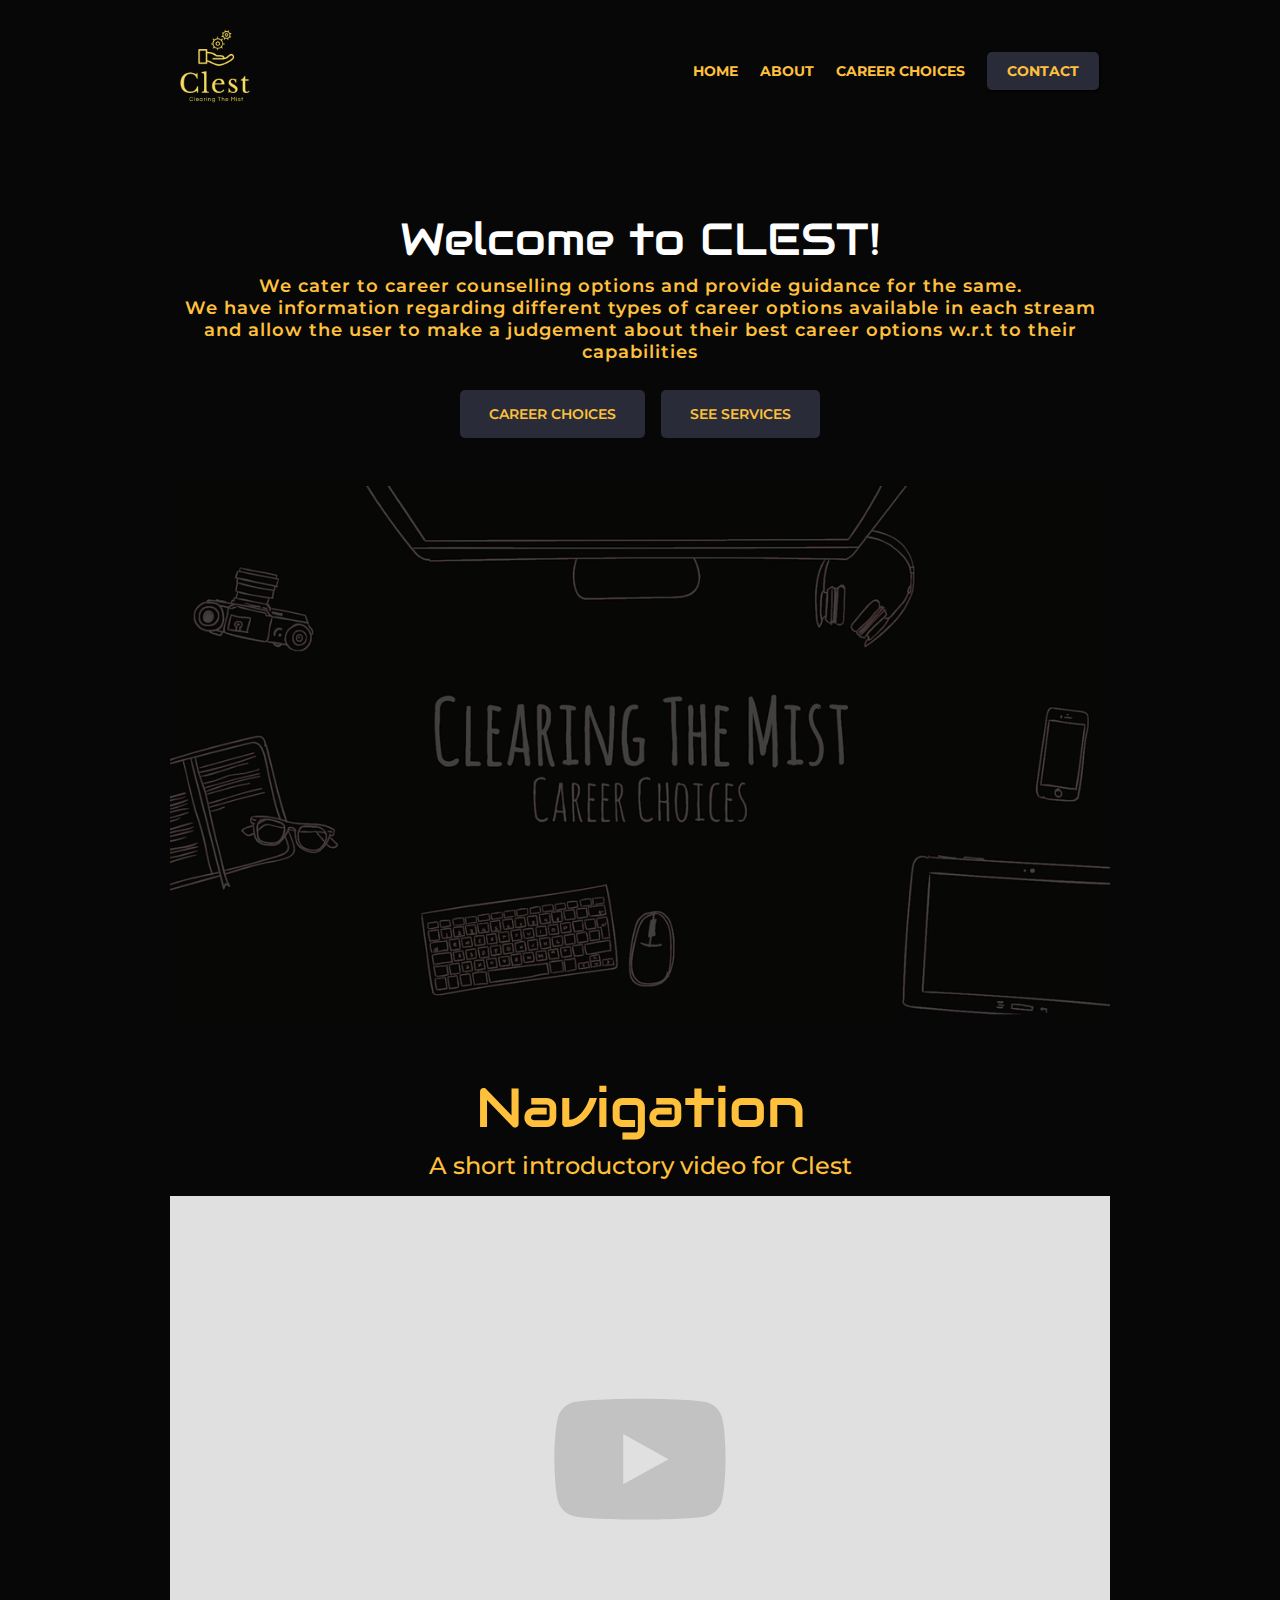
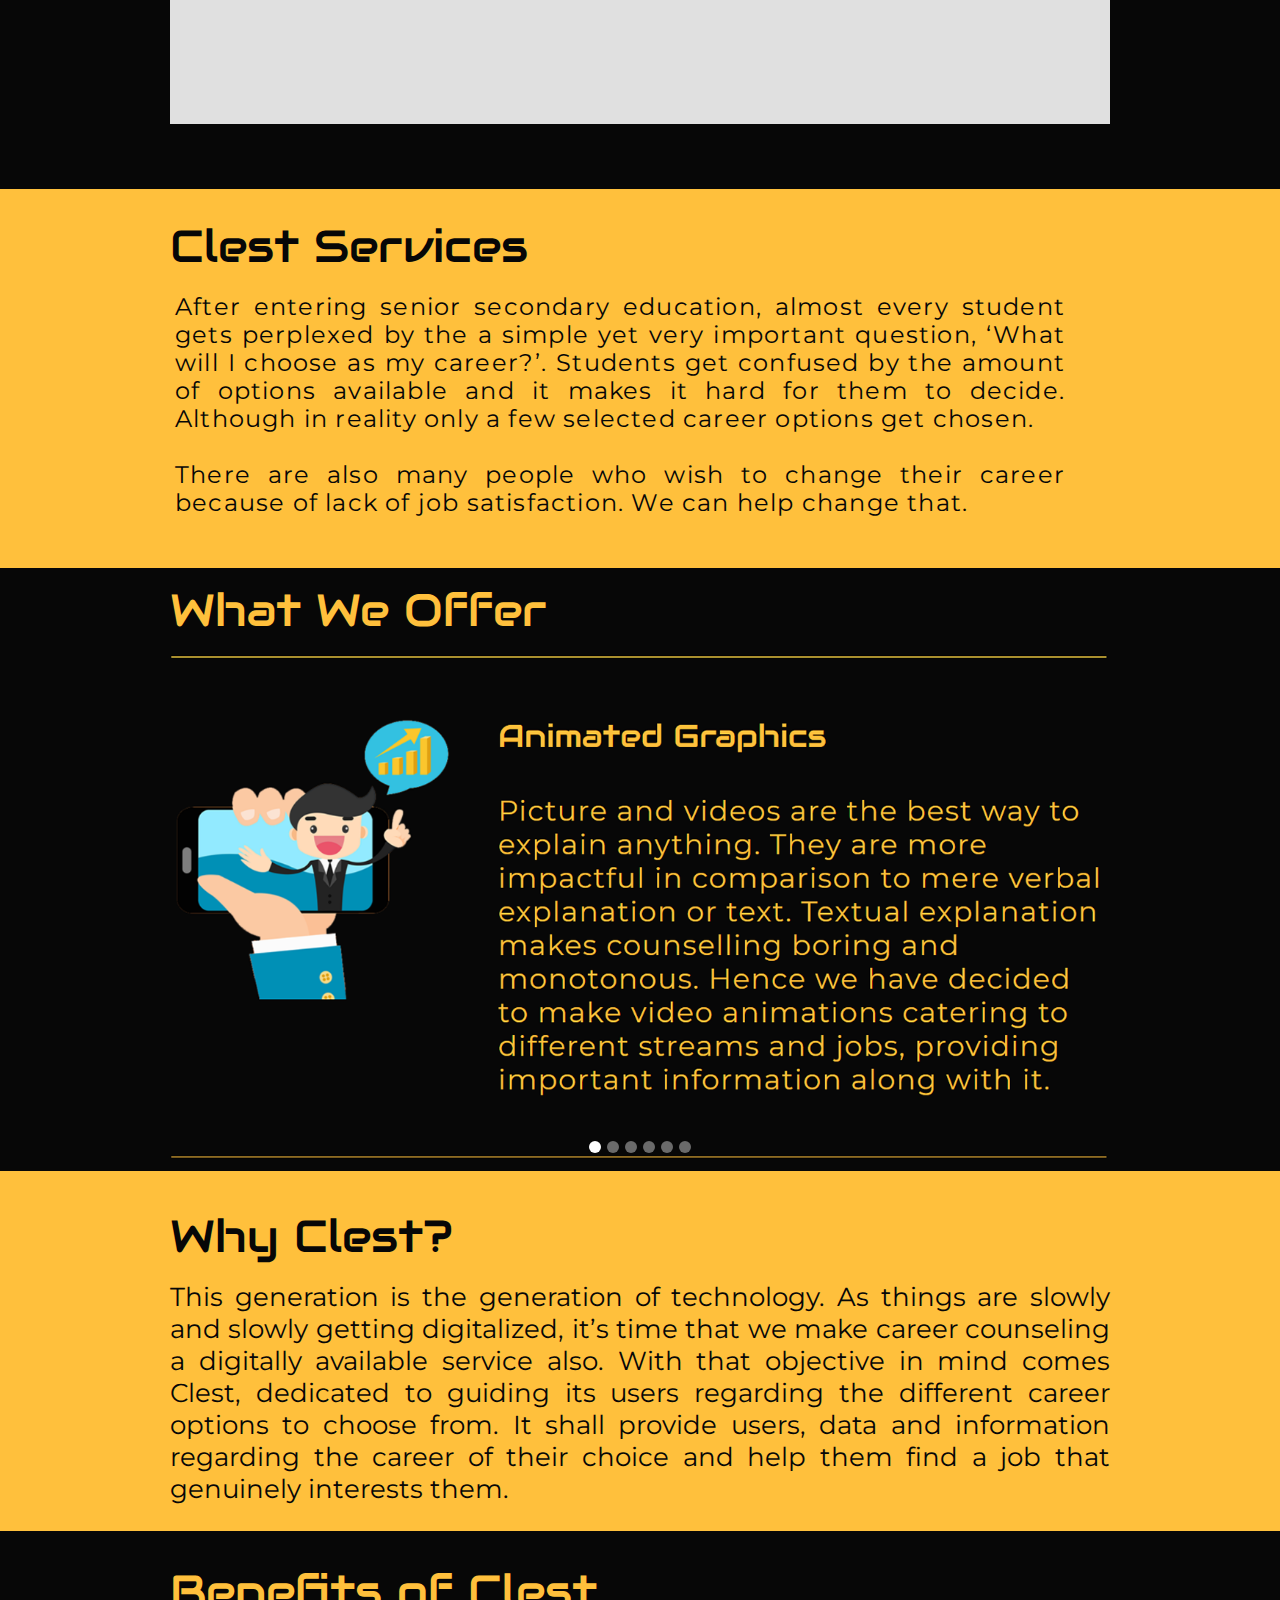
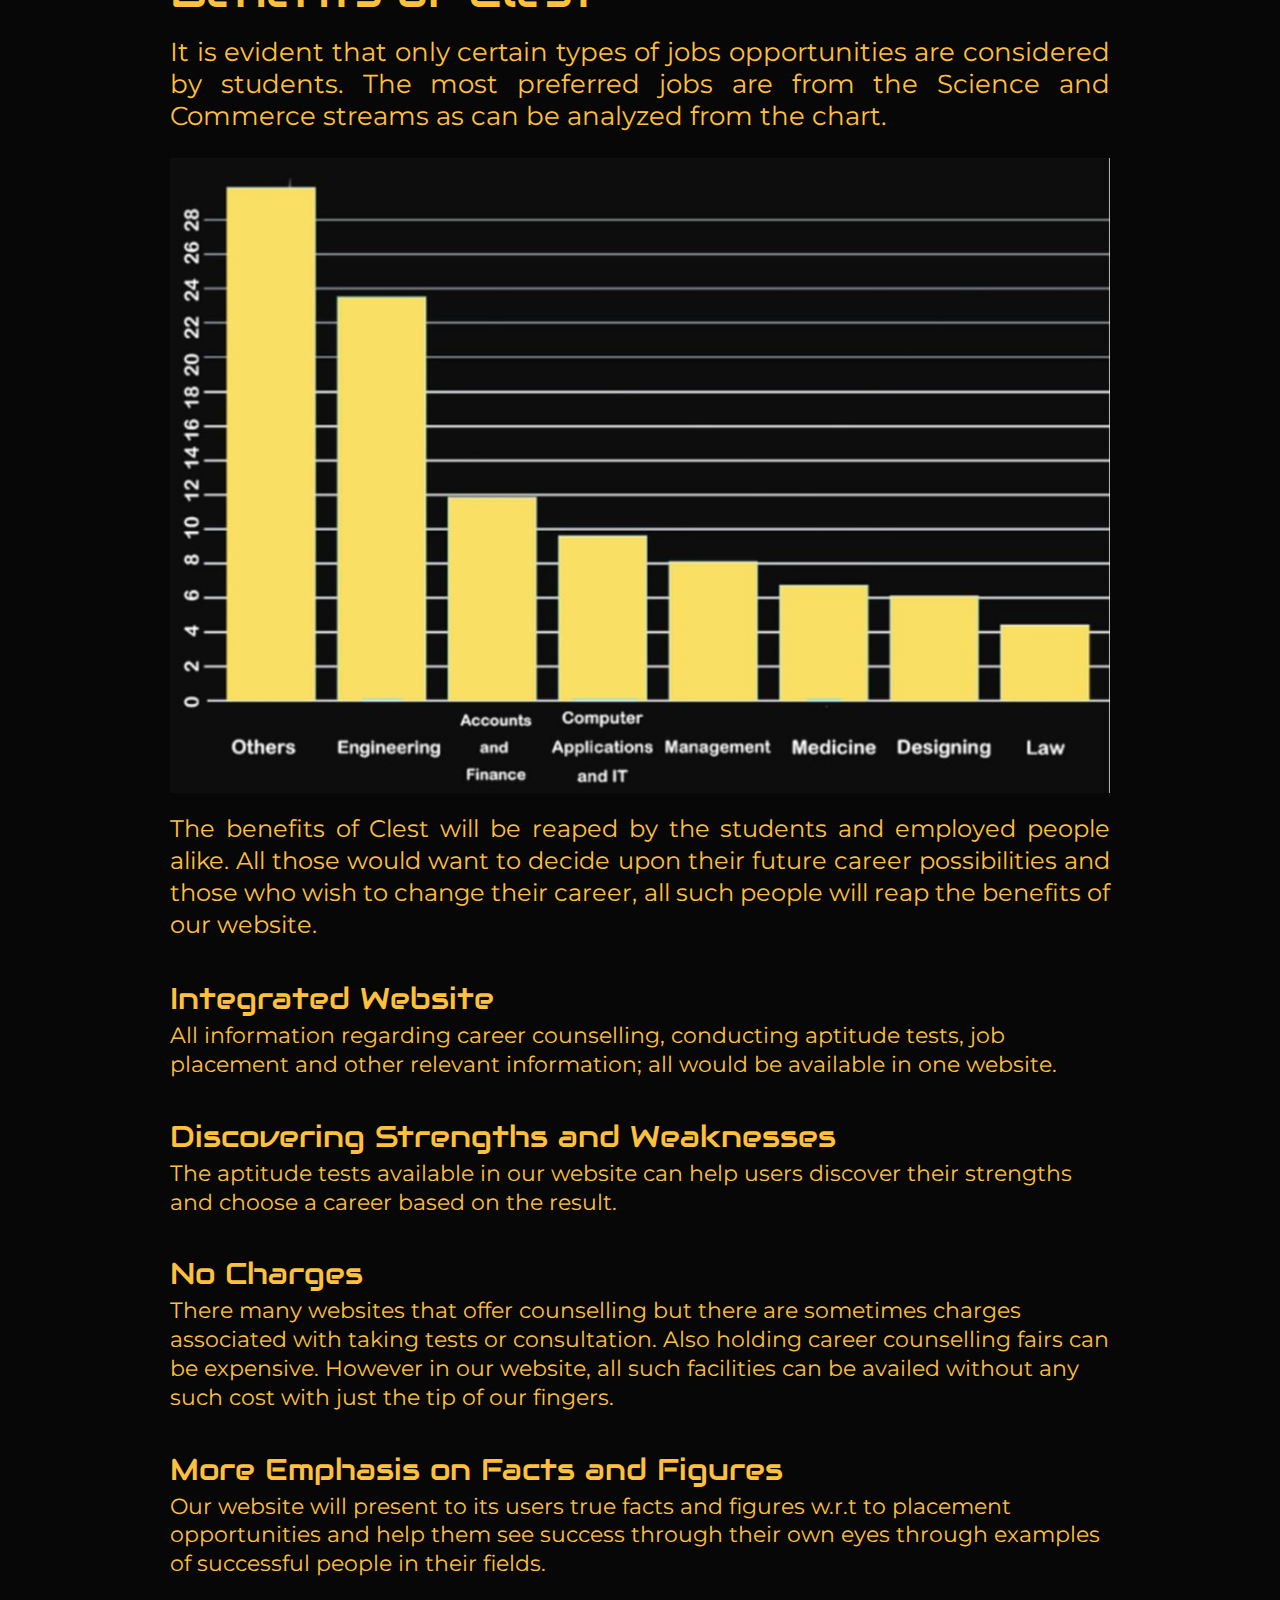
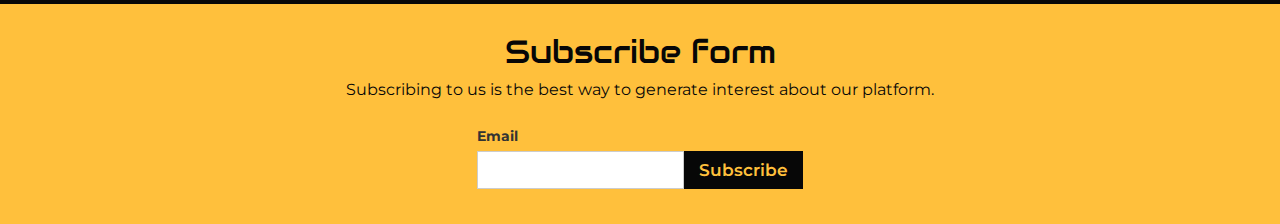
<file: index.html>
<!DOCTYPE html><!-- This site was created in Webflow. http://www.webflow.com --><!-- Last Published: Sun Jun 27 2021 14:19:44 GMT+0000 (Coordinated Universal Time) --><html data-wf-domain="clest.webflow.io" data-wf-page="60d77b2e18b647c6e3709d41" data-wf-site="60d77b2e18b647602a709d3c" data-wf-status="1"><head><meta charset="utf-8"/><title>clest</title><meta content="width=device-width, initial-scale=1" name="viewport"/><meta content="Webflow" name="generator"/><link href="60d77b2e18b647602a709d3c/css/clest.webflow.60a022ef6.css" rel="stylesheet" type="text/css"/><script src="ajax/libs/webfont/1.6.26/webfont.js" type="text/javascript"></script><script type="text/javascript">WebFont.load({  google: {    families: ["Montserrat:100,100italic,200,200italic,300,300italic,400,400italic,500,500italic,600,600italic,700,700italic,800,800italic,900,900italic","Varela Round:400","Varela:400","Audiowide:regular:latin,latin-ext"]  }});</script><!--[if lt IE 9]><script src="https://cdnjs.cloudflare.com/ajax/libs/html5shiv/3.7.3/html5shiv.min.js" type="text/javascript"></script><![endif]--><script type="text/javascript">!function(o,c){var n=c.documentElement,t=" w-mod-";n.className+=t+"js",("ontouchstart"in o||o.DocumentTouch&&c instanceof DocumentTouch)&&(n.className+=t+"touch")}(window,document);</script><link href="60d77b2e18b647602a709d3c/60d77b2e18b647b188709d4a_webclip-gallio.png" rel="shortcut icon" type="image/x-icon"/><link href="60d77b2e18b647602a709d3c/60d77b2e18b647b188709d4a_webclip-gallio.png" rel="apple-touch-icon"/></head><body class="body"><header class="nav-bar"><div class="w-container"><div class="w-row"><div class="brand-column w-clearfix w-col w-col-4"><img src="60d77b2e18b647602a709d3c/60d77c74f23901119fa32f39_clest_logo_v1.png" width="90" sizes="90px" srcset="60d77b2e18b647602a709d3c/60d77c74f23901119fa32f39_clest_logo_v1-p-500.png 500w, 60d77b2e18b647602a709d3c/60d77c74f23901119fa32f39_clest_logo_v1.png 674w" alt="" class="logo"/></div><nav class="nav-column w-col w-col-8"><a href="#mobile" class="nav-link">Home</a><a href="about.html" class="nav-link">About</a><a href="Career\career.html" class="nav-link">Career Choices</a><a href="cum\contact.html" class="nav-link sign-up">Contact</a></nav></div></div></header><div class="section hero"><div class="w-container"><h1 class="hero-heading"><strong class="bold-text">Welcome to CLEST!</strong></h1><p class="hero-subhead"><strong class="bold-text-2">We cater to career counselling options and provide guidance for the same. <br/>We have information regarding different types of career options available in each stream and allow the user to make a judgement about their best career options w.r.t to their capabilities</strong></p><div class="button-group"><a href="Career\career.html" class="button sign-up">Career Choices</a><a href="#services" class="button">see Services</a></div><img src="60d77b2e18b647602a709d3c/60d77c746002267471619750_1.1.png" width="940" sizes="(max-width: 479px) 94vw, (max-width: 767px) 96vw, (max-width: 991px) 95vw, 940px" srcset="60d77b2e18b647602a709d3c/60d77c746002267471619750_1.1-p-500.png 500w, 60d77b2e18b647602a709d3c/60d77c746002267471619750_1.1-p-800.png 800w, 60d77b2e18b647602a709d3c/60d77c746002267471619750_1.1-p-1080.png 1080w, 60d77b2e18b647602a709d3c/60d77c746002267471619750_1.1-p-1600.png 1600w, 60d77b2e18b647602a709d3c/60d77c746002267471619750_1.1.png 1920w" alt=""/></div></div><div id="mobile" class="section"><div class="w-container"><h2 class="section-title">Navigation</h2><p class="section-subtitle">A short introductory video for Clest</p><div style="padding-top:56.17021276595745%" class="w-embed-youtubevideo"><iframe src="https://www.youtube.com/embed/UXQLF0rxeIM?rel=0&amp;controls=1&amp;autoplay=0&amp;mute=0&amp;start=0" frameBorder="0" style="position:absolute;left:0;top:0;width:100%;height:100%;pointer-events:auto" allow="autoplay; encrypted-media" allowfullscreen=""></iframe></div></div></div><div id="services" class="section-2"><div class="w-container"><div><h1 class="heading">Clest Services</h1><p class="paragraph-2">After entering senior secondary education, almost every student gets perplexed by the a simple yet very important question, ‘What will I choose as my career?’. Students get confused by the amount of options available and it makes it hard for them to decide. Although in reality only a few selected career options get chosen.<br/>‍<br/>There are also many people who wish to change their career because of lack of job satisfaction. We can help change that.</p></div></div></div><div><div id="offer"><div class="w-container"><h1 class="heading-3">What We Offer</h1></div><div class="div-block"><div class="w-container"><div data-animation="slide" data-duration="500" data-infinite="1" class="slider w-slider"><div class="w-slider-mask"><div class="slide w-slide"><img src="60d77b2e18b647602a709d3c/60d827d033840bd65280f206_animated_graphics.png" loading="lazy" sizes="(max-width: 479px) 189.1999969482422px, (max-width: 767px) 62vw, (max-width: 991px) 71vw, 73vw" srcset="60d77b2e18b647602a709d3c/60d827d033840bd65280f206_animated_graphics-p-500.png 500w, 60d77b2e18b647602a709d3c/60d827d033840bd65280f206_animated_graphics-p-800.png 800w, 60d77b2e18b647602a709d3c/60d827d033840bd65280f206_animated_graphics.png 1280w" alt="" class="image"/></div><div class="w-slide"><img src="60d77b2e18b647602a709d3c/60d827d023d85ba27d630e91_aptitude_tests.png" loading="lazy" sizes="(max-width: 479px) 189.1999969482422px, (max-width: 767px) 62vw, (max-width: 991px) 71vw, 73vw" srcset="60d77b2e18b647602a709d3c/60d827d023d85ba27d630e91_aptitude_tests-p-500.png 500w, 60d77b2e18b647602a709d3c/60d827d023d85ba27d630e91_aptitude_tests-p-800.png 800w, 60d77b2e18b647602a709d3c/60d827d023d85ba27d630e91_aptitude_tests.png 1280w" alt=""/></div><div class="w-slide"><img src="60d77b2e18b647602a709d3c/60d827d0b4377bd5426033d3_website_refferencing.png" loading="lazy" sizes="(max-width: 479px) 189.1999969482422px, (max-width: 767px) 62vw, (max-width: 991px) 71vw, 73vw" srcset="60d77b2e18b647602a709d3c/60d827d0b4377bd5426033d3_website_refferencing-p-500.png 500w, 60d77b2e18b647602a709d3c/60d827d0b4377bd5426033d3_website_refferencing-p-800.png 800w, 60d77b2e18b647602a709d3c/60d827d0b4377bd5426033d3_website_refferencing-p-1080.png 1080w, 60d77b2e18b647602a709d3c/60d827d0b4377bd5426033d3_website_refferencing.png 1280w" alt=""/></div><div class="w-slide"><img src="60d77b2e18b647602a709d3c/60d827d123d85b69a1630e92_caop.png" loading="lazy" sizes="(max-width: 479px) 189.1999969482422px, (max-width: 767px) 62vw, (max-width: 991px) 71vw, 73vw" srcset="60d77b2e18b647602a709d3c/60d827d123d85b69a1630e92_caop-p-500.png 500w, 60d77b2e18b647602a709d3c/60d827d123d85b69a1630e92_caop-p-800.png 800w, 60d77b2e18b647602a709d3c/60d827d123d85b69a1630e92_caop-p-1080.png 1080w, 60d77b2e18b647602a709d3c/60d827d123d85b69a1630e92_caop.png 1280w" alt=""/></div><div class="w-slide"><img src="60d77b2e18b647602a709d3c/60d827d0566f8324bc3bd164_confidence.png" loading="lazy" sizes="(max-width: 479px) 189.1999969482422px, (max-width: 767px) 62vw, (max-width: 991px) 71vw, 73vw" srcset="60d77b2e18b647602a709d3c/60d827d0566f8324bc3bd164_confidence-p-500.png 500w, 60d77b2e18b647602a709d3c/60d827d0566f8324bc3bd164_confidence-p-800.png 800w, 60d77b2e18b647602a709d3c/60d827d0566f8324bc3bd164_confidence.png 1280w" alt=""/></div><div class="w-slide"><img src="60d77b2e18b647602a709d3c/60d827d11f92e553467a6a58_planning.png" loading="lazy" sizes="(max-width: 479px) 189.1999969482422px, (max-width: 767px) 62vw, (max-width: 991px) 71vw, 73vw" srcset="60d77b2e18b647602a709d3c/60d827d11f92e553467a6a58_planning-p-500.png 500w, 60d77b2e18b647602a709d3c/60d827d11f92e553467a6a58_planning-p-800.png 800w, 60d77b2e18b647602a709d3c/60d827d11f92e553467a6a58_planning.png 1280w" alt=""/></div></div><div class="w-slider-arrow-left"></div><div class="right-arrow w-slider-arrow-right"></div><div class="w-slider-nav w-round"></div></div></div></div></div></div><div class="section-3"><div class="container w-container"><h1 class="heading-4">Why Clest?</h1><p class="paragraph-3">This generation is the generation of technology. As things are slowly and slowly getting digitalized, it’s time that we make career counseling a digitally available service also. With that objective in mind comes Clest, dedicated to guiding its users regarding the different career options to choose from. It shall provide users, data and information regarding the career of their choice and help them find a job that genuinely interests them.</p></div></div><div><div class="container-2 w-container"><h1 class="heading-5">Benefits of Clest</h1><p class="paragraph-4">It is evident that only certain types of jobs opportunities are considered by students. The most preferred jobs are from the Science and Commerce streams as can be analyzed from the chart.</p><div data-duration-in="300" data-duration-out="100" class="w-tabs"><div class="w-tab-content"><div data-w-tab="Tab 2" class="w-tab-pane"></div><div data-w-tab="Tab 3" class="w-tab-pane"></div></div></div><img src="60d77b2e18b647602a709d3c/60d82f73f09a512c7ab7172f_screenshot 2021-06-27 132040.jpg" loading="lazy" sizes="(max-width: 767px) 100vw, (max-width: 991px) 95vw, 940px" srcset="60d77b2e18b647602a709d3c/60d82f73f09a512c7ab7172f_screenshot 2021-06-27 132040-p-800.jpg 800w, 60d77b2e18b647602a709d3c/60d82f73f09a512c7ab7172f_screenshot 2021-06-27 132040.jpg 950w" alt=""/><p class="paragraph-5">The benefits of Clest will be reaped by the students and employed people alike. All those would want to decide upon their future career possibilities and those who wish to change their career, all such people will reap the benefits of our website.<br/></p><h1 class="heading-6">Integrated Website</h1><p class="paragraph-6">All information regarding career counselling, conducting aptitude tests, job placement and other relevant information; all would be available in one website.</p><h1 class="heading-6">Discovering Strengths and Weaknesses</h1><p class="paragraph-7">The aptitude tests available in our website can help users discover their strengths and choose a career based on the result.</p><h1 class="heading-6">No Charges</h1><p class="paragraph-8">There many websites that offer counselling but there are sometimes charges associated with taking tests or consultation. Also holding career counselling fairs can be expensive. However in our website, all such facilities can be availed without any such cost with just the tip of our fingers.<br/></p><h1 class="heading-6">More Emphasis on Facts and Figures</h1><p class="paragraph-9">Our website will present to its users true facts and figures w.r.t to placement opportunities and help them see success through their own eyes through examples of successful people in their fields.<br/></p></div></div><section id="subscribe-form" class="subscribe-form"><div class="centered-container w-container"><h2 class="heading-7">Subscribe form</h2><p class="paragraph-10">Subscribing to us is the best way to generate interest about our platform.</p><div class="w-form"><form id="email-form" name="email-form" data-name="Email Form" class="subscribe-form-flex"><div class="subscribe-form-input-wrapper"><label for="Subscriber-Email" id="subscribe-email" class="field-label">Email</label><input type="email" class="subscribe-form-input w-input" maxlength="256" name="Subscriber-Email" data-name="Subscriber Email" id="Subscriber-Email" required=""/></div><input type="submit" value="Subscribe" data-wait="Please wait..." class="submit-button w-button"/></form><div class="w-form-done"><div>Thank you! Your submission has been received!</div></div><div class="w-form-fail"><div>Oops! Something went wrong while submitting the form.</div></div></div></div></section><script src="js/jquery-3.5.1.min.dc5e7f18c8.js" type="text/javascript" ></script><script src="60d77b2e18b647602a709d3c/js/webflow.070129279.js" type="text/javascript"></script><!--[if lte IE 9]><script src="//cdnjs.cloudflare.com/ajax/libs/placeholders/3.0.2/placeholders.min.js"></script></body></html>
</file>
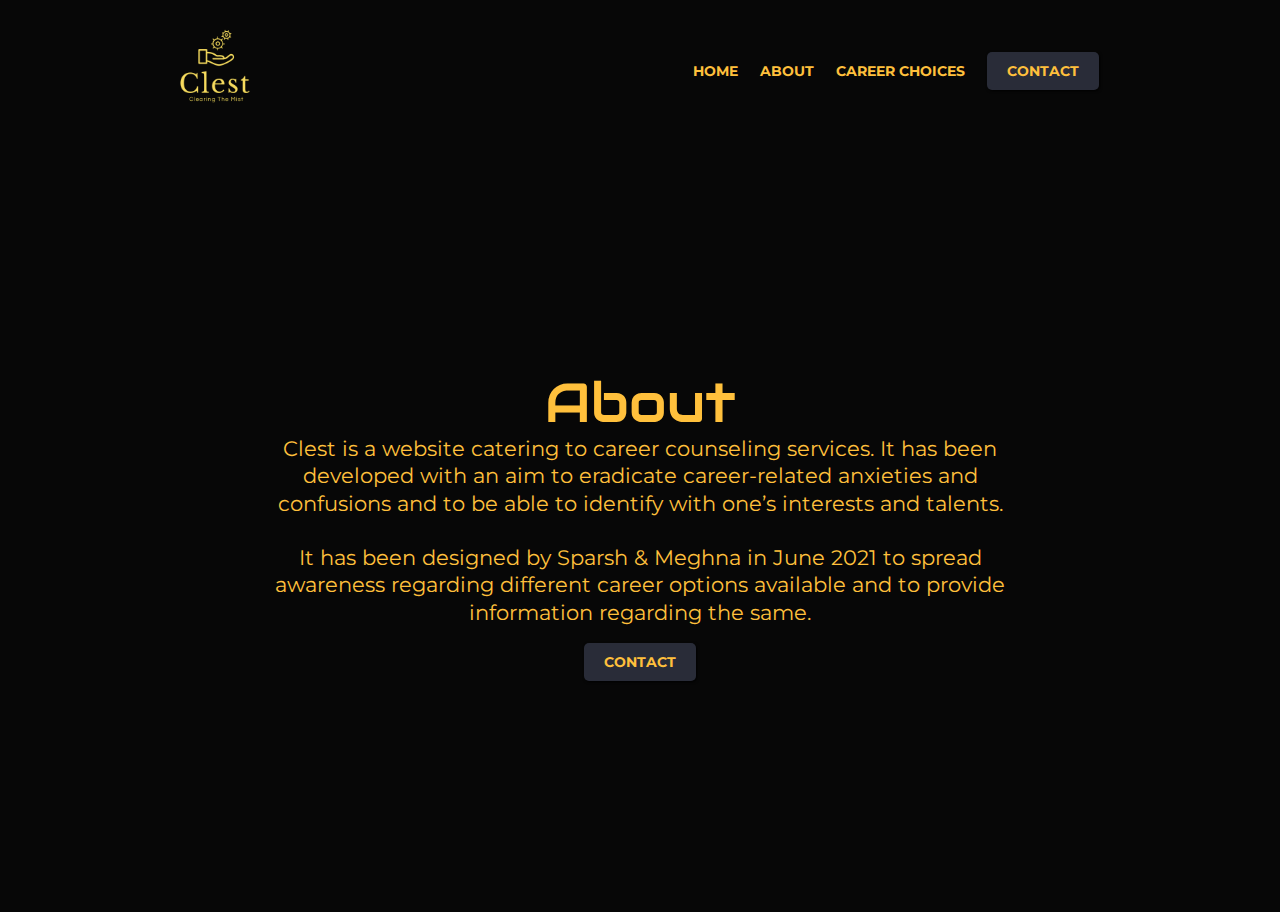
<file: about.html>
<!DOCTYPE html><!-- This site was created in Webflow. http://www.webflow.com --><!-- Last Published: Sun Jun 27 2021 14:19:44 GMT+0000 (Coordinated Universal Time) --><html data-wf-domain="clest.webflow.io" data-wf-page="60d84866c7f94f2897481999" data-wf-site="60d77b2e18b647602a709d3c" data-wf-status="1"><head><meta charset="utf-8"/><title>About</title><meta content="About" property="og:title"/><meta content="About" property="twitter:title"/><meta content="width=device-width, initial-scale=1" name="viewport"/><meta content="Webflow" name="generator"/><link href="60d77b2e18b647602a709d3c/css/clest.webflow.60a022ef6.css" rel="stylesheet" type="text/css"/><script src="ajax/libs/webfont/1.6.26/webfont.js" type="text/javascript"></script><script type="text/javascript">WebFont.load({  google: {    families: ["Montserrat:100,100italic,200,200italic,300,300italic,400,400italic,500,500italic,600,600italic,700,700italic,800,800italic,900,900italic","Varela Round:400","Varela:400","Audiowide:regular:latin,latin-ext"]  }});</script><!--[if lt IE 9]><script src="https://cdnjs.cloudflare.com/ajax/libs/html5shiv/3.7.3/html5shiv.min.js" type="text/javascript"></script><![endif]--><script type="text/javascript">!function(o,c){var n=c.documentElement,t=" w-mod-";n.className+=t+"js",("ontouchstart"in o||o.DocumentTouch&&c instanceof DocumentTouch)&&(n.className+=t+"touch")}(window,document);</script><link href="60d77b2e18b647602a709d3c/60d77b2e18b647b188709d4a_webclip-gallio.png" rel="shortcut icon" type="image/x-icon"/><link href="60d77b2e18b647602a709d3c/60d77b2e18b647b188709d4a_webclip-gallio.png" rel="apple-touch-icon"/></head><body><header class="nav-bar"><div class="w-container"><div class="w-row"><div class="brand-column w-clearfix w-col w-col-4"><img src="60d77b2e18b647602a709d3c/60d77c74f23901119fa32f39_clest_logo_v1.png" width="90" sizes="90px" srcset="60d77b2e18b647602a709d3c/60d77c74f23901119fa32f39_clest_logo_v1-p-500.png 500w, 60d77b2e18b647602a709d3c/60d77c74f23901119fa32f39_clest_logo_v1.png 674w" alt="" class="logo"/></div><nav class="nav-column w-col w-col-8"><a href="index.html" class="nav-link">Home</a><a href="about.html" class="nav-link">About</a><a href="Career\career.html" class="nav-link">Career Choices</a><a href="cum\contact.html" class="nav-link sign-up">Contact</a></nav></div></div></header><header id="hero-overlay" class="hero-overlay"><div class="centered-container w-container"><h1 class="heading-8">About</h1><p class="paragraph-11">Clest is a website catering to career counseling services. It has been developed with an aim to eradicate career-related anxieties and confusions and to be able to identify with one’s interests and talents. <br/><br/>It has been designed by Sparsh & Meghna in June 2021 to spread awareness regarding different career options available and to provide information regarding the same.</p><div><a href="cum\contact.html" class="nav-link sign-up">Contact</a></div></div></header><script src="js/jquery-3.5.1.min.dc5e7f18c8.js" type="text/javascript" ></script></body></html>
</file>
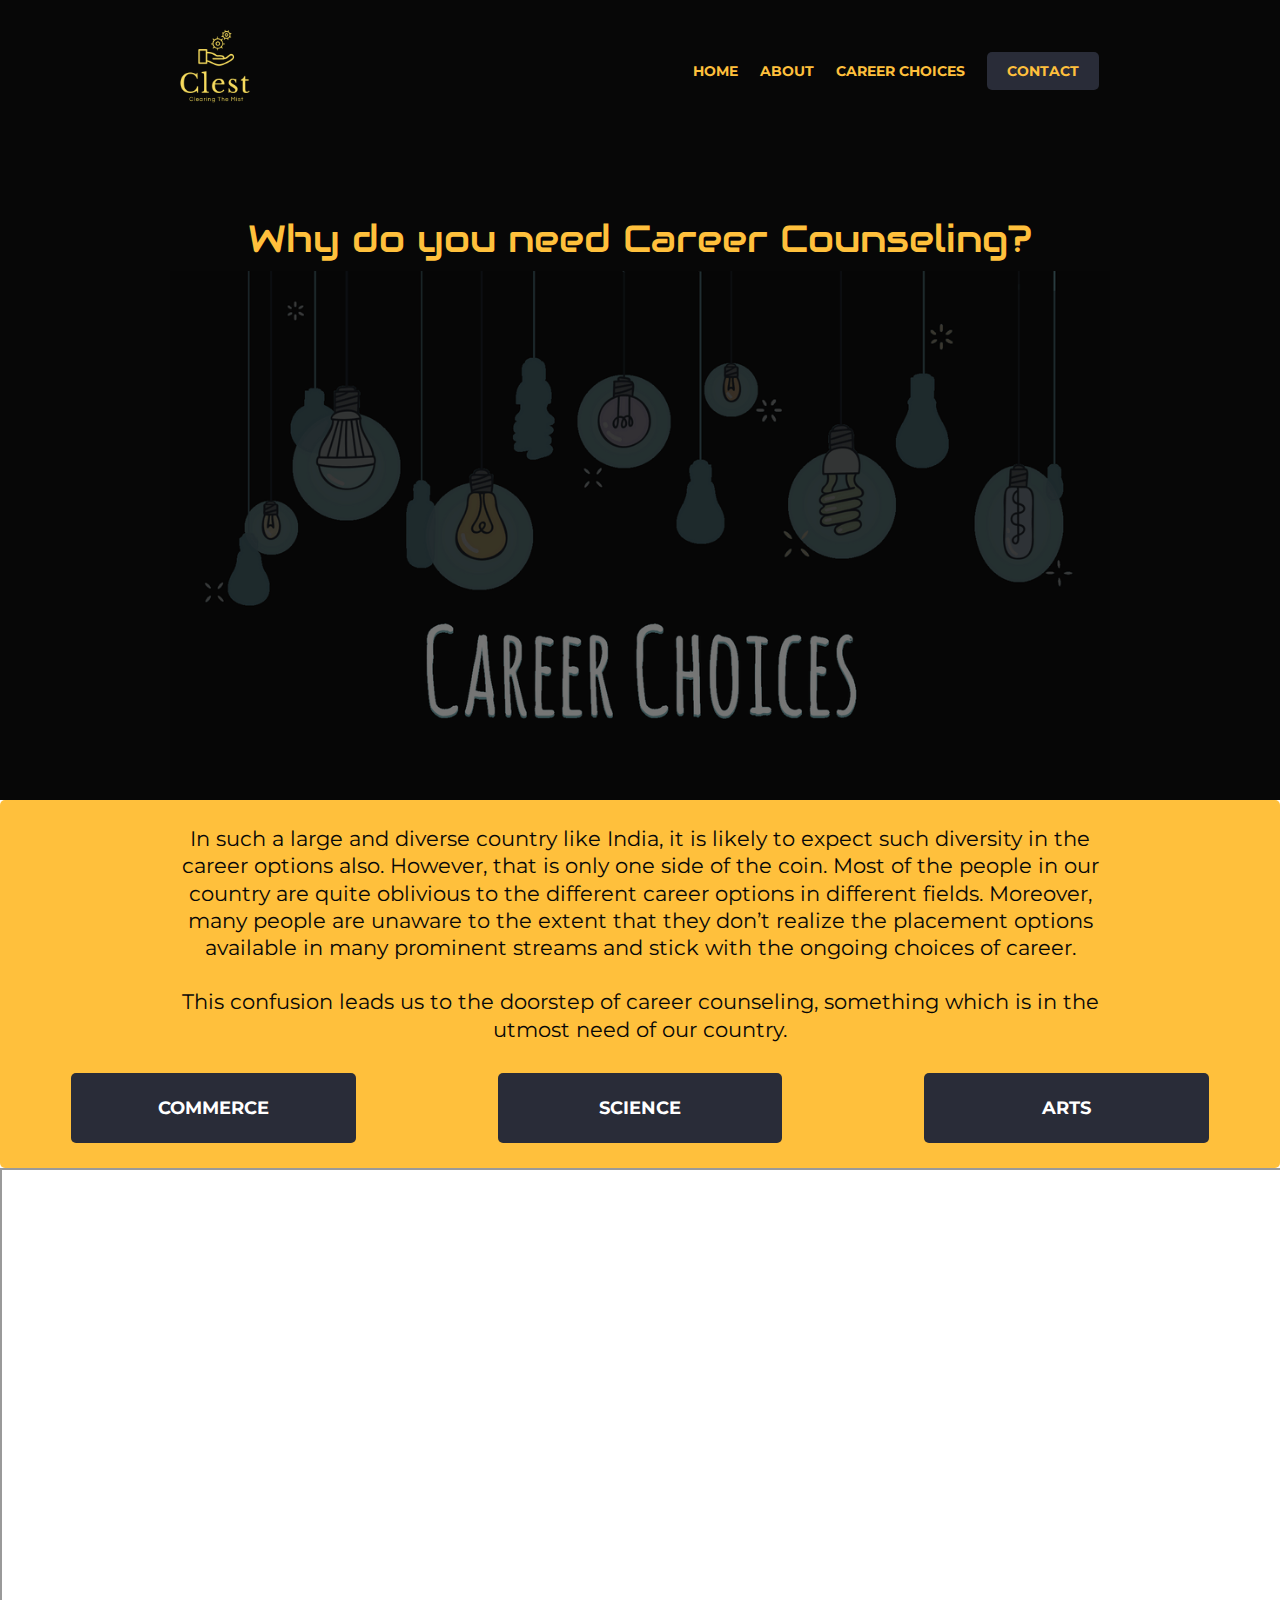
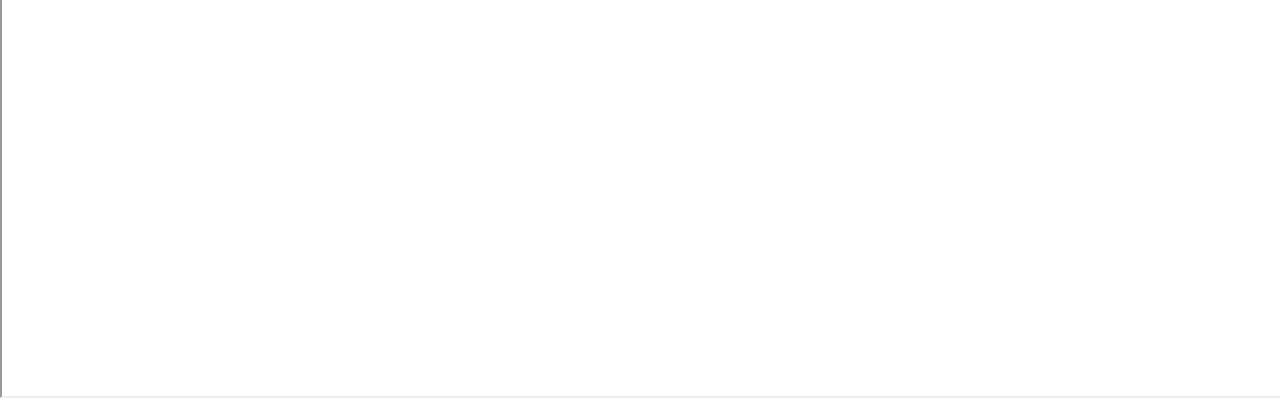
<file: Career/career.html>
<!DOCTYPE html><!-- This site was created in Webflow. http://www.webflow.com --><!-- Last Published: Sun Jun 27 2021 14:21:18 GMT+0000 (Coordinated Universal Time) --><html data-wf-domain="clest-2.webflow.io" data-wf-page="60d84ba4f09a513a1db76ca9" data-wf-site="60d84ba4f09a51f42fb76ca4" data-wf-status="1"><head><meta charset="utf-8"/><title>Clest_2</title><meta content="width=device-width, initial-scale=1" name="viewport"/><meta content="Webflow" name="generator"/><link href="60d84ba4f09a51f42fb76ca4/css/clest-2.webflow.35a6f36a0.css" rel="stylesheet" type="text/css"/><script src="ajax/libs/webfont/1.6.26/webfont.js" type="text/javascript"></script><script type="text/javascript">WebFont.load({  google: {    families: ["Montserrat:100,100italic,200,200italic,300,300italic,400,400italic,500,500italic,600,600italic,700,700italic,800,800italic,900,900italic","Varela Round:400","Varela:400","Audiowide:regular:latin,latin-ext"]  }});</script><!--[if lt IE 9]><script src="https://cdnjs.cloudflare.com/ajax/libs/html5shiv/3.7.3/html5shiv.min.js" type="text/javascript"></script><![endif]--><script type="text/javascript">!function(o,c){var n=c.documentElement,t=" w-mod-";n.className+=t+"js",("ontouchstart"in o||o.DocumentTouch&&c instanceof DocumentTouch)&&(n.className+=t+"touch")}(window,document);</script><link href="60d84ba4f09a51f42fb76ca4/60d84ba4f09a51e43db76cb2_webclip-gallio.png" rel="shortcut icon" type="image/x-icon"/><link href="60d84ba4f09a51f42fb76ca4/60d84bcf6002266575645be7_clest_logo_v1.png" rel="apple-touch-icon"/></head><body><header class="nav-bar"><div class="w-container"><div class="w-row"><div class="brand-column w-clearfix w-col w-col-4"><img src="60d84ba4f09a51f42fb76ca4/60d84bcf6002266575645be7_clest_logo_v1.png" width="90" sizes="90px" srcset="60d84ba4f09a51f42fb76ca4/60d84bcf6002266575645be7_clest_2blogo_2bv1-p-500.png 500w, 60d84ba4f09a51f42fb76ca4/60d84bcf6002266575645be7_clest_logo_v1.png 674w" alt="" class="logo"/></div><nav class="nav-column w-col w-col-8"><a href="../index.html" class="nav-link">Home</a><a href="../about.html" class="nav-link">About</a><a href="../Career/career.html" class="nav-link">Career Choices</a><a href="../cum/contact.html" class="nav-link sign-up">Contact</a></nav></div></div></header><div class="section hero"><div class="w-container"><h1 class="hero-heading">Why do you need Career Counseling?</h1><img src="60d84ba4f09a51f42fb76ca4/60d84c285cf05baba50fed0e_cc.png" width="940" sizes="(max-width: 479px) 94vw, (max-width: 767px) 96vw, (max-width: 991px) 95vw, 940px" srcset="60d84ba4f09a51f42fb76ca4/60d84c285cf05baba50fed0e_cc-p-500.png 500w, 60d84ba4f09a51f42fb76ca4/60d84c285cf05baba50fed0e_cc-p-800.png 800w, 60d84ba4f09a51f42fb76ca4/60d84c285cf05baba50fed0e_cc-p-1080.png 1080w, 60d84ba4f09a51f42fb76ca4/60d84c285cf05baba50fed0e_cc-p-1600.png 1600w, 60d84ba4f09a51f42fb76ca4/60d84c285cf05baba50fed0e_cc.png 1920w" alt=""/></div></div><div class="section-2"><div class="w-container"><p class="paragraph">In such a large and diverse country like India, it is likely to expect such diversity in the career options also. However, that is only one side of the coin. Most of the people in our country are quite oblivious to the different career options in different fields. Moreover, many people are unaware to the extent that they don’t realize the placement options available in many prominent streams and stick with the ongoing choices of career.<br/>‍<br/>This confusion leads us to the doorstep of career counseling, something which is in the utmost need of our country.</p></div><div class="columns w-row"><div class="column w-col w-col-4"><a href="../cum/cum.html" class="button-2 w-button">Commerce</a></div><div class="column-2 w-col w-col-4"><a href="scistr.html" class="button-3 w-button">SCIENCE</a></div><div class="column-3 w-col w-col-4"><a href="../cum/cum.html" class="button-4 w-button">ARTS</a></div></div></div><div><div class="div-block"></div></div><script src="js/jquery-3.5.1.min.dc5e7f18c8.js" type="text/javascript" ></script>
<section data-test="page-section" data-section-theme="" class="page-section
    
      layout-engine-section
    
    background-width--full-bleed
    
      section-height--small
    
    
      content-width--wide
    
    horizontal-alignment--center
    vertical-alignment--middle
    
    
    " data-section-id="60ccc198a850a767f7ab342e" data-controller="SectionWrapperController, MagicPaddingController" data-current-styles="{
&quot;imageOverlayOpacity&quot;: 0.15,
&quot;backgroundWidth&quot;: &quot;background-width--full-bleed&quot;,
&quot;sectionHeight&quot;: &quot;section-height--small&quot;,
&quot;customSectionHeight&quot;: 10,
&quot;horizontalAlignment&quot;: &quot;horizontal-alignment--center&quot;,
&quot;verticalAlignment&quot;: &quot;vertical-alignment--middle&quot;,
&quot;contentWidth&quot;: &quot;content-width--wide&quot;,
&quot;customContentWidth&quot;: 50,
&quot;sectionTheme&quot;: &quot;&quot;,
&quot;sectionAnimation&quot;: &quot;none&quot;,
&quot;backgroundMode&quot;: &quot;image&quot;
}" data-animation="none" data-controllers-bound="SectionWrapperController, MagicPaddingController" data-active="true">
  <div class="section-background">
  
    
  
  </div>
  <div class="content-wrapper" style="
      
        
      
    ">
    <div class="content">
      
      
      
      
      <div class="sqs-layout sqs-grid-12 columns-12" data-type="page-section" id="page-section-60ccc198a850a767f7ab342e"><div class="row sqs-row"><div class="col sqs-col-12 span-12"><div class="sqs-block code-block sqs-block-code" data-block-type="23" id="block-yui_3_17_2_1_1624031299761_23067"><div class="sqs-block-content"><iframe src="https://www.mynextmove.org/explore/ip" height="830" width="1400" title="Iframe Example"></iframe></div></div></div></div></div>
    </div>
  </div>
</section></body></html>
</file>
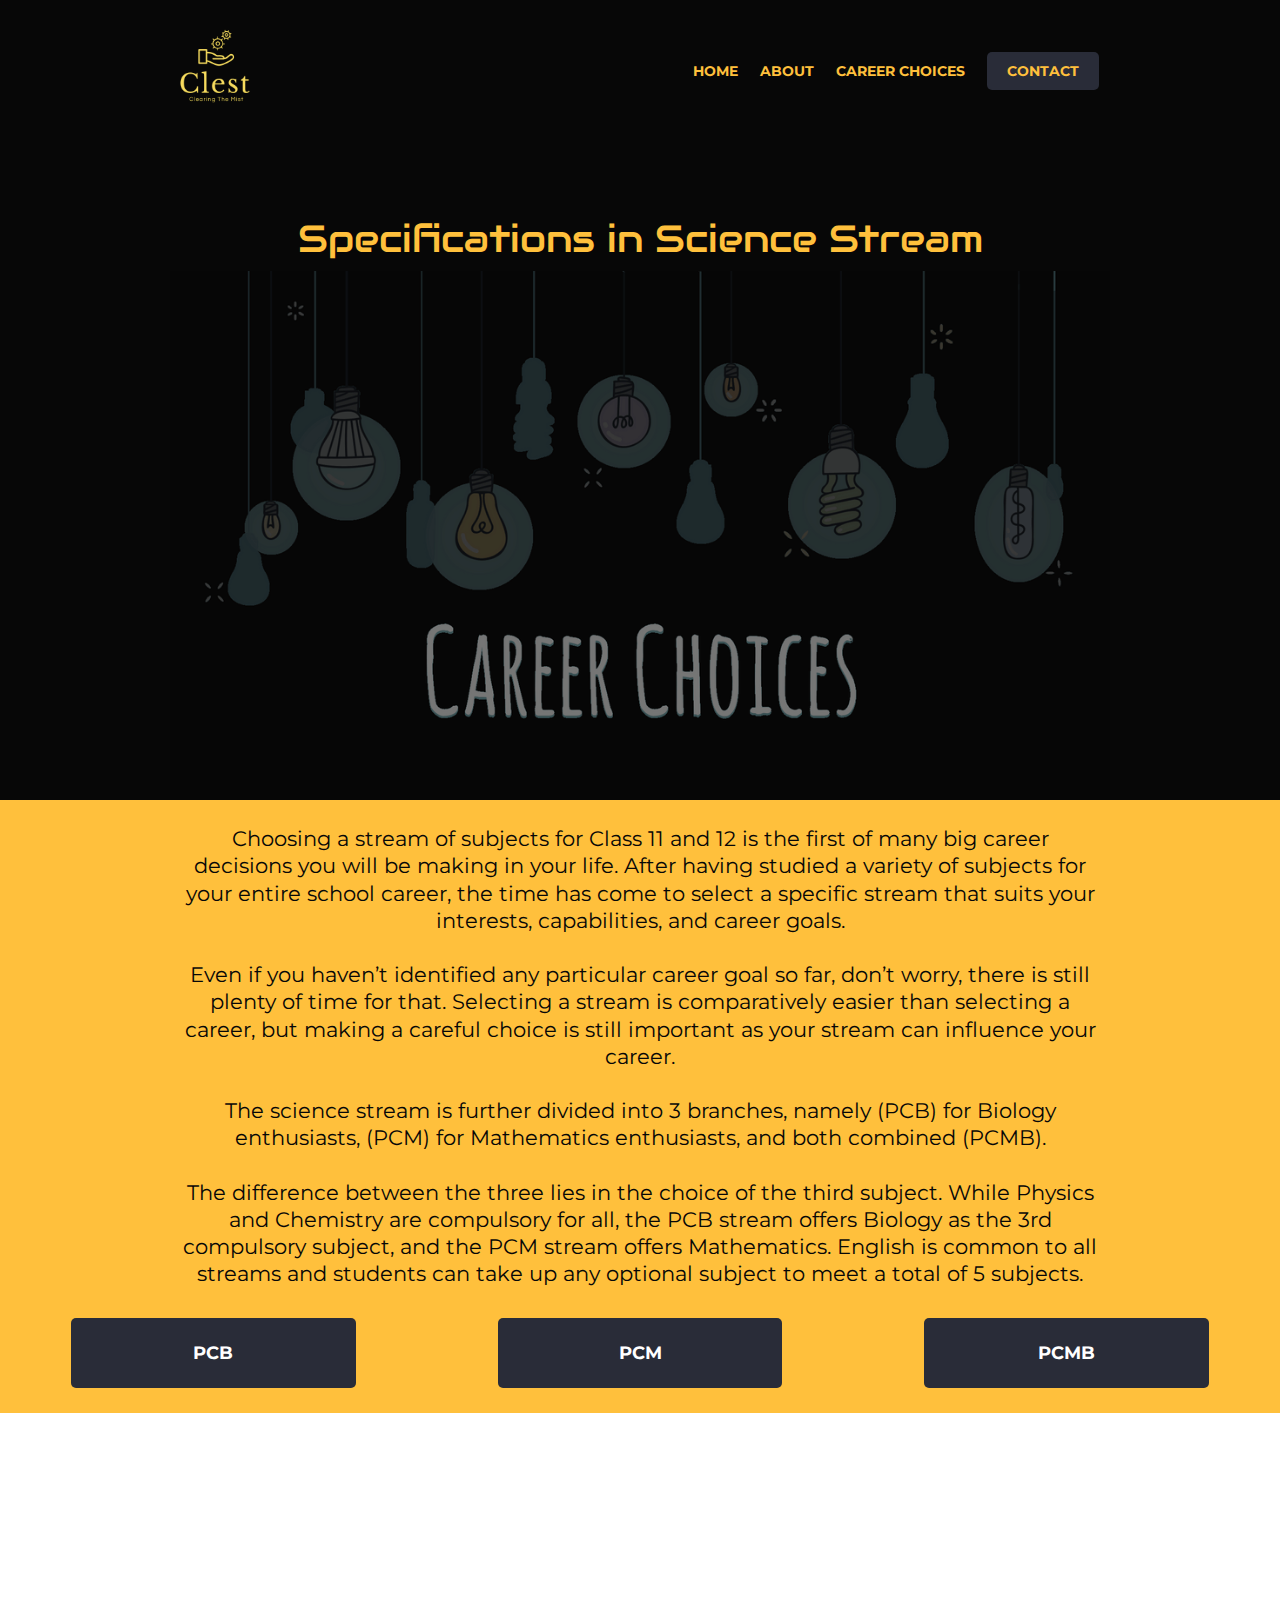
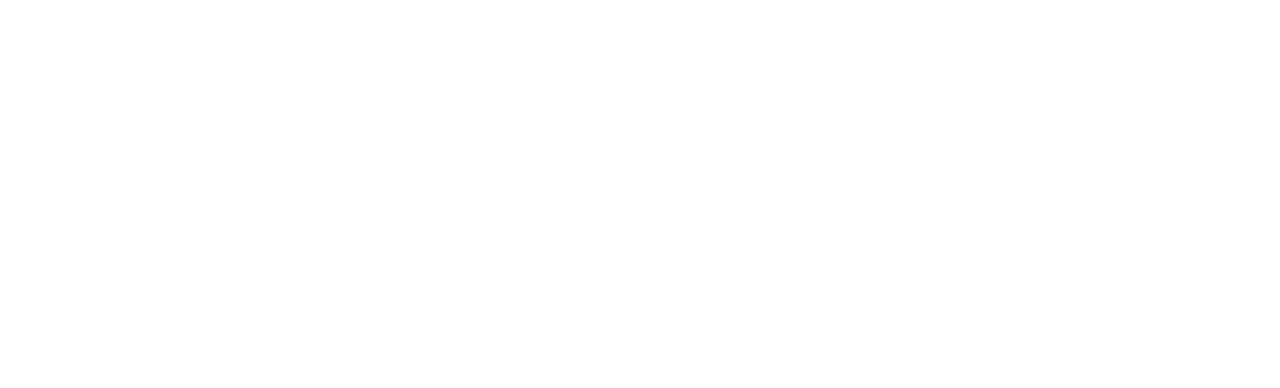
<file: Career/scistr.html>
<!DOCTYPE html><!-- This site was created in Webflow. http://www.webflow.com --><!-- Last Published: Sun Jun 27 2021 14:21:18 GMT+0000 (Coordinated Universal Time) --><html data-wf-domain="clest-2.webflow.io" data-wf-page="60d8560f6b838031b13c37e1" data-wf-site="60d84ba4f09a51f42fb76ca4" data-wf-status="1"><head><meta charset="utf-8"/><title>SciStr</title><meta content="SciStr" property="og:title"/><meta content="SciStr" property="twitter:title"/><meta content="width=device-width, initial-scale=1" name="viewport"/><meta content="Webflow" name="generator"/><link href="60d84ba4f09a51f42fb76ca4/css/clest-2.webflow.35a6f36a0.css" rel="stylesheet" type="text/css"/><script src="ajax/libs/webfont/1.6.26/webfont.js" type="text/javascript"></script><script type="text/javascript">WebFont.load({  google: {    families: ["Montserrat:100,100italic,200,200italic,300,300italic,400,400italic,500,500italic,600,600italic,700,700italic,800,800italic,900,900italic","Varela Round:400","Varela:400","Audiowide:regular:latin,latin-ext"]  }});</script><!--[if lt IE 9]><script src="https://cdnjs.cloudflare.com/ajax/libs/html5shiv/3.7.3/html5shiv.min.js" type="text/javascript"></script><![endif]--><script type="text/javascript">!function(o,c){var n=c.documentElement,t=" w-mod-";n.className+=t+"js",("ontouchstart"in o||o.DocumentTouch&&c instanceof DocumentTouch)&&(n.className+=t+"touch")}(window,document);</script><link href="60d84ba4f09a51f42fb76ca4/60d84ba4f09a51e43db76cb2_webclip-gallio.png" rel="shortcut icon" type="image/x-icon"/><link href="60d84ba4f09a51f42fb76ca4/60d84ba4f09a51e43db76cb2_webclip-gallio.png" rel="apple-touch-icon"/></head><body><header class="nav-bar"><div class="w-container"><div class="w-row"><div class="brand-column w-clearfix w-col w-col-4"><img src="60d84ba4f09a51f42fb76ca4/60d84bcf6002266575645be7_clest_logo_v1.png" width="90" sizes="90px" srcset="60d84ba4f09a51f42fb76ca4/60d84bcf6002266575645be7_clest_2blogo_2bv1-p-500.png 500w, 60d84ba4f09a51f42fb76ca4/60d84bcf6002266575645be7_clest_logo_v1.png 674w" alt="" class="logo"/></div><nav class="nav-column w-col w-col-8"><a href="../index.html" class="nav-link">Home</a><a href="../about.html" class="nav-link">About</a><a href="../Career/career.html" class="nav-link">Career Choices</a><a href="../cum/contact.html" class="nav-link sign-up">Contact</a></nav></div></div></header><div class="section hero"><div class="w-container"><h1 class="hero-heading">Specifications in Science Stream</h1><img src="60d84ba4f09a51f42fb76ca4/60d84c285cf05baba50fed0e_cc.png" width="940" sizes="(max-width: 479px) 94vw, (max-width: 767px) 96vw, (max-width: 991px) 95vw, 940px" srcset="60d84ba4f09a51f42fb76ca4/60d84c285cf05baba50fed0e_cc-p-500.png 500w, 60d84ba4f09a51f42fb76ca4/60d84c285cf05baba50fed0e_cc-p-800.png 800w, 60d84ba4f09a51f42fb76ca4/60d84c285cf05baba50fed0e_cc-p-1080.png 1080w, 60d84ba4f09a51f42fb76ca4/60d84c285cf05baba50fed0e_cc-p-1600.png 1600w, 60d84ba4f09a51f42fb76ca4/60d84c285cf05baba50fed0e_cc.png 1920w" alt=""/></div></div><div class="section-3"><div class="w-container"><p class="paragraph">Choosing a stream of subjects for Class 11 and 12 is the first of many big career decisions you will be making in your life. After having studied a variety of subjects for your entire school career, the time has come to select a specific stream that suits your interests, capabilities, and career goals.<br/><br/>Even if you haven’t identified any particular career goal so far, don’t worry, there is still plenty of time for that. Selecting a stream is comparatively easier than selecting a career, but making a careful choice is still important as your stream can influence your career.<br/><br/>The science stream is further divided into 3 branches, namely (PCB) for Biology enthusiasts, (PCM) for Mathematics enthusiasts, and both combined (PCMB).<br/><br/>The difference between the three lies in the choice of the third subject. While Physics and Chemistry are compulsory for all, the PCB stream offers Biology as the 3rd compulsory subject, and the PCM stream offers Mathematics. English is common to all streams and students can take up any optional subject to meet a total of 5 subjects.</p></div><div class="columns-2 w-row"><div class="column-5 w-col w-col-4"><a href="../careerop/bio.html" class="button-7 w-button">PCB</a></div><div class="column-4 w-col w-col-4"><a href="../careerop/careerop.html" class="button-6 w-button">PCM</a></div><div class="column-6 w-col w-col-4"><a href="../cum/cum.html" class="button-8 w-button">PCMB</a></div></div></div><div class="section-4"><div></div></div><section data-test="page-section" data-section-theme="" class="page-section
    
      layout-engine-section
    
    background-width--full-bleed
    
      section-height--small
    
    
      content-width--narrow
    
    horizontal-alignment--center
    vertical-alignment--middle
    
    
    " data-section-id="60ccbfcb0e03a71bd5575172" data-controller="SectionWrapperController, MagicPaddingController" data-current-styles="{
&quot;imageOverlayOpacity&quot;: 0.15,
&quot;backgroundWidth&quot;: &quot;background-width--full-bleed&quot;,
&quot;sectionHeight&quot;: &quot;section-height--small&quot;,
&quot;customSectionHeight&quot;: 10,
&quot;horizontalAlignment&quot;: &quot;horizontal-alignment--center&quot;,
&quot;verticalAlignment&quot;: &quot;vertical-alignment--middle&quot;,
&quot;contentWidth&quot;: &quot;content-width--narrow&quot;,
&quot;customContentWidth&quot;: 50,
&quot;sectionTheme&quot;: &quot;&quot;,
&quot;sectionAnimation&quot;: &quot;none&quot;,
&quot;backgroundMode&quot;: &quot;image&quot;
}" data-animation="none" data-controllers-bound="SectionWrapperController, MagicPaddingController" data-active="true">
  <div class="section-background">
  
    
  
  </div>
  <div class="content-wrapper" style="
      
        
      
    ">
    <div class="content">
      
      
      
      
      <div class="sqs-layout sqs-grid-12 columns-12" data-type="page-section" id="page-section-60ccbfcb0e03a71bd5575172"><div class="row sqs-row"><div class="col sqs-col-12 span-12"><div class="sqs-block code-block sqs-block-code" data-block-type="23" id="block-yui_3_17_2_1_1624031114685_7274"><div class="sqs-block-content"><iframe height="0" frameborder="0" scrolling="no" style="opacity: 1; border: none; margin: auto; height: 569px; width: 1px; min-width: 100%; max-width: 640px; max-height: 569px !important;" src="https://www.opinionstage.com/refraction/which-area-of-science-should-i-study?wid=%2Frefraction%2Fwhich-area-of-science-should-i-study-0&amp;em=1&amp;comments=0&amp;referring_widget=%2Frefraction%2Fwhich-area-of-science-should-i-study&amp;autoswitch=1&amp;of=&amp;os_utm_source=" name="opinionstage-widget" data-opinionstage-iframe="5a65d3d1-3bdc-4e55-b862-47e3f69d1d36" webkitallowfullscreen="" mozallowfullscreen="" allowfullscreen="" referrerpolicy="no-referrer-when-downgrade"></iframe></div></div></div></div></div>
    </div>
  </div>
</section><script src="js/jquery-3.5.1.min.dc5e7f18c8.js" type="text/javascript" ></script></body></html>
</file>
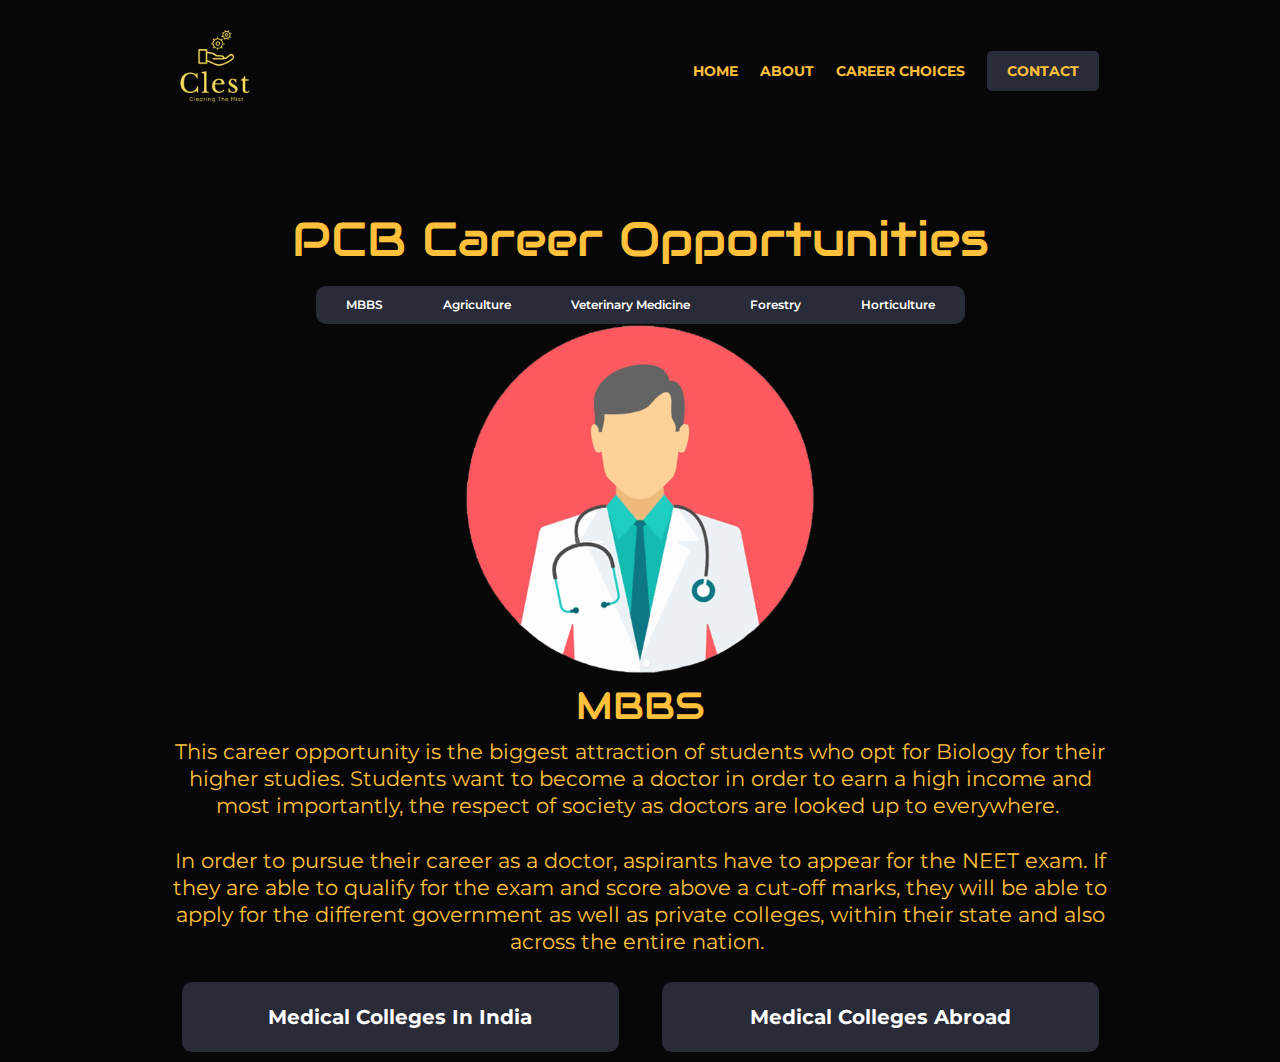
<file: careerop/bio.html>
<!DOCTYPE html><!-- This site was created in Webflow. http://www.webflow.com --><!-- Last Published: Wed Jun 30 2021 09:30:46 GMT+0000 (Coordinated Universal Time) --><html data-wf-domain="clest-5.webflow.io" data-wf-page="60dc25293d5471179cde8786" data-wf-site="60d864204f98f4b1265afe1e" data-wf-status="1"><head><meta charset="utf-8"/><title>bio</title><meta content="bio" property="og:title"/><meta content="bio" property="twitter:title"/><meta content="width=device-width, initial-scale=1" name="viewport"/><meta content="Webflow" name="generator"/><link href="60d864204f98f4b1265afe1e/css/clest-5.webflow.0059266a6.css" rel="stylesheet" type="text/css"/><script src="ajax/libs/webfont/1.6.26/webfont.js" type="text/javascript"></script><script type="text/javascript">WebFont.load({  google: {    families: ["Montserrat:100,100italic,200,200italic,300,300italic,400,400italic,500,500italic,600,600italic,700,700italic,800,800italic,900,900italic","Varela Round:400","Varela:400","Audiowide:regular:latin,latin-ext"]  }});</script><!--[if lt IE 9]><script src="https://cdnjs.cloudflare.com/ajax/libs/html5shiv/3.7.3/html5shiv.min.js" type="text/javascript"></script><![endif]--><script type="text/javascript">!function(o,c){var n=c.documentElement,t=" w-mod-";n.className+=t+"js",("ontouchstart"in o||o.DocumentTouch&&c instanceof DocumentTouch)&&(n.className+=t+"touch")}(window,document);</script><link href="60d864204f98f4b1265afe1e/60d864204f98f412145afe2c_webclip-gallio.png" rel="shortcut icon" type="image/x-icon"/><link href="60d864204f98f4b1265afe1e/60d864204f98f412145afe2c_webclip-gallio.png" rel="apple-touch-icon"/></head><body><header class="nav-bar"><div class="w-container"><div class="columns w-row"><div class="brand-column w-clearfix w-col w-col-4"><img src="60d864204f98f4b1265afe1e/60d8645f97abf33cb3ec6ffd_clest_logo_v1.png" width="90" sizes="(max-width: 479px) 13vw, (max-width: 767px) 18vw, 90px" srcset="60d864204f98f4b1265afe1e/60d8645f97abf33cb3ec6ffd_clest_logo_v1-p-500.png 500w, 60d864204f98f4b1265afe1e/60d8645f97abf33cb3ec6ffd_clest_logo_v1.png 674w" alt="" class="logo"/></div><nav class="nav-column w-col w-col-8"><a href="../index.html" class="nav-link">Home</a><a href="../about.html" class="nav-link">About</a><a href="../Career/career.html" class="nav-link">Career Choices</a><a href="../cum/contact.html" class="nav-link sign-up">Contact</a></nav></div></div></header><div class="section hero"><div class="w-container"><h1 class="hero-heading">PCB Career Opportunities</h1></div><div class="w-container"><div data-duration-in="300" data-duration-out="100" class="w-tabs"><div class="w-tab-menu"><a data-w-tab="Tab 1" class="tab-link-tab-1 w-inline-block w-tab-link w--current"><div>MBBS</div></a><a data-w-tab="Tab 2" class="tab-link-tab-2 w-inline-block w-tab-link"><div class="text-block">Agriculture</div></a><a data-w-tab="Tab 3" class="tab-link-tab-3 w-inline-block w-tab-link"><div class="text-block-2">Veterinary Medicine</div></a><a data-w-tab="Tab 6" class="tab-link-tab-6 w-inline-block w-tab-link"><div class="text-block-5">Forestry</div></a><a data-w-tab="Tab 7" class="tab-link-tab-7 w-inline-block w-tab-link"><div class="text-block-6">Horticulture</div></a></div><div class="w-tab-content"><div data-w-tab="Tab 1" class="w-tab-pane w--tab-active"><img src="60d864204f98f4b1265afe1e/60dc1ece77d91868cc9c5150_mbbs.png" loading="lazy" width="350" sizes="(max-width: 479px) 88vw, 350px" srcset="60d864204f98f4b1265afe1e/60dc1ece77d91868cc9c5150_mbbs-p-500.png 500w, 60d864204f98f4b1265afe1e/60dc1ece77d91868cc9c5150_mbbs.png 512w" alt=""/><h1 class="heading">MBBS</h1><p class="paragraph">This career opportunity is the biggest attraction of students who opt for Biology for their higher studies. Students want to become a doctor in order to earn a high income and most importantly, the respect of society as doctors are looked up to everywhere. <br/>‍<br/>In order to pursue their career as a doctor, aspirants have to appear for the NEET exam. If they are able to qualify for the exam and score above a cut-off marks, they will be able to apply for the different government as well as private colleges, within their state and also across the entire nation. </p><div class="columns-2 w-row"><div class="column w-col w-col-6"><a href="https://medicine.careers360.com/colleges/list-of-medical-colleges-in-india" target="_blank" class="button-2 w-button">Medical Colleges in India</a></div><div class="column-2 w-col w-col-6"><a href="https://www.stoodnt.com/blog/mbbs-abroad-for-indian-students-top-countries-cost-eligibility/" target="_blank" class="button-3 w-button">Medical Colleges Abroad</a></div></div></div><div data-w-tab="Tab 2" class="w-tab-pane"><img src="60d864204f98f4b1265afe1e/60dc1ecd483d754c0f1b4447_agricultural science.png" loading="lazy" width="350" sizes="(max-width: 479px) 88vw, 350px" srcset="60d864204f98f4b1265afe1e/60dc1ecd483d754c0f1b4447_agricultural science-p-500.png 500w, 60d864204f98f4b1265afe1e/60dc1ecd483d754c0f1b4447_agricultural science.png 512w" alt="" class="image"/><h1 class="heading-2">Agriculture</h1><p class="paragraph-2">Students often overlook career opportunities other than MBBS. However, there are many other career opportunities in biology such as agriculture.  <br/>It has many fields of study like horticulture, agronomy, agricultural biotechnology, dairy management, fisheries and a lot more. </p><div class="columns-4 w-row"><div class="column-3 w-col w-col-6"><a href="https://www.mindler.com/blog/agriculture-careers-in-india/" target="_blank" class="button-4 w-button">Job Opportunities In The Agriculture Sector</a></div><div class="column-4 w-col w-col-6"><a href="https://collegedunia.com/bsc-agriculture-colleges" target="_blank" class="button-5 w-button">Colleges To Pursue Agriculture</a></div></div></div><div data-w-tab="Tab 3" class="w-tab-pane"><img src="60d864204f98f4b1265afe1e/60dc1ecd799ccf73d2d29ea5_vetenary.png" loading="lazy" width="350" sizes="(max-width: 479px) 88vw, 350px" srcset="60d864204f98f4b1265afe1e/60dc1ecd799ccf73d2d29ea5_vetenary-p-500.png 500w, 60d864204f98f4b1265afe1e/60dc1ecd799ccf73d2d29ea5_vetenary.png 512w" alt="" class="image-2"/><h1 class="heading-3">Veterinary medicine</h1><p class="paragraph-3">Veterinarians are basically animal doctors. These people are responsible for treating sickness of animals just like doctors treat humans.  <br/>There are many career opportunities in veterinary medicine like animal physiotherapist, animal nutritionists, veterinary surgeons and many more.  </p><div class="w-row"><div class="w-col w-col-6"><a href="https://www.sarvgyan.com/courses/medical/veterinary" target="_blank" class="button-6 w-button">Courses To Study For Veterinary Sciences</a></div><div class="w-col w-col-6"><a href="https://www.shiksha.com/science/articles/top-veterinary-science-universities-institutes-in-india-blogId-14744" target="_blank" class="button-7 w-button">Colleges To Pursue For Veterinary Sciences</a></div></div></div><div data-w-tab="Tab 6" class="w-tab-pane"><img src="60d864204f98f4b1265afe1e/60dc1eced72dd4990b77e907_botany.png" loading="lazy" width="350" sizes="(max-width: 479px) 88vw, 350px" srcset="60d864204f98f4b1265afe1e/60dc1eced72dd4990b77e907_botany-p-500.png 500w, 60d864204f98f4b1265afe1e/60dc1eced72dd4990b77e907_botany.png 512w" alt=""/><h1 class="heading-6">Forestry</h1><p class="paragraph-6">Forestry can be pursued by students who aspire a career in botany. It offers you a job in wildlife sanctuaries, national parks, forest department and a lot more. <br/>The career opportunities in this sector includes Forester, Forest Range Officer, Field Investigator etc.</p><div class="w-row"><div class="w-col w-col-6"><a href="https://www.publicservicedegrees.org/what-can-you-do/forestry-degree/" target="_blank" class="button-12 w-button">Career Opportunities In Forestry</a></div><div class="w-col w-col-6"><a href="https://www.shiksha.com/science/forestry-chp" target="_blank" class="button-13 w-button">Courses To Pursue Forestry</a></div></div></div><div data-w-tab="Tab 7" class="w-tab-pane"><img src="60d864204f98f4b1265afe1e/60dc1ece84abdb285738ce4a_horticulture.png" loading="lazy" width="350" alt=""/><h1 class="heading-7">Horticulture</h1><p class="paragraph-7">A horticulturalist works for plant growth, quality, nutrition and much more. <br/>There are various career opportunities in this sector like floriculturist, pomologist, scientist, professor etc. <br/>This is a part of agriculture aiming specifically towards intensively cultivated food and ornamental plants.  </p><div class="columns-3 w-row"><div class="w-col w-col-6"><a href="https://www.sarvgyan.com/courses/science/hotriculture" target="_blank" class="button-14 w-button">Career Opportunities In Horticulture</a></div><div class="column-5 w-col w-col-6"><a href="https://collegedunia.com/agriculture/horticulture-colleges" target="_blank" class="button-15 w-button">Courses To Pursue For Horticulture</a></div></div></div></div></div></div></div><div class="section-2"><div><div class="w-container"><div class="w-row"><div class="w-col w-col-6"><h1> </h1></div><div class="w-col w-col-6"><h1> </h1></div></div></div></div></div><script src="js/jquery-3.5.1.min.dc5e7f18c8.js" type="text/javascript" ></script><script src="60d864204f98f4b1265afe1e/js/webflow.b659152e1.js" type="text/javascript"></script><!--[if lte IE 9]><script src="//cdnjs.cloudflare.com/ajax/libs/placeholders/3.0.2/placeholders.min.js"></script><![endif]--></body></html>
</file>
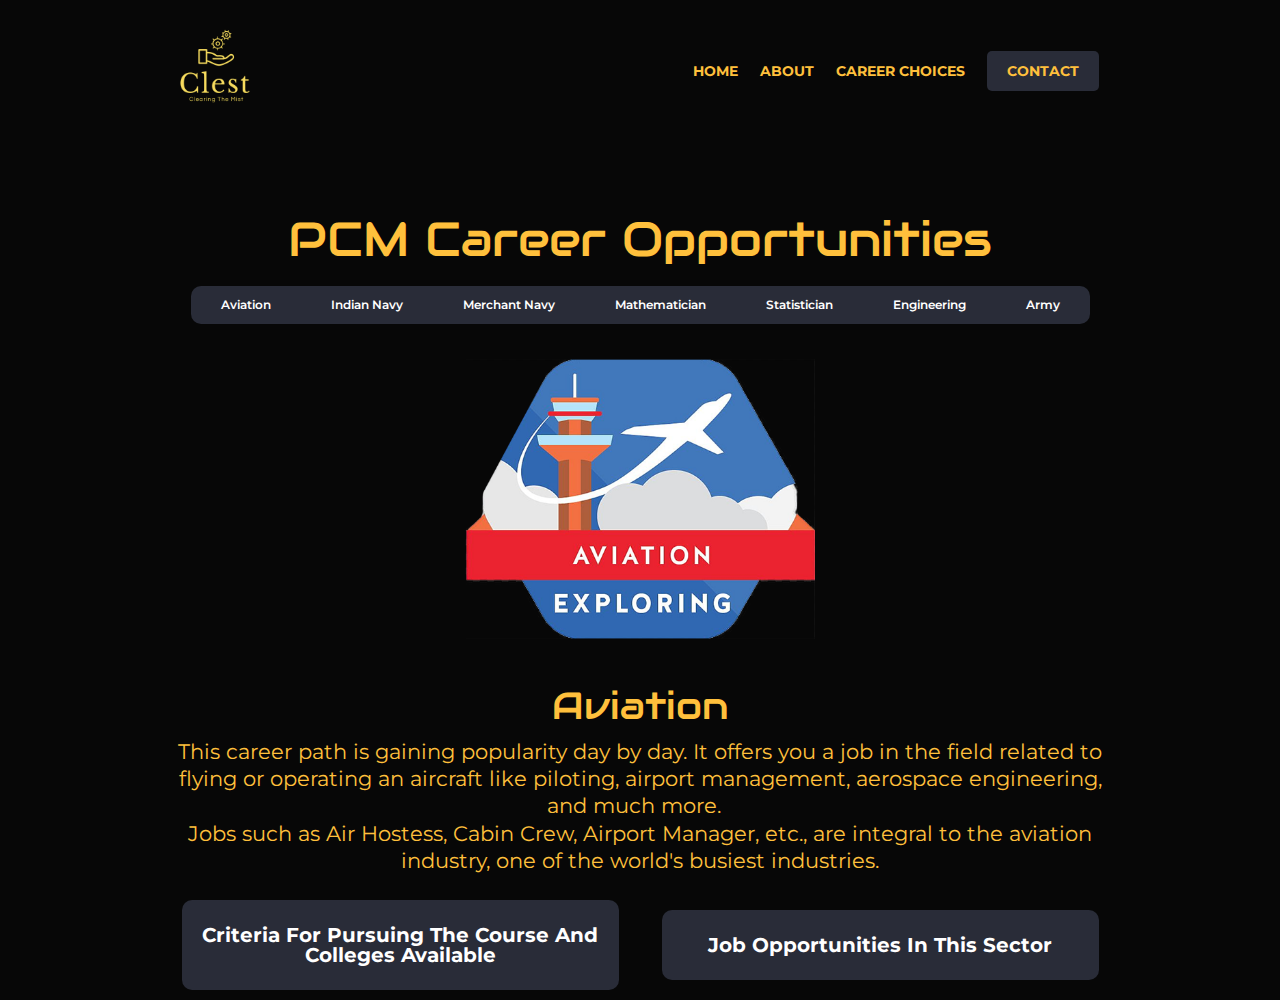
<file: careerop/careerop.html>
<!DOCTYPE html><!-- This site was created in Webflow. http://www.webflow.com --><!-- Last Published: Wed Jun 30 2021 09:30:46 GMT+0000 (Coordinated Universal Time) --><html data-wf-domain="clest-5.webflow.io" data-wf-page="60d864204f98f4cff15afe23" data-wf-site="60d864204f98f4b1265afe1e" data-wf-status="1"><head><meta charset="utf-8"/><title>clest_3</title><meta content="width=device-width, initial-scale=1" name="viewport"/><meta content="Webflow" name="generator"/><link href="60d864204f98f4b1265afe1e/css/clest-5.webflow.0059266a6.css" rel="stylesheet" type="text/css"/><script src="ajax/libs/webfont/1.6.26/webfont.js" type="text/javascript"></script><script type="text/javascript">WebFont.load({  google: {    families: ["Montserrat:100,100italic,200,200italic,300,300italic,400,400italic,500,500italic,600,600italic,700,700italic,800,800italic,900,900italic","Varela Round:400","Varela:400","Audiowide:regular:latin,latin-ext"]  }});</script><!--[if lt IE 9]><script src="https://cdnjs.cloudflare.com/ajax/libs/html5shiv/3.7.3/html5shiv.min.js" type="text/javascript"></script><![endif]--><script type="text/javascript">!function(o,c){var n=c.documentElement,t=" w-mod-";n.className+=t+"js",("ontouchstart"in o||o.DocumentTouch&&c instanceof DocumentTouch)&&(n.className+=t+"touch")}(window,document);</script><link href="60d864204f98f4b1265afe1e/60d864204f98f412145afe2c_webclip-gallio.png" rel="shortcut icon" type="image/x-icon"/><link href="60d864204f98f4b1265afe1e/60d864204f98f412145afe2c_webclip-gallio.png" rel="apple-touch-icon"/></head><body><header class="nav-bar"><div class="w-container"><div class="columns w-row"><div class="brand-column w-clearfix w-col w-col-4"><img src="60d864204f98f4b1265afe1e/60d8645f97abf33cb3ec6ffd_clest_logo_v1.png" width="90" sizes="(max-width: 479px) 13vw, (max-width: 767px) 18vw, 90px" srcset="60d864204f98f4b1265afe1e/60d8645f97abf33cb3ec6ffd_clest_logo_v1-p-500.png 500w, 60d864204f98f4b1265afe1e/60d8645f97abf33cb3ec6ffd_clest_logo_v1.png 674w" alt="" class="logo"/></div><nav class="nav-column w-col w-col-8"><a href="../index.html" class="nav-link">Home</a><a href="../about.html" class="nav-link">About</a><a href="../Career/career.html" class="nav-link">Career Choices</a><a href="../cum/contact.html" class="nav-link sign-up">Contact</a></nav></div></div></header><div class="section hero"><div class="w-container"><h1 class="hero-heading">PCM Career Opportunities</h1></div><div class="w-container"><div data-duration-in="300" data-duration-out="100" class="w-tabs"><div class="w-tab-menu"><a data-w-tab="Tab 1" class="tab-link-tab-1 w-inline-block w-tab-link w--current"><div>Aviation</div></a><a data-w-tab="Tab 2" class="tab-link-tab-2 w-inline-block w-tab-link"><div class="text-block">Indian Navy</div></a><a data-w-tab="Tab 3" class="tab-link-tab-3 w-inline-block w-tab-link"><div class="text-block-2">Merchant Navy</div></a><a data-w-tab="Tab 4" class="tab-link-tab-4 w-inline-block w-tab-link"><div class="text-block-3">Mathematician</div></a><a data-w-tab="Tab 5" class="tab-link-tab-5 w-inline-block w-tab-link"><div class="text-block-4">Statistician</div></a><a data-w-tab="Tab 6" class="tab-link-tab-6 w-inline-block w-tab-link"><div class="text-block-5">Engineering</div></a><a data-w-tab="Tab 7" class="tab-link-tab-7 w-inline-block w-tab-link"><div class="text-block-6">Army</div></a></div><div class="w-tab-content"><div data-w-tab="Tab 1" class="w-tab-pane w--tab-active"><img src="60d864204f98f4b1265afe1e/60d86efdc2f1e4f29015a2c4_avaitaion.png" loading="lazy" width="350" alt=""/><h1 class="heading">Aviation</h1><p class="paragraph">This career path is gaining popularity day by day. It offers you a job in the field related to flying or operating an aircraft like piloting, airport management, aerospace engineering, and much more.  <br/>Jobs such as Air Hostess, Cabin Crew, Airport Manager, etc., are integral to the aviation industry, one of the world&#x27;s busiest industries. </p><div class="columns-2 w-row"><div class="column w-col w-col-6"><a href="https://www.collegedekho.com/filter/bba-certificate-diploma-airline_management-fares_and_ticketing-ground_staff_services-colleges-in-india/" target="_blank" class="button-2 w-button">Criteria For Pursuing The Course And Colleges Available</a></div><div class="column-2 w-col w-col-6"><a href="https://thebestschools.org/careers/aviation-careers/" target="_blank" class="button-3 w-button">Job Opportunities In This Sector</a></div></div></div><div data-w-tab="Tab 2" class="w-tab-pane"><img src="60d864204f98f4b1265afe1e/60d86efd01771375b70e9ea5_indian navy.png" loading="lazy" width="350" sizes="(max-width: 479px) 88vw, 350px" srcset="60d864204f98f4b1265afe1e/60d86efd01771375b70e9ea5_indian navy-p-500.png 500w, 60d864204f98f4b1265afe1e/60d86efd01771375b70e9ea5_indian navy.png 512w" alt="" class="image"/><h1 class="heading-2">Indian Navy</h1><p class="paragraph-2">This career path is one of the most prestigious careers in our country. A job in the Indian Navy will provide a good source of income and make you a role model in society as people will look up to you with respect. <br/>It offers many job opportunities like an Officer, Logistics Officers, Hydrographics Officer, and much more. </p><div class="w-row"><div class="column-3 w-col w-col-6"><a href="https://www.rediff.com/getahead/2008/may/05navy.htm" target="_blank" class="button-4 w-button">Job Opportunities In The Indian Navy</a></div><div class="column-4 w-col w-col-6"><a href="https://www.joinindiannavy.gov.in/" target="_blank" class="button-5 w-button">Website Of The Indian Navy</a></div></div></div><div data-w-tab="Tab 3" class="w-tab-pane"><img src="60d864204f98f4b1265afe1e/60d86efdb4377b2586617a8d_merchant navy.png" loading="lazy" width="350" alt="" class="image-2"/><h1 class="heading-3">Merchant Navy</h1><p class="paragraph-3">This career opportunity offers high pay but is often missed by students because of its similarity to the Indian Navy. However, they are not the same. Indian Navy is involved with defense-related work for the country. Whereas the Merchant Navy is related to commercial and international trades. <br/>There are many job opportunities in the Merchant Navy like Captain, Chief Officer, Deck Cadet, and many more. </p><div class="w-row"><div class="w-col w-col-6"><a href="https://www.examsplanner.in/articles/joining-merchant-navy-in-india-after-class-12th/" target="_blank" class="button-6 w-button">Courses For Merchant Navy Aspirants</a></div><div class="w-col w-col-6"><a href="http://www.indianmerchantnavy.com/" target="_blank" class="button-7 w-button">Website For Merchant Navy</a></div></div></div><div data-w-tab="Tab 4" class="w-tab-pane"><img src="60d864204f98f4b1265afe1e/60d86efd87b38efde6274343_mathematician.png" loading="lazy" width="350" alt=""/><h1 class="heading-4">Mathematician</h1><p class="paragraph-4">This career opportunity favors maths lovers as mathematics is used in each field, i.e., universal.</p><div class="w-row"><div class="w-col w-col-6"><a href="https://www.owlguru.com/career/mathematicians/requirements/" target="_blank" class="button-8 w-button">Pursue Mathematics After Grade 12th</a></div><div class="w-col w-col-6"><a href="https://www.theindianwire.com/education/top-colleges-mathematics-india-95650/" target="_blank" class="button-9 w-button">Colleges For Pursuing Mathematics</a></div></div></div><div data-w-tab="Tab 5" class="w-tab-pane"><img src="60d864204f98f4b1265afe1e/60d86efd0743e23d6d715de8_staticsicanauyiuys.png" loading="lazy" width="350" alt=""/><h1 class="heading-5">Statistician</h1><p class="paragraph-5">This is another mathematics-oriented career where an aspirant needs a compulsory education in Mathematics or Statistics in grade 12th.  <br/>Here aspirants study logical and statistical reasoning and how to evaluate and analyze data. </p><div class="w-row"><div class="w-col w-col-6"><a href="https://www.sarvgyan.com/courses/statistics" target="_blank" class="button-10 w-button">Pursue Statistics After Grade 12th</a></div><div class="w-col w-col-6"><a href="https://www.shiksha.com/science/colleges/m-sc-statistics-colleges-india" target="_blank" class="button-11 w-button">Colleges For Pursuing Statistics</a></div></div></div><div data-w-tab="Tab 6" class="w-tab-pane"><img src="60d864204f98f4b1265afe1e/60d87cda79713a6a6a5c17f3_engineering11.1.png" loading="lazy" width="350" sizes="(max-width: 479px) 88vw, 350px" srcset="60d864204f98f4b1265afe1e/60d87cda79713a6a6a5c17f3_engineering11.1-p-500.png 500w, 60d864204f98f4b1265afe1e/60d87cda79713a6a6a5c17f3_engineering11.1.png 512w" alt=""/><h1 class="heading-6">Engineering</h1><p class="paragraph-6">This career opportunity is a choice of many who choose to pursue the PCM stream.<br/>The student has to appear for the JEE Mains exam carried out by the National testing agency. If they achieve a satisfactory score in the Mains exam, they will qualify for the JEE Advanced. There are also many exams conducted by private colleges for which aspirants can appear. <br/>Exams for which an applicant may appear: <br/>JEE Mains and JEE Advanced<br/>BITSAT<br/>UPSEE<br/>MH CET<br/>VITEEE<br/>SRMJEEE </p><div class="w-row"><div class="w-col w-col-6"><a href="https://engineering.careers360.com/colleges/list-of-engineering-colleges-in-india?fee=Less%20than%20100000&amp;ownership=Public%2FGovernment" target="_blank" class="button-12 w-button">List Of Engineering Colleges In India</a></div><div class="w-col w-col-6"><a href="https://engineering.careers360.com/colleges/list-of-engineering-colleges-in-india?fee=Less%20than%20100000&amp;ownership=Public%2FGovernment" target="_blank" class="button-13 w-button">List Of Streams That Can Be Opted For</a></div></div></div><div data-w-tab="Tab 7" class="w-tab-pane"><img src="60d864204f98f4b1265afe1e/60dbf3128cd2ca8e78781416_soldiers-311384__340.png" loading="lazy" width="350" sizes="(max-width: 479px) 88vw, 350px" srcset="60d864204f98f4b1265afe1e/60dbf3128cd2ca8e78781416_soldiers-311384__340-p-500.png 500w, 60d864204f98f4b1265afe1e/60dbf3128cd2ca8e78781416_soldiers-311384__340.png 510w" alt=""/><h1 class="heading-7">The Indian Army</h1><p class="paragraph-7">The Indian Army – A career in the Indian Army is offers you along a high pay, a job that is respected and looked up to by everybody. Students who have taken up PCM in class 12th can apply for the Technical Entry Scheme. <br/>Candidates who have cleared the written exam along with the physical and mental tests have to undergo three years of training at NDA, Khadakwasla, Pune and one year at Indian Military Academy, Dehradun. </p><div class="columns-5 w-row"><div class="w-col w-col-6"><a href="https://www.collegedekho.com/careers/army-officer" target="_blank" class="button-14 w-button">Career Opportunities In The Indian Army</a></div><div class="w-col w-col-6"><a href="https://joinindianarmy.nic.in/default.aspx" target="_blank" class="button-15 w-button">Website For The Indian Army</a></div></div></div></div></div></div></div><div class="section-2"><div><div class="w-container"><div class="w-row"><div class="w-col w-col-6"><h1> </h1></div><div class="w-col w-col-6"><h1> </h1></div></div></div></div></div><script src="js/jquery-3.5.1.min.dc5e7f18c8.js" type="text/javascript" ></script><script src="60d864204f98f4b1265afe1e/js/webflow.b659152e1.js" type="text/javascript"></script><!--[if lte IE 9]><script src="//cdnjs.cloudflare.com/ajax/libs/placeholders/3.0.2/placeholders.min.js"></script></body></html>
</file>
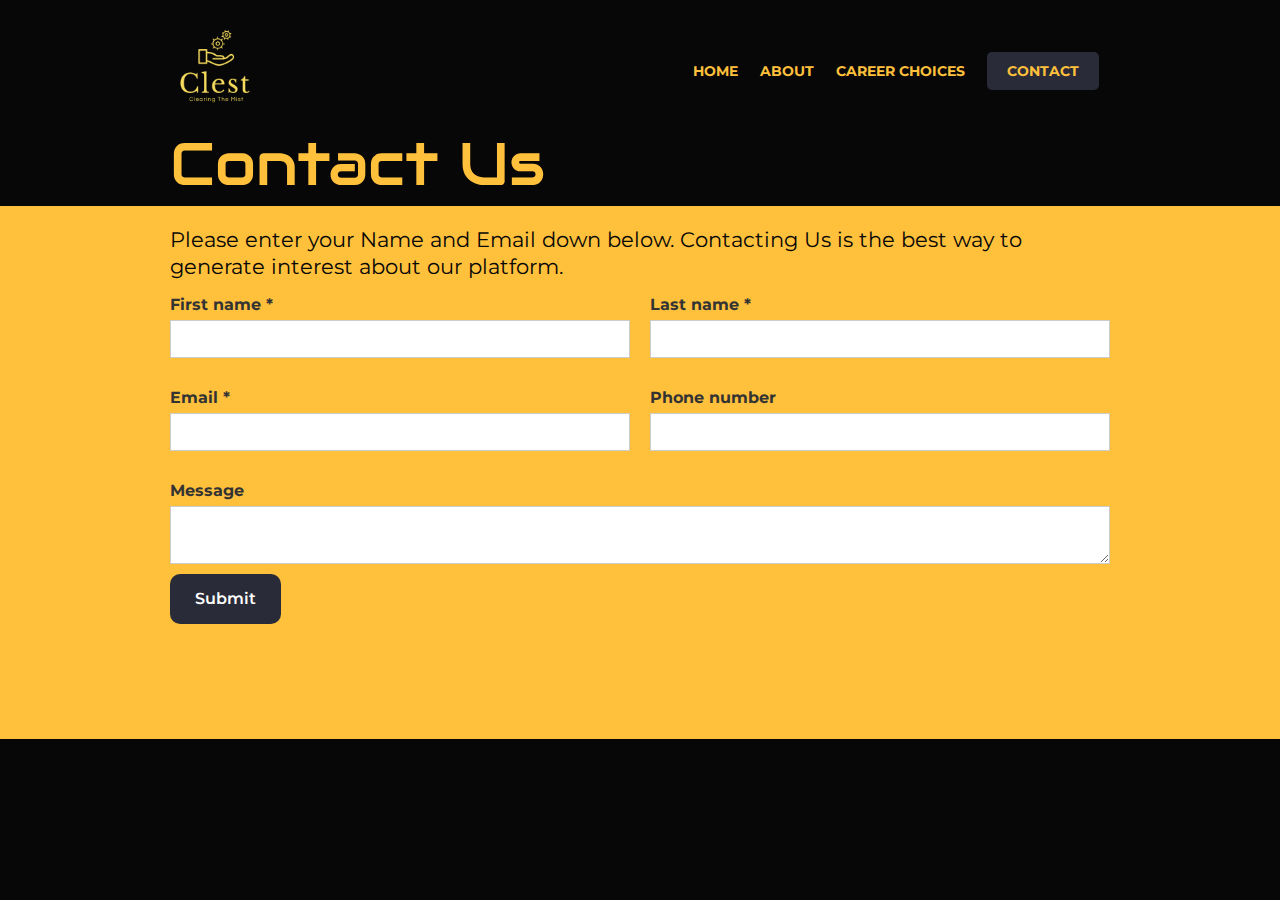
<file: cum/contact.html>
<!DOCTYPE html><!-- This site was created in Webflow. http://www.webflow.com --><!-- Last Published: Sun Jun 27 2021 14:24:25 GMT+0000 (Coordinated Universal Time) --><html data-wf-domain="clest-4.webflow.io" data-wf-page="60d8823f6fdf27397ee3735a" data-wf-site="60d8823e6fdf27824be37355" data-wf-status="1"><head><meta charset="utf-8"/><title>clest_4</title><meta content="width=device-width, initial-scale=1" name="viewport"/><meta content="Webflow" name="generator"/><link href="60d8823e6fdf27824be37355/css/clest-4.webflow.2430af1ce.css" rel="stylesheet" type="text/css"/><script src="ajax/libs/webfont/1.6.26/webfont.js" type="text/javascript"></script><script type="text/javascript">WebFont.load({  google: {    families: ["Montserrat:100,100italic,200,200italic,300,300italic,400,400italic,500,500italic,600,600italic,700,700italic,800,800italic,900,900italic","Varela Round:400","Varela:400","Audiowide:regular:latin,latin-ext"]  }});</script><!--[if lt IE 9]><script src="https://cdnjs.cloudflare.com/ajax/libs/html5shiv/3.7.3/html5shiv.min.js" type="text/javascript"></script><![endif]--><script type="text/javascript">!function(o,c){var n=c.documentElement,t=" w-mod-";n.className+=t+"js",("ontouchstart"in o||o.DocumentTouch&&c instanceof DocumentTouch)&&(n.className+=t+"touch")}(window,document);</script><link href="60d8823e6fdf27824be37355/60d8823f6fdf274a5ce37363_webclip-gallio.png" rel="shortcut icon" type="image/x-icon"/><link href="60d8823e6fdf27824be37355/60d8823f6fdf274a5ce37363_webclip-gallio.png" rel="apple-touch-icon"/></head><body class="body"><header class="nav-bar"><div class="w-container"><div class="columns w-row"><div class="brand-column w-clearfix w-col w-col-4"><img src="60d8823e6fdf27824be37355/60d8827600adb9dbfebf7006_clest_logo_v1.png" width="90" sizes="(max-width: 479px) 27vw, (max-width: 767px) 14vw, 90px" srcset="60d8823e6fdf27824be37355/60d8827600adb9dbfebf7006_clest_logo_v1-p-500.png 500w, 60d8823e6fdf27824be37355/60d8827600adb9dbfebf7006_clest_logo_v1.png 674w" alt="" class="logo"/></div><nav class="nav-column w-col w-col-8"><a href="../index.html" class="nav-link">Home</a><a href="../about.html" class="nav-link">About</a><a href="../Career/career.html" class="nav-link">Career Choices</a><a href="../cum/contact.html" class="nav-link sign-up">Contact</a></nav></div></div></header><div class="section-2"><div class="w-container"><h1 class="heading">Contact Us</h1></div></div><section id="contact-form" class="contact-form"><div class="w-container"><p class="paragraph">Please enter your Name and Email down below. Contacting Us is the best way to generate interest about our platform.</p><div class="w-form"><form id="wf-form-Contact-Form" name="wf-form-Contact-Form" data-name="Contact Form"><div class="contact-form-grid"><div id="w-node-_08c39c44-dc81-1dfd-8d14-e2d39088186f-7ee3735a"><label for="First-Name" id="contact-first-name" class="field-label">First name *</label><input type="text" class="w-input" maxlength="256" name="First-Name" data-name="First Name" id="First-Name" required=""/></div><div id="w-node-_08c39c44-dc81-1dfd-8d14-e2d390881873-7ee3735a"><label for="Last-Name" id="contact-last-name" class="field-label-2">Last name *</label><input type="text" class="w-input" maxlength="256" name="Last-Name" data-name="Last Name" id="Last-Name" required=""/></div><div id="w-node-_08c39c44-dc81-1dfd-8d14-e2d390881877-7ee3735a"><label for="Email" id="contact-email" class="field-label-3">Email *</label><input type="email" class="w-input" maxlength="256" name="Email" data-name="Email" id="Email" required=""/></div><div id="w-node-_08c39c44-dc81-1dfd-8d14-e2d39088187b-7ee3735a"><label for="Contact-Phone-Number" id="contact-phone" class="field-label-4">Phone number</label><input type="tel" class="w-input" maxlength="256" name="Contact-Phone-Number" data-name="Contact Phone Number" id="Contact-Phone-Number"/></div><div id="w-node-_08c39c44-dc81-1dfd-8d14-e2d39088187f-7ee3735a"><label for="Message" id="contact-message" class="field-label-5">Message</label><textarea data-name="Message" maxlength="5000" id="Message" name="Message" class="w-input"></textarea></div></div><input type="submit" value="Submit" data-wait="Please wait..." class="submit-button w-button"/></form><div class="w-form-done"><div>Thank you! Your submission has been received!</div></div><div class="w-form-fail"><div>Oops! Something went wrong while submitting the form.</div></div></div></div></section><script src="js/jquery-3.5.1.min.dc5e7f18c8.js" type="text/javascript" ></script></body></html>
</file>
<file: 60d77b2e18b647602a709d3c/css/clest.webflow.60a022ef6.css>
/* Generated on: Sun Jun 27 2021 14:19:43 GMT+0000 (Coordinated Universal Time) */
/* ==========================================================================
   normalize.css v3.0.3 | MIT License | github.com/necolas/normalize.css 
   ========================================================================== */
/*! normalize.css v3.0.3 | MIT License | github.com/necolas/normalize.css */html{font-family:sans-serif;-ms-text-size-adjust:100%;-webkit-text-size-adjust:100%}body{margin:0}article,aside,details,figcaption,figure,footer,header,hgroup,main,menu,nav,section,summary{display:block}audio,canvas,progress,video{display:inline-block;vertical-align:baseline}audio:not([controls]){display:none;height:0}[hidden],template{display:none}a{background-color:transparent}a:active,a:hover{outline:0}abbr[title]{border-bottom:1px dotted}b,strong{font-weight:bold}dfn{font-style:italic}h1{font-size:2em;margin:.67em 0}mark{background:#ff0;color:#000}small{font-size:80%}sub,sup{font-size:75%;line-height:0;position:relative;vertical-align:baseline}sup{top:-0.5em}sub{bottom:-0.25em}img{border:0}svg:not(:root){overflow:hidden}figure{margin:1em 40px}hr{box-sizing:content-box;height:0}pre{overflow:auto}code,kbd,pre,samp{font-family:monospace,monospace;font-size:1em}button,input,optgroup,select,textarea{color:inherit;font:inherit;margin:0}button{overflow:visible}button,select{text-transform:none}button,html input[type="button"],input[type="reset"]{-webkit-appearance:button;cursor:pointer}button[disabled],html input[disabled]{cursor:default}button::-moz-focus-inner,input::-moz-focus-inner{border:0;padding:0}input{line-height:normal}input[type="checkbox"],input[type="radio"]{box-sizing:border-box;padding:0}input[type="number"]::-webkit-inner-spin-button,input[type="number"]::-webkit-outer-spin-button{height:auto}input[type="search"]{-webkit-appearance:none}input[type="search"]::-webkit-search-cancel-button,input[type="search"]::-webkit-search-decoration{-webkit-appearance:none}fieldset{border:1px solid #c0c0c0;margin:0 2px;padding:.35em .625em .75em}legend{border:0;padding:0}textarea{overflow:auto}optgroup{font-weight:bold}table{border-collapse:collapse;border-spacing:0}td,th{padding:0}

/* ==========================================================================
   Start of base Webflow CSS - If you're looking for some ultra-clean CSS, skip the boilerplate and see the unminified code below.
   ========================================================================== */
@font-face{font-family:'webflow-icons';src:url("[data-uri]") format('truetype');font-weight:normal;font-style:normal}[class^="w-icon-"],[class*=" w-icon-"]{font-family:'webflow-icons' !important;speak:none;font-style:normal;font-weight:normal;font-variant:normal;text-transform:none;line-height:1;-webkit-font-smoothing:antialiased;-moz-osx-font-smoothing:grayscale}.w-icon-slider-right:before{content:"\e600"}.w-icon-slider-left:before{content:"\e601"}.w-icon-nav-menu:before{content:"\e602"}.w-icon-arrow-down:before,.w-icon-dropdown-toggle:before{content:"\e603"}.w-icon-file-upload-remove:before{content:"\e900"}.w-icon-file-upload-icon:before{content:"\e903"}*{-webkit-box-sizing:border-box;-moz-box-sizing:border-box;box-sizing:border-box}html{height:100%}body{margin:0;min-height:100%;background-color:#fff;font-family:Arial,sans-serif;font-size:14px;line-height:20px;color:#333}img{max-width:100%;vertical-align:middle;display:inline-block}html.w-mod-touch *{background-attachment:scroll !important}.w-block{display:block}.w-inline-block{max-width:100%;display:inline-block}.w-clearfix:before,.w-clearfix:after{content:" ";display:table;grid-column-start:1;grid-row-start:1;grid-column-end:2;grid-row-end:2}.w-clearfix:after{clear:both}.w-hidden{display:none}.w-button{display:inline-block;padding:9px 15px;background-color:#3898EC;color:white;border:0;line-height:inherit;text-decoration:none;cursor:pointer;border-radius:0}input.w-button{-webkit-appearance:button}html[data-w-dynpage] [data-w-cloak]{color:transparent !important}.w-webflow-badge,.w-webflow-badge *{position:static;left:auto;top:auto;right:auto;bottom:auto;z-index:auto;display:block;visibility:visible;overflow:visible;overflow-x:visible;overflow-y:visible;box-sizing:border-box;width:auto;height:auto;max-height:none;max-width:none;min-height:0;min-width:0;margin:0;padding:0;float:none;clear:none;border:0 none transparent;border-radius:0;background:none;background-image:none;background-position:0 0;background-size:auto auto;background-repeat:repeat;background-origin:padding-box;background-clip:border-box;background-attachment:scroll;background-color:transparent;box-shadow:none;opacity:1;transform:none;transition:none;direction:ltr;font-family:inherit;font-weight:inherit;color:inherit;font-size:inherit;line-height:inherit;font-style:inherit;font-variant:inherit;text-align:inherit;letter-spacing:inherit;text-decoration:inherit;text-indent:0;text-transform:inherit;list-style-type:disc;text-shadow:none;font-smoothing:auto;vertical-align:baseline;cursor:inherit;white-space:inherit;word-break:normal;word-spacing:normal;word-wrap:normal}.w-webflow-badge{position:fixed !important;display:inline-block !important;visibility:visible !important;z-index:2147483647 !important;top:auto !important;right:12px !important;bottom:12px !important;left:auto !important;color:#AAADB0 !important;background-color:#fff !important;border-radius:3px !important;padding:6px 8px 6px 6px !important;font-size:12px !important;opacity:1 !important;line-height:14px !important;text-decoration:none !important;transform:none !important;margin:0 !important;width:auto !important;height:auto !important;overflow:visible !important;white-space:nowrap;box-shadow:0 0 0 1px rgba(0,0,0,0.1),0 1px 3px rgba(0,0,0,0.1);cursor:pointer}.w-webflow-badge>img{display:inline-block !important;visibility:visible !important;opacity:1 !important;vertical-align:middle !important}h1,h2,h3,h4,h5,h6{font-weight:bold;margin-bottom:10px}h1{font-size:38px;line-height:44px;margin-top:20px}h2{font-size:32px;line-height:36px;margin-top:20px}h3{font-size:24px;line-height:30px;margin-top:20px}h4{font-size:18px;line-height:24px;margin-top:10px}h5{font-size:14px;line-height:20px;margin-top:10px}h6{font-size:12px;line-height:18px;margin-top:10px}p{margin-top:0;margin-bottom:10px}blockquote{margin:0 0 10px 0;padding:10px 20px;border-left:5px solid #E2E2E2;font-size:18px;line-height:22px}figure{margin:0;margin-bottom:10px}figcaption{margin-top:5px;text-align:center}ul,ol{margin-top:0;margin-bottom:10px;padding-left:40px}.w-list-unstyled{padding-left:0;list-style:none}.w-embed:before,.w-embed:after{content:" ";display:table;grid-column-start:1;grid-row-start:1;grid-column-end:2;grid-row-end:2}.w-embed:after{clear:both}.w-video{width:100%;position:relative;padding:0}.w-video iframe,.w-video object,.w-video embed{position:absolute;top:0;left:0;width:100%;height:100%}fieldset{padding:0;margin:0;border:0}button,html input[type="button"],input[type="reset"]{border:0;cursor:pointer;-webkit-appearance:button}.w-form{margin:0 0 15px}.w-form-done{display:none;padding:20px;text-align:center;background-color:#dddddd}.w-form-fail{display:none;margin-top:10px;padding:10px;background-color:#ffdede}label{display:block;margin-bottom:5px;font-weight:bold}.w-input,.w-select{display:block;width:100%;height:38px;padding:8px 12px;margin-bottom:10px;font-size:14px;line-height:1.42857143;color:#333333;vertical-align:middle;background-color:#ffffff;border:1px solid #cccccc}.w-input:-moz-placeholder,.w-select:-moz-placeholder{color:#999}.w-input::-moz-placeholder,.w-select::-moz-placeholder{color:#999;opacity:1}.w-input:-ms-input-placeholder,.w-select:-ms-input-placeholder{color:#999}.w-input::-webkit-input-placeholder,.w-select::-webkit-input-placeholder{color:#999}.w-input:focus,.w-select:focus{border-color:#3898EC;outline:0}.w-input[disabled],.w-select[disabled],.w-input[readonly],.w-select[readonly],fieldset[disabled] .w-input,fieldset[disabled] .w-select{cursor:not-allowed;background-color:#eeeeee}textarea.w-input,textarea.w-select{height:auto}.w-select{background-color:#f3f3f3}.w-select[multiple]{height:auto}.w-form-label{display:inline-block;cursor:pointer;font-weight:normal;margin-bottom:0}.w-radio{display:block;margin-bottom:5px;padding-left:20px}.w-radio:before,.w-radio:after{content:" ";display:table;grid-column-start:1;grid-row-start:1;grid-column-end:2;grid-row-end:2}.w-radio:after{clear:both}.w-radio-input{margin:4px 0 0;margin-top:1px \9;line-height:normal;float:left;margin-left:-20px}.w-radio-input{margin-top:3px}.w-file-upload{display:block;margin-bottom:10px}.w-file-upload-input{width:.1px;height:.1px;opacity:0;overflow:hidden;position:absolute;z-index:-100}.w-file-upload-default,.w-file-upload-uploading,.w-file-upload-success{display:inline-block;color:#333333}.w-file-upload-error{display:block;margin-top:10px}.w-file-upload-default.w-hidden,.w-file-upload-uploading.w-hidden,.w-file-upload-error.w-hidden,.w-file-upload-success.w-hidden{display:none}.w-file-upload-uploading-btn{display:flex;font-size:14px;font-weight:normal;cursor:pointer;margin:0;padding:8px 12px;border:1px solid #cccccc;background-color:#fafafa}.w-file-upload-file{display:flex;flex-grow:1;justify-content:space-between;margin:0;padding:8px 9px 8px 11px;border:1px solid #cccccc;background-color:#fafafa}.w-file-upload-file-name{font-size:14px;font-weight:normal;display:block}.w-file-remove-link{margin-top:3px;margin-left:10px;width:auto;height:auto;padding:3px;display:block;cursor:pointer}.w-icon-file-upload-remove{margin:auto;font-size:10px}.w-file-upload-error-msg{display:inline-block;color:#ea384c;padding:2px 0}.w-file-upload-info{display:inline-block;line-height:38px;padding:0 12px}.w-file-upload-label{display:inline-block;font-size:14px;font-weight:normal;cursor:pointer;margin:0;padding:8px 12px;border:1px solid #cccccc;background-color:#fafafa}.w-icon-file-upload-icon,.w-icon-file-upload-uploading{display:inline-block;margin-right:8px;width:20px}.w-icon-file-upload-uploading{height:20px}.w-container{margin-left:auto;margin-right:auto;max-width:940px}.w-container:before,.w-container:after{content:" ";display:table;grid-column-start:1;grid-row-start:1;grid-column-end:2;grid-row-end:2}.w-container:after{clear:both}.w-container .w-row{margin-left:-10px;margin-right:-10px}.w-row:before,.w-row:after{content:" ";display:table;grid-column-start:1;grid-row-start:1;grid-column-end:2;grid-row-end:2}.w-row:after{clear:both}.w-row .w-row{margin-left:0;margin-right:0}.w-col{position:relative;float:left;width:100%;min-height:1px;padding-left:10px;padding-right:10px}.w-col .w-col{padding-left:0;padding-right:0}.w-col-1{width:8.33333333%}.w-col-2{width:16.66666667%}.w-col-3{width:25%}.w-col-4{width:33.33333333%}.w-col-5{width:41.66666667%}.w-col-6{width:50%}.w-col-7{width:58.33333333%}.w-col-8{width:66.66666667%}.w-col-9{width:75%}.w-col-10{width:83.33333333%}.w-col-11{width:91.66666667%}.w-col-12{width:100%}.w-hidden-main{display:none !important}@media screen and (max-width:991px){.w-container{max-width:728px}.w-hidden-main{display:inherit !important}.w-hidden-medium{display:none !important}.w-col-medium-1{width:8.33333333%}.w-col-medium-2{width:16.66666667%}.w-col-medium-3{width:25%}.w-col-medium-4{width:33.33333333%}.w-col-medium-5{width:41.66666667%}.w-col-medium-6{width:50%}.w-col-medium-7{width:58.33333333%}.w-col-medium-8{width:66.66666667%}.w-col-medium-9{width:75%}.w-col-medium-10{width:83.33333333%}.w-col-medium-11{width:91.66666667%}.w-col-medium-12{width:100%}.w-col-stack{width:100%;left:auto;right:auto}}@media screen and (max-width:767px){.w-hidden-main{display:inherit !important}.w-hidden-medium{display:inherit !important}.w-hidden-small{display:none !important}.w-row,.w-container .w-row{margin-left:0;margin-right:0}.w-col{width:100%;left:auto;right:auto}.w-col-small-1{width:8.33333333%}.w-col-small-2{width:16.66666667%}.w-col-small-3{width:25%}.w-col-small-4{width:33.33333333%}.w-col-small-5{width:41.66666667%}.w-col-small-6{width:50%}.w-col-small-7{width:58.33333333%}.w-col-small-8{width:66.66666667%}.w-col-small-9{width:75%}.w-col-small-10{width:83.33333333%}.w-col-small-11{width:91.66666667%}.w-col-small-12{width:100%}}@media screen and (max-width:479px){.w-container{max-width:none}.w-hidden-main{display:inherit !important}.w-hidden-medium{display:inherit !important}.w-hidden-small{display:inherit !important}.w-hidden-tiny{display:none !important}.w-col{width:100%}.w-col-tiny-1{width:8.33333333%}.w-col-tiny-2{width:16.66666667%}.w-col-tiny-3{width:25%}.w-col-tiny-4{width:33.33333333%}.w-col-tiny-5{width:41.66666667%}.w-col-tiny-6{width:50%}.w-col-tiny-7{width:58.33333333%}.w-col-tiny-8{width:66.66666667%}.w-col-tiny-9{width:75%}.w-col-tiny-10{width:83.33333333%}.w-col-tiny-11{width:91.66666667%}.w-col-tiny-12{width:100%}}.w-widget{position:relative}.w-widget-map{width:100%;height:400px}.w-widget-map label{width:auto;display:inline}.w-widget-map img{max-width:inherit}.w-widget-map .gm-style-iw{text-align:center}.w-widget-map .gm-style-iw>button{display:none !important}.w-widget-twitter{overflow:hidden}.w-widget-twitter-count-shim{display:inline-block;vertical-align:top;position:relative;width:28px;height:20px;text-align:center;background:white;border:#758696 solid 1px;border-radius:3px}.w-widget-twitter-count-shim *{pointer-events:none;-webkit-user-select:none;-moz-user-select:none;-ms-user-select:none;user-select:none}.w-widget-twitter-count-shim .w-widget-twitter-count-inner{position:relative;font-size:15px;line-height:12px;text-align:center;color:#999;font-family:serif}.w-widget-twitter-count-shim .w-widget-twitter-count-clear{position:relative;display:block}.w-widget-twitter-count-shim.w--large{width:36px;height:28px}.w-widget-twitter-count-shim.w--large .w-widget-twitter-count-inner{font-size:18px;line-height:18px}.w-widget-twitter-count-shim:not(.w--vertical){margin-left:5px;margin-right:8px}.w-widget-twitter-count-shim:not(.w--vertical).w--large{margin-left:6px}.w-widget-twitter-count-shim:not(.w--vertical):before,.w-widget-twitter-count-shim:not(.w--vertical):after{top:50%;left:0;border:solid transparent;content:" ";height:0;width:0;position:absolute;pointer-events:none}.w-widget-twitter-count-shim:not(.w--vertical):before{border-color:rgba(117,134,150,0);border-right-color:#5d6c7b;border-width:4px;margin-left:-9px;margin-top:-4px}.w-widget-twitter-count-shim:not(.w--vertical).w--large:before{border-width:5px;margin-left:-10px;margin-top:-5px}.w-widget-twitter-count-shim:not(.w--vertical):after{border-color:rgba(255,255,255,0);border-right-color:white;border-width:4px;margin-left:-8px;margin-top:-4px}.w-widget-twitter-count-shim:not(.w--vertical).w--large:after{border-width:5px;margin-left:-9px;margin-top:-5px}.w-widget-twitter-count-shim.w--vertical{width:61px;height:33px;margin-bottom:8px}.w-widget-twitter-count-shim.w--vertical:before,.w-widget-twitter-count-shim.w--vertical:after{top:100%;left:50%;border:solid transparent;content:" ";height:0;width:0;position:absolute;pointer-events:none}.w-widget-twitter-count-shim.w--vertical:before{border-color:rgba(117,134,150,0);border-top-color:#5d6c7b;border-width:5px;margin-left:-5px}.w-widget-twitter-count-shim.w--vertical:after{border-color:rgba(255,255,255,0);border-top-color:white;border-width:4px;margin-left:-4px}.w-widget-twitter-count-shim.w--vertical .w-widget-twitter-count-inner{font-size:18px;line-height:22px}.w-widget-twitter-count-shim.w--vertical.w--large{width:76px}.w-widget-gplus{overflow:hidden}.w-background-video{position:relative;overflow:hidden;height:500px;color:white}.w-background-video>video{background-size:cover;background-position:50% 50%;position:absolute;margin:auto;width:100%;height:100%;right:-100%;bottom:-100%;top:-100%;left:-100%;object-fit:cover;z-index:-100}.w-background-video>video::-webkit-media-controls-start-playback-button{display:none !important;-webkit-appearance:none}.w-slider{position:relative;height:300px;text-align:center;background:#dddddd;clear:both;-webkit-tap-highlight-color:rgba(0,0,0,0);tap-highlight-color:rgba(0,0,0,0)}.w-slider-mask{position:relative;display:block;overflow:hidden;z-index:1;left:0;right:0;height:100%;white-space:nowrap}.w-slide{position:relative;display:inline-block;vertical-align:top;width:100%;height:100%;white-space:normal;text-align:left}.w-slider-nav{position:absolute;z-index:2;top:auto;right:0;bottom:0;left:0;margin:auto;padding-top:10px;height:40px;text-align:center;-webkit-tap-highlight-color:rgba(0,0,0,0);tap-highlight-color:rgba(0,0,0,0)}.w-slider-nav.w-round>div{border-radius:100%}.w-slider-nav.w-num>div{width:auto;height:auto;padding:.2em .5em;font-size:inherit;line-height:inherit}.w-slider-nav.w-shadow>div{box-shadow:0 0 3px rgba(51,51,51,0.4)}.w-slider-nav-invert{color:#fff}.w-slider-nav-invert>div{background-color:rgba(34,34,34,0.4)}.w-slider-nav-invert>div.w-active{background-color:#222}.w-slider-dot{position:relative;display:inline-block;width:1em;height:1em;background-color:rgba(255,255,255,0.4);cursor:pointer;margin:0 3px .5em;transition:background-color 100ms,color 100ms}.w-slider-dot.w-active{background-color:#fff}.w-slider-dot:focus{outline:none;box-shadow:0 0 0 2px #fff}.w-slider-dot:focus.w-active{box-shadow:none}.w-slider-arrow-left,.w-slider-arrow-right{position:absolute;width:80px;top:0;right:0;bottom:0;left:0;margin:auto;cursor:pointer;overflow:hidden;color:white;font-size:40px;-webkit-tap-highlight-color:rgba(0,0,0,0);tap-highlight-color:rgba(0,0,0,0);-webkit-user-select:none;-moz-user-select:none;-ms-user-select:none;user-select:none}.w-slider-arrow-left [class^='w-icon-'],.w-slider-arrow-right [class^='w-icon-'],.w-slider-arrow-left [class*=' w-icon-'],.w-slider-arrow-right [class*=' w-icon-']{position:absolute}.w-slider-arrow-left:focus,.w-slider-arrow-right:focus{outline:0}.w-slider-arrow-left{z-index:3;right:auto}.w-slider-arrow-right{z-index:4;left:auto}.w-icon-slider-left,.w-icon-slider-right{top:0;right:0;bottom:0;left:0;margin:auto;width:1em;height:1em}.w-slider-aria-label{border:0;clip:rect(0 0 0 0);height:1px;margin:-1px;overflow:hidden;padding:0;position:absolute;width:1px}.w-slider-force-show{display:block !important}.w-dropdown{display:inline-block;position:relative;text-align:left;margin-left:auto;margin-right:auto;z-index:900}.w-dropdown-btn,.w-dropdown-toggle,.w-dropdown-link{position:relative;vertical-align:top;text-decoration:none;color:#222222;padding:20px;text-align:left;margin-left:auto;margin-right:auto;white-space:nowrap}.w-dropdown-toggle{-webkit-user-select:none;-moz-user-select:none;-ms-user-select:none;user-select:none;display:inline-block;cursor:pointer;padding-right:40px}.w-dropdown-toggle:focus{outline:0}.w-icon-dropdown-toggle{position:absolute;top:0;right:0;bottom:0;margin:auto;margin-right:20px;width:1em;height:1em}.w-dropdown-list{position:absolute;background:#dddddd;display:none;min-width:100%}.w-dropdown-list.w--open{display:block}.w-dropdown-link{padding:10px 20px;display:block;color:#222222}.w-dropdown-link.w--current{color:#0082f3}.w-dropdown-link:focus{outline:0}@media screen and (max-width:767px){.w-nav-brand{padding-left:10px}}.w-lightbox-backdrop{color:#000;cursor:auto;font-family:serif;font-size:medium;font-style:normal;font-variant:normal;font-weight:normal;letter-spacing:normal;line-height:normal;list-style:disc;text-align:start;text-indent:0;text-shadow:none;text-transform:none;visibility:visible;white-space:normal;word-break:normal;word-spacing:normal;word-wrap:normal;position:fixed;top:0;right:0;bottom:0;left:0;color:#fff;font-family:"Helvetica Neue",Helvetica,Ubuntu,"Segoe UI",Verdana,sans-serif;font-size:17px;line-height:1.2;font-weight:300;text-align:center;background:rgba(0,0,0,0.9);z-index:2000;outline:0;opacity:0;-webkit-user-select:none;-moz-user-select:none;-ms-user-select:none;-webkit-tap-highlight-color:transparent;-webkit-transform:translate(0, 0)}.w-lightbox-backdrop,.w-lightbox-container{height:100%;overflow:auto;-webkit-overflow-scrolling:touch}.w-lightbox-content{position:relative;height:100vh;overflow:hidden}.w-lightbox-view{position:absolute;width:100vw;height:100vh;opacity:0}.w-lightbox-view:before{content:"";height:100vh}.w-lightbox-group,.w-lightbox-group .w-lightbox-view,.w-lightbox-group .w-lightbox-view:before{height:86vh}.w-lightbox-frame,.w-lightbox-view:before{display:inline-block;vertical-align:middle}.w-lightbox-figure{position:relative;margin:0}.w-lightbox-group .w-lightbox-figure{cursor:pointer}.w-lightbox-img{width:auto;height:auto;max-width:none}.w-lightbox-image{display:block;float:none;max-width:100vw;max-height:100vh}.w-lightbox-group .w-lightbox-image{max-height:86vh}.w-lightbox-caption{position:absolute;right:0;bottom:0;left:0;padding:.5em 1em;background:rgba(0,0,0,0.4);text-align:left;text-overflow:ellipsis;white-space:nowrap;overflow:hidden}.w-lightbox-embed{position:absolute;top:0;right:0;bottom:0;left:0;width:100%;height:100%}.w-lightbox-control{position:absolute;top:0;width:4em;background-size:24px;background-repeat:no-repeat;background-position:center;cursor:pointer;-webkit-transition:all .3s;transition:all .3s}.w-lightbox-left{display:none;bottom:0;left:0;background-image:url("[data-uri]")}.w-lightbox-right{display:none;right:0;bottom:0;background-image:url("[data-uri]")}.w-lightbox-close{right:0;height:2.6em;background-image:url("[data-uri]");background-size:18px}.w-lightbox-strip{position:absolute;bottom:0;left:0;right:0;padding:0 1vh;line-height:0;white-space:nowrap;overflow-x:auto;overflow-y:hidden}.w-lightbox-item{display:inline-block;width:10vh;padding:2vh 1vh;box-sizing:content-box;cursor:pointer;-webkit-transform:translate3d(0, 0, 0)}.w-lightbox-active{opacity:.3}.w-lightbox-thumbnail{position:relative;height:10vh;background:#222;overflow:hidden}.w-lightbox-thumbnail-image{position:absolute;top:0;left:0}.w-lightbox-thumbnail .w-lightbox-tall{top:50%;width:100%;-webkit-transform:translate(0, -50%);-ms-transform:translate(0, -50%);transform:translate(0, -50%)}.w-lightbox-thumbnail .w-lightbox-wide{left:50%;height:100%;-webkit-transform:translate(-50%, 0);-ms-transform:translate(-50%, 0);transform:translate(-50%, 0)}.w-lightbox-spinner{position:absolute;top:50%;left:50%;box-sizing:border-box;width:40px;height:40px;margin-top:-20px;margin-left:-20px;border:5px solid rgba(0,0,0,0.4);border-radius:50%;-webkit-animation:spin .8s infinite linear;animation:spin .8s infinite linear}.w-lightbox-spinner:after{content:"";position:absolute;top:-4px;right:-4px;bottom:-4px;left:-4px;border:3px solid transparent;border-bottom-color:#fff;border-radius:50%}.w-lightbox-hide{display:none}.w-lightbox-noscroll{overflow:hidden}@media (min-width:768px){.w-lightbox-content{height:96vh;margin-top:2vh}.w-lightbox-view,.w-lightbox-view:before{height:96vh}.w-lightbox-group,.w-lightbox-group .w-lightbox-view,.w-lightbox-group .w-lightbox-view:before{height:84vh}.w-lightbox-image{max-width:96vw;max-height:96vh}.w-lightbox-group .w-lightbox-image{max-width:82.3vw;max-height:84vh}.w-lightbox-left,.w-lightbox-right{display:block;opacity:.5}.w-lightbox-close{opacity:.8}.w-lightbox-control:hover{opacity:1}}.w-lightbox-inactive,.w-lightbox-inactive:hover{opacity:0}.w-richtext:before,.w-richtext:after{content:" ";display:table;grid-column-start:1;grid-row-start:1;grid-column-end:2;grid-row-end:2}.w-richtext:after{clear:both}.w-richtext[contenteditable="true"]:before,.w-richtext[contenteditable="true"]:after{white-space:initial}.w-richtext ol,.w-richtext ul{overflow:hidden}.w-richtext .w-richtext-figure-selected.w-richtext-figure-type-video div:after,.w-richtext .w-richtext-figure-selected[data-rt-type="video"] div:after{outline:2px solid #2895f7}.w-richtext .w-richtext-figure-selected.w-richtext-figure-type-image div,.w-richtext .w-richtext-figure-selected[data-rt-type="image"] div{outline:2px solid #2895f7}.w-richtext figure.w-richtext-figure-type-video>div:after,.w-richtext figure[data-rt-type="video"]>div:after{content:'';position:absolute;display:none;left:0;top:0;right:0;bottom:0}.w-richtext figure{position:relative;max-width:60%}.w-richtext figure>div:before{cursor:default !important}.w-richtext figure img{width:100%}.w-richtext figure figcaption.w-richtext-figcaption-placeholder{opacity:.6}.w-richtext figure div{font-size:0;color:transparent}.w-richtext figure.w-richtext-figure-type-image,.w-richtext figure[data-rt-type="image"]{display:table}.w-richtext figure.w-richtext-figure-type-image>div,.w-richtext figure[data-rt-type="image"]>div{display:inline-block}.w-richtext figure.w-richtext-figure-type-image>figcaption,.w-richtext figure[data-rt-type="image"]>figcaption{display:table-caption;caption-side:bottom}.w-richtext figure.w-richtext-figure-type-video,.w-richtext figure[data-rt-type="video"]{width:60%;height:0}.w-richtext figure.w-richtext-figure-type-video iframe,.w-richtext figure[data-rt-type="video"] iframe{position:absolute;top:0;left:0;width:100%;height:100%}.w-richtext figure.w-richtext-figure-type-video>div,.w-richtext figure[data-rt-type="video"]>div{width:100%}.w-richtext figure.w-richtext-align-center{margin-right:auto;margin-left:auto;clear:both}.w-richtext figure.w-richtext-align-center.w-richtext-figure-type-image>div,.w-richtext figure.w-richtext-align-center[data-rt-type="image"]>div{max-width:100%}.w-richtext figure.w-richtext-align-normal{clear:both}.w-richtext figure.w-richtext-align-fullwidth{width:100%;max-width:100%;text-align:center;clear:both;display:block;margin-right:auto;margin-left:auto}.w-richtext figure.w-richtext-align-fullwidth>div{display:inline-block;padding-bottom:inherit}.w-richtext figure.w-richtext-align-fullwidth>figcaption{display:block}.w-richtext figure.w-richtext-align-floatleft{float:left;margin-right:15px;clear:none}.w-richtext figure.w-richtext-align-floatright{float:right;margin-left:15px;clear:none}.w-nav{position:relative;background:#dddddd;z-index:1000}.w-nav:before,.w-nav:after{content:" ";display:table;grid-column-start:1;grid-row-start:1;grid-column-end:2;grid-row-end:2}.w-nav:after{clear:both}.w-nav-brand{position:relative;float:left;text-decoration:none;color:#333333}.w-nav-link{position:relative;display:inline-block;vertical-align:top;text-decoration:none;color:#222222;padding:20px;text-align:left;margin-left:auto;margin-right:auto}.w-nav-link.w--current{color:#0082f3}.w-nav-menu{position:relative;float:right}[data-nav-menu-open]{display:block !important;position:absolute;top:100%;left:0;right:0;background:#C8C8C8;text-align:center;overflow:visible;min-width:200px}.w--nav-link-open{display:block;position:relative}.w-nav-overlay{position:absolute;overflow:hidden;display:none;top:100%;left:0;right:0;width:100%}.w-nav-overlay [data-nav-menu-open]{top:0}.w-nav[data-animation="over-left"] .w-nav-overlay{width:auto}.w-nav[data-animation="over-left"] .w-nav-overlay,.w-nav[data-animation="over-left"] [data-nav-menu-open]{right:auto;z-index:1;top:0}.w-nav[data-animation="over-right"] .w-nav-overlay{width:auto}.w-nav[data-animation="over-right"] .w-nav-overlay,.w-nav[data-animation="over-right"] [data-nav-menu-open]{left:auto;z-index:1;top:0}.w-nav-button{position:relative;float:right;padding:18px;font-size:24px;display:none;cursor:pointer;-webkit-tap-highlight-color:rgba(0,0,0,0);tap-highlight-color:rgba(0,0,0,0);-webkit-user-select:none;-moz-user-select:none;-ms-user-select:none;user-select:none}.w-nav-button:focus{outline:0}.w-nav-button.w--open{background-color:#C8C8C8;color:white}.w-nav[data-collapse="all"] .w-nav-menu{display:none}.w-nav[data-collapse="all"] .w-nav-button{display:block}.w--nav-dropdown-open{display:block}.w--nav-dropdown-toggle-open{display:block}.w--nav-dropdown-list-open{position:static}@media screen and (max-width:991px){.w-nav[data-collapse="medium"] .w-nav-menu{display:none}.w-nav[data-collapse="medium"] .w-nav-button{display:block}}@media screen and (max-width:767px){.w-nav[data-collapse="small"] .w-nav-menu{display:none}.w-nav[data-collapse="small"] .w-nav-button{display:block}.w-nav-brand{padding-left:10px}}@media screen and (max-width:479px){.w-nav[data-collapse="tiny"] .w-nav-menu{display:none}.w-nav[data-collapse="tiny"] .w-nav-button{display:block}}.w-tabs{position:relative}.w-tabs:before,.w-tabs:after{content:" ";display:table;grid-column-start:1;grid-row-start:1;grid-column-end:2;grid-row-end:2}.w-tabs:after{clear:both}.w-tab-menu{position:relative}.w-tab-link{position:relative;display:inline-block;vertical-align:top;text-decoration:none;padding:9px 30px;text-align:left;cursor:pointer;color:#222222;background-color:#dddddd}.w-tab-link.w--current{background-color:#C8C8C8}.w-tab-link:focus{outline:0}.w-tab-content{position:relative;display:block;overflow:hidden}.w-tab-pane{position:relative;display:none}.w--tab-active{display:block}@media screen and (max-width:479px){.w-tab-link{display:block}}.w-ix-emptyfix:after{content:""}@keyframes spin{0%{transform:rotate(0deg)}100%{transform:rotate(360deg)}}.w-dyn-empty{padding:10px;background-color:#dddddd}.w-dyn-hide{display:none !important}.w-dyn-bind-empty{display:none !important}.w-condition-invisible{display:none !important}

/* ==========================================================================
   Start of custom Webflow CSS
   ========================================================================== */
.w-embed-youtubevideo {
  width: 100%;
  position: relative;
  padding-bottom: 0px;
  padding-left: 0px;
  padding-right: 0px;
  background-image: url(../../static/youtube-placeholder.2b05e7d68d.svg);
  background-size: cover;
  background-position: 50% 50%;
}

.w-embed-youtubevideo:empty {
  min-height: 75px;
  padding-bottom: 56.25%;
}

body {
  font-family: Arial, 'Helvetica Neue', Helvetica, sans-serif;
  color: #333;
  font-size: 12px;
  line-height: 20px;
}

h1 {
  margin: 10px 0px;
  font-size: 38px;
  line-height: 44px;
  font-weight: 700;
}

h2 {
  margin: 10px 0px;
  font-size: 32px;
  line-height: 36px;
  font-weight: 700;
}

h3 {
  margin: 10px 0px 1px;
  font-family: Montserrat, sans-serif;
  font-size: 21px;
  line-height: 30px;
  font-weight: 400;
}

h4 {
  margin: 10px 0px;
  font-size: 18px;
  line-height: 24px;
  font-weight: 700;
}

h5 {
  margin: 10px 0px;
  font-size: 14px;
  line-height: 20px;
  font-weight: 700;
}

h6 {
  margin: 10px 0px;
  font-size: 12px;
  line-height: 18px;
  font-weight: 700;
}

p {
  margin-top: 0px;
  margin-bottom: 26px;
  font-family: 'Varela Round', sans-serif;
  color: #848999;
  font-size: 14px;
}

.button {
  display: inline-block;
  margin-right: 8px;
  margin-left: 8px;
  padding: 14px 29px;
  border-radius: 5px;
  background-color: #292c38;
  -webkit-transition: background-color 300ms ease;
  transition: background-color 300ms ease;
  font-family: Montserrat, sans-serif;
  color: #ffc03c;
  font-size: 14px;
  font-weight: 600;
  text-align: center;
  text-decoration: none;
  text-transform: uppercase;
}

.button:hover {
  background-color: #848a9c;
}

.button.nav {
  margin-left: 18px;
  -webkit-transition: all 200ms ease;
  transition: all 200ms ease;
}

.button.nav:hover {
  background-color: #9299ad;
}

.button.big-green {
  margin-top: 191px;
  padding: 25px 22px;
  background-color: #32ac97;
  -webkit-transition: all 200ms ease;
  transition: all 200ms ease;
  font-size: 29px;
  text-transform: capitalize;
}

.button.big-green:hover {
  background-color: #258575;
}

.button.sign-up {
  background-color: #292c38;
  font-family: Montserrat, sans-serif;
  color: #ffc03c;
  font-weight: 600;
}

.button.sign-up:hover {
  background-color: #33b59f;
}

.section {
  padding-top: 65px;
  padding-bottom: 65px;
  background-color: #070707;
}

.section.header {
  padding-top: 22px;
  padding-bottom: 22px;
  background-color: #262933;
}

.section.hero {
  padding-top: 75px;
  padding-bottom: 0px;
  background-color: #070707;
  text-align: center;
}

.section.grey {
  background-color: #eff1f4;
  text-align: center;
}

.section.centered {
  text-align: center;
}

.section.footer {
  background-color: #363b48;
  text-align: left;
}

.company {
  margin-top: 11px;
  padding-top: 20px;
  float: left;
  font-family: Montserrat, sans-serif;
  color: #fff;
  font-size: 28px;
  font-weight: 400;
}

.nav-link {
  margin-right: 11px;
  margin-left: 11px;
  -webkit-transition: color 300ms ease, background-color 300ms ease;
  transition: color 300ms ease, background-color 300ms ease;
  font-family: Montserrat, sans-serif;
  color: #ffc03c;
  font-size: 14px;
  font-weight: 700;
  text-decoration: none;
  text-transform: uppercase;
}

.nav-link:hover {
  color: #fff;
}

.nav-link.sign-up {
  padding: 10px 20px;
  border-radius: 5px;
  background-color: #292c38;
  box-shadow: 1px 1px 3px 0 #000;
  -webkit-transform: translate(0px, 0px);
  -ms-transform: translate(0px, 0px);
  transform: translate(0px, 0px);
}

.nav-link.sign-up:hover {
  background-color: #3ac2ab;
}

.nav-column {
  position: relative;
  padding-top: 40px;
  text-align: right;
}

.logo {
  margin-right: 11px;
  float: left;
}

.hero-heading {
  font-family: Montserrat, sans-serif;
  color: #fff;
  font-size: 45px;
  font-weight: 400;
}

.hero-subhead {
  padding-top: 5px;
  color: #a3a8b6;
  font-size: 14px;
}

.section-title {
  font-family: Audiowide, sans-serif;
  color: #ffc03c;
  font-size: 55px;
  font-weight: 400;
  text-align: center;
}

.section-subtitle {
  margin-bottom: 20px;
  padding-top: 20px;
  font-family: Montserrat, sans-serif;
  color: #ffc03c;
  font-size: 1.5rem;
  font-weight: 500;
  text-align: center;
}

.responsive-img {
  display: block;
  margin-right: auto;
  margin-left: auto;
}

.grey-icon {
  margin-right: 9px;
}

.content-column {
  padding-top: 79px;
  text-align: left;
}

.circle {
  height: 303px;
  margin-bottom: 25px;
  padding-top: 21px;
  border-radius: 190px;
  background-color: #f7f8fa;
}

.number {
  display: block;
  width: 40px;
  height: 40px;
  margin-right: auto;
  margin-bottom: 17px;
  margin-left: auto;
  padding-top: 10px;
  border-radius: 50px;
  background-color: #363b48;
  font-family: Montserrat, sans-serif;
  color: #fff;
  font-size: 20px;
}

.icons {
  display: inline-block;
  width: 50px;
  height: 50px;
  margin-top: 30px;
  padding-top: 12px;
  border-radius: 40px;
  background-color: #eff1f4;
}

.quote-box {
  padding: 34px 40px 34px 98px;
  border-radius: 8px;
  background-color: #fff;
  background-image: url("../60d77b2e18b64785a4709d5e_12-quotes.png");
  background-position: 8% 22%;
  background-size: 50px;
  background-repeat: no-repeat;
  text-align: left;
}

.quote {
  color: #2d303b;
  font-size: 15px;
  line-height: 24px;
}

.quote-thingy {
  display: block;
  margin-top: -2px;
  margin-right: auto;
  margin-left: 45px;
}

.by-section {
  text-align: left;
}

.person-icon {
  margin-right: 15px;
  float: left;
}

.location {
  font-family: Varela, sans-serif;
  color: #848999;
  font-size: 15px;
}

.logo-bottom {
  margin-right: 14px;
  float: left;
}

.footer-text {
  display: inline-block;
  margin-top: 11px;
  font-family: Montserrat, sans-serif;
  color: #7d8391;
  font-size: 15px;
}

.social-icon {
  width: 40px;
  height: 40px;
  margin-right: 7px;
  margin-left: 7px;
  padding-top: 9px;
  border-radius: 40px;
  background-color: #596073;
  -webkit-transition: all 200ms ease;
  transition: all 200ms ease;
  text-align: center;
}

.social-icon:hover {
  background-color: #7f89a3;
}

.right-footer-col {
  text-align: right;
}

.nav-bar {
  padding-top: 21px;
  padding-bottom: 21px;
  background-color: #070707;
}

.image-crop {
  overflow: hidden;
  height: 302px;
  box-shadow: inset 0 -11px 0 0 red;
  -webkit-transition: height 300ms ease;
  transition: height 300ms ease;
}

.image-crop:hover {
  height: 372px;
}

.button-group {
  margin-top: 25px;
  margin-bottom: 48px;
}

.center {
  text-align: center;
}

.bold-text {
  font-family: Audiowide, sans-serif;
  font-size: 45px;
  font-weight: 400;
}

.bold-text-2 {
  font-family: Montserrat, sans-serif;
  color: #ffc03c;
  font-size: 18px;
  font-weight: 600;
  letter-spacing: 1px;
  text-transform: none;
}

.heading {
  padding-top: 25px;
  padding-bottom: 15px;
  font-family: Audiowide, sans-serif;
  color: #070707;
  font-size: 45px;
  font-weight: 400;
}

.paragraph {
  text-indent: 2px;
}

.paragraph-2 {
  margin-right: 45px;
  padding-top: 0px;
  padding-bottom: 25px;
  padding-left: 5px;
  font-family: Montserrat, sans-serif;
  color: #070707;
  font-size: 1.5rem;
  line-height: 28px;
  font-weight: 400;
  text-align: justify;
  letter-spacing: 1.2px;
  -webkit-column-count: 1;
  column-count: 1;
}

.section-2 {
  background-color: #ffc03c;
}

.heading-2 {
  margin-bottom: 10px;
  padding-top: 15px;
  padding-bottom: 10px;
  font-family: Audiowide, sans-serif;
  color: #ffc03c;
  font-size: 3.2rem;
  font-weight: 400;
}

.columns {
  background-color: #070707;
}

.heading-3 {
  margin-top: 10px;
  margin-right: 145px;
  margin-left: 0px;
  padding-top: 10px;
  padding-left: 0px;
  font-family: Audiowide, sans-serif;
  color: #ffc03c;
  font-size: 45px;
  font-weight: 400;
}

.body {
  background-color: #070707;
}

.div-block {
  margin-right: 145px;
  margin-left: 145px;
}

.image {
  width: 100%;
}

.slide {
  height: 100%;
}

.slider {
  height: 100%;
}

.right-arrow {
  margin-left: 0px;
}

.heading-4 {
  padding-top: 15px;
  font-family: Audiowide, sans-serif;
  color: #070707;
  font-size: 45px;
  line-height: 50px;
  font-weight: 400;
}

.section-3 {
  background-color: #ffc03c;
  color: #070707;
}

.paragraph-3 {
  padding-top: 10px;
  font-family: Montserrat, sans-serif;
  color: #070707;
  font-size: 1.6rem;
  line-height: 2rem;
  font-weight: 400;
  text-align: justify;
}

.container {
  padding-top: 15px;
}

.heading-5 {
  padding-top: 10px;
  font-family: Audiowide, sans-serif;
  color: #ffc03c;
  font-size: 45px;
  line-height: 50px;
  font-weight: 400;
}

.container-2 {
  padding-top: 15px;
}

.paragraph-4 {
  padding-top: 10px;
  font-family: Montserrat, sans-serif;
  color: #ffc03c;
  font-size: 1.6rem;
  line-height: 2rem;
  text-align: justify;
}

.image-2 {
  position: absolute;
  margin-right: 0px;
  margin-left: 140px;
  padding-left: 0px;
  float: none;
  text-align: left;
}

.paragraph-5 {
  padding-top: 20px;
  font-family: Montserrat, sans-serif;
  color: #ffc03c;
  font-size: 1.5rem;
  line-height: 2rem;
  text-align: justify;
}

.heading-6 {
  margin-bottom: 0px;
  padding-top: 10px;
  font-family: Audiowide, sans-serif;
  color: #ffc03c;
  font-size: 30px;
  font-weight: 400;
}

.paragraph-6 {
  font-family: Montserrat, sans-serif;
  color: #ffc03c;
  font-size: 1.4rem;
  line-height: 1.8rem;
}

.paragraph-7 {
  font-family: Montserrat, sans-serif;
  color: #ffc03c;
  font-size: 1.4rem;
  line-height: 1.8rem;
}

.paragraph-8 {
  font-family: Montserrat, sans-serif;
  color: #ffc03c;
  font-size: 1.4rem;
  line-height: 1.8rem;
}

.paragraph-9 {
  font-family: Montserrat, sans-serif;
  color: #ffc03c;
  font-size: 1.4rem;
  line-height: 1.8rem;
  font-weight: 400;
}

.subscribe-form {
  padding-top: 20px;
  padding-bottom: 20px;
  background-color: #ffc03c;
}

.centered-container {
  -webkit-box-flex: 1;
  -webkit-flex: 1;
  -ms-flex: 1;
  flex: 1;
  text-align: center;
}

.subscribe-form-flex {
  display: -webkit-box;
  display: -webkit-flex;
  display: -ms-flexbox;
  display: flex;
  -webkit-box-orient: horizontal;
  -webkit-box-direction: normal;
  -webkit-flex-direction: row;
  -ms-flex-direction: row;
  flex-direction: row;
  -webkit-box-pack: center;
  -webkit-justify-content: center;
  -ms-flex-pack: center;
  justify-content: center;
  -webkit-box-align: end;
  -webkit-align-items: flex-end;
  -ms-flex-align: end;
  align-items: flex-end;
  -webkit-box-flex: 1;
  -webkit-flex: 1;
  -ms-flex: 1;
  flex: 1;
}

.subscribe-form-input-wrapper {
  text-align: left;
}

.subscribe-form-input {
  margin-bottom: 0px;
}

.heading-7 {
  font-family: Audiowide, sans-serif;
  color: #070707;
  font-weight: 400;
}

.paragraph-10 {
  font-family: Montserrat, sans-serif;
  color: #070707;
  font-size: 16px;
  font-weight: 400;
}

.field-label {
  font-family: Montserrat, sans-serif;
  font-size: 14px;
  font-weight: 700;
}

.submit-button {
  background-color: #070707;
  font-family: Montserrat, sans-serif;
  color: #ffc03c;
  font-size: 17px;
  font-weight: 600;
}

.sticky-nav {
  position: -webkit-sticky;
  position: sticky;
  top: 0px;
  z-index: 1;
  padding: 20px;
  background-color: #f4f4f4;
}

.nav-grid {
  display: -ms-grid;
  display: grid;
  width: 100%;
  margin: 0px;
  padding: 0px;
  -webkit-box-pack: start;
  -webkit-justify-content: flex-start;
  -ms-flex-pack: start;
  justify-content: flex-start;
  -webkit-box-align: center;
  -webkit-align-items: center;
  -ms-flex-align: center;
  align-items: center;
  grid-auto-flow: column;
  grid-auto-columns: -webkit-max-content;
  grid-auto-columns: max-content;
  grid-column-gap: 20px;
  grid-row-gap: 20px;
  -ms-grid-columns: 1fr -webkit-max-content -webkit-max-content -webkit-max-content;
  -ms-grid-columns: 1fr max-content max-content max-content;
  grid-template-columns: 1fr -webkit-max-content -webkit-max-content -webkit-max-content;
  grid-template-columns: 1fr max-content max-content max-content;
  -ms-grid-rows: auto;
  grid-template-rows: auto;
}

.nav-logo-link {
  display: block;
  height: 60px;
  margin-right: 0px;
  margin-left: 0px;
  padding: 0px;
}

.nav-logo {
  width: auto;
  height: 100%;
  -o-object-fit: contain;
  object-fit: contain;
  -o-object-position: 0% 50%;
  object-position: 0% 50%;
}

.nav-link-2 {
  display: block;
  margin-right: 0px;
  margin-left: 0px;
  padding: 10px 0px;
  color: #444;
  text-decoration: none;
}

.nav-link-2:hover {
  text-decoration: underline;
}

.hero-overlay {
  display: -webkit-box;
  display: -webkit-flex;
  display: -ms-flexbox;
  display: flex;
  height: 90vh;
  max-height: 780px;
  padding-top: 100px;
  padding-bottom: 100px;
  -webkit-box-pack: center;
  -webkit-justify-content: center;
  -ms-flex-pack: center;
  justify-content: center;
  -webkit-box-align: center;
  -webkit-align-items: center;
  -ms-flex-align: center;
  align-items: center;
  background-color: #070707;
  color: #fff;
}

.paragraph-11 {
  padding-right: 90px;
  padding-left: 90px;
  background-color: transparent;
  font-family: Montserrat, sans-serif;
  color: #ffc03c;
  font-size: 1.3rem;
  line-height: 1.7rem;
}

.heading-8 {
  font-family: Audiowide, sans-serif;
  color: #ffc03c;
  font-size: 55px;
  font-weight: 400;
}

.utility-page-wrap {
  display: -webkit-box;
  display: -webkit-flex;
  display: -ms-flexbox;
  display: flex;
  width: 100vw;
  height: 100vh;
  max-height: 100%;
  max-width: 100%;
  -webkit-box-pack: center;
  -webkit-justify-content: center;
  -ms-flex-pack: center;
  justify-content: center;
  -webkit-box-align: center;
  -webkit-align-items: center;
  -ms-flex-align: center;
  align-items: center;
}

.utility-page-content {
  display: -webkit-box;
  display: -webkit-flex;
  display: -ms-flexbox;
  display: flex;
  width: 260px;
  -webkit-box-orient: vertical;
  -webkit-box-direction: normal;
  -webkit-flex-direction: column;
  -ms-flex-direction: column;
  flex-direction: column;
  text-align: center;
}

.utility-page-form {
  display: -webkit-box;
  display: -webkit-flex;
  display: -ms-flexbox;
  display: flex;
  -webkit-box-orient: vertical;
  -webkit-box-direction: normal;
  -webkit-flex-direction: column;
  -ms-flex-direction: column;
  flex-direction: column;
  -webkit-box-align: stretch;
  -webkit-align-items: stretch;
  -ms-flex-align: stretch;
  align-items: stretch;
}

@media screen and (max-width: 991px) {
  .button.nav {
    margin-left: 11px;
    padding-right: 10px;
    padding-left: 10px;
  }

  .button.big-green {
    margin-top: 148px;
  }

  .nav-link {
    margin-right: 7px;
    margin-left: 7px;
    font-size: 13px;
  }

  .grey-icon {
    margin-top: 19px;
  }

  .content-column {
    padding-top: 0px;
  }

  .circle {
    height: 226px;
  }

  .frames {
    width: 75%;
  }

  .number {
    width: 30px;
    height: 30px;
    margin-bottom: 10px;
    padding-top: 4px;
    font-size: 15px;
  }
}

@media screen and (max-width: 767px) {
  .button {
    margin-bottom: 10px;
  }

  .button.nav {
    display: block;
    width: 60%;
    margin: 23px auto 17px;
  }

  .button.big-green {
    margin-top: 86px;
    margin-bottom: 62px;
  }

  .section {
    padding: 32px 15px;
  }

  .section.hero {
    padding-top: 42px;
  }

  .section.footer {
    text-align: center;
  }

  .company {
    display: inline-block;
    float: none;
  }

  .nav-column {
    padding-top: 19px;
    text-align: center;
  }

  .logo {
    margin-top: -14px;
    float: none;
  }

  .company-column {
    margin-top: 35px;
    margin-bottom: 23px;
    text-align: center;
  }

  .hero-heading {
    font-size: 28px;
    line-height: 34px;
  }

  .grey-icon {
    margin-top: 28px;
  }

  .content-column {
    padding-left: 0px;
  }

  .circle {
    display: inline-block;
    height: auto;
    border-radius: 10px;
  }

  .frames {
    width: 55%;
    margin-bottom: 19px;
  }

  .number {
    margin-bottom: 20px;
  }

  .quote-box {
    background-image: url("../60d77b2e18b64785a4709d5e_12-quotes.png");
  }

  .by-section.first {
    margin-bottom: 35px;
  }

  .logo-bottom {
    margin-right: -1px;
    margin-bottom: 37px;
    float: none;
  }

  .footer-text {
    margin-bottom: 22px;
  }

  .social-icon.first {
    margin-left: 1px;
  }

  .right-footer-col {
    text-align: center;
  }

  .nav-bar {
    padding-top: 26px;
    padding-bottom: 26px;
  }

  .brand-column {
    text-align: center;
  }

  .subscribe-form {
    padding: 40px 20px;
  }

  .sticky-nav {
    position: relative;
  }

  .nav-grid {
    text-align: center;
  }

  .hero-overlay {
    padding: 40px 20px;
  }
}

@media screen and (max-width: 479px) {
  .button {
    display: block;
  }

  .button.nav {
    width: 80%;
  }

  .button.big-green {
    margin-top: 0px;
    margin-right: 16px;
    margin-left: 16px;
  }

  .section {
    padding-right: 11px;
  }

  .section.hero {
    padding-right: 15px;
    padding-left: 15px;
  }

  .nav-link {
    display: block;
    padding-top: 8px;
    padding-bottom: 8px;
  }

  .hero-subhead {
    margin-bottom: 34px;
  }

  .grey-icon {
    margin-top: 34px;
  }

  .content-column {
    text-align: center;
  }

  .frames {
    width: 75%;
  }

  .quote-box {
    padding-left: 75px;
    background-image: url("../60d77b2e18b64785a4709d5e_12-quotes.png");
    background-position: 8% 17%;
  }

  .centered-container {
    text-align: left;
  }

  .subscribe-form-input-wrapper {
    -webkit-align-self: stretch;
    -ms-flex-item-align: stretch;
    -ms-grid-row-align: stretch;
    align-self: stretch;
    -webkit-box-flex: 1;
    -webkit-flex: 1;
    -ms-flex: 1;
    flex: 1;
  }

  .subscribe-form-input {
    width: 100%;
  }

  .sticky-nav {
    padding: 0px;
  }

  .nav-grid {
    grid-auto-flow: row;
    grid-column-gap: 0px;
    grid-row-gap: 0px;
    -ms-grid-columns: 1fr;
    grid-template-columns: 1fr;
    -ms-grid-rows: 100px;
    grid-template-rows: 100px;
  }

  .nav-logo-link {
    border-top: 1px solid #c4c4c4;
  }

  .nav-link-2 {
    padding-top: 10px;
    padding-bottom: 10px;
    border-top: 1px solid #c4c4c4;
  }
}
</file>
<file: Career/60d84ba4f09a51f42fb76ca4/css/clest-2.webflow.35a6f36a0.css>
/* Generated on: Sun Jun 27 2021 14:21:18 GMT+0000 (Coordinated Universal Time) */
/* ==========================================================================
   normalize.css v3.0.3 | MIT License | github.com/necolas/normalize.css 
   ========================================================================== */
/*! normalize.css v3.0.3 | MIT License | github.com/necolas/normalize.css */html{font-family:sans-serif;-ms-text-size-adjust:100%;-webkit-text-size-adjust:100%}body{margin:0}article,aside,details,figcaption,figure,footer,header,hgroup,main,menu,nav,section,summary{display:block}audio,canvas,progress,video{display:inline-block;vertical-align:baseline}audio:not([controls]){display:none;height:0}[hidden],template{display:none}a{background-color:transparent}a:active,a:hover{outline:0}abbr[title]{border-bottom:1px dotted}b,strong{font-weight:bold}dfn{font-style:italic}h1{font-size:2em;margin:.67em 0}mark{background:#ff0;color:#000}small{font-size:80%}sub,sup{font-size:75%;line-height:0;position:relative;vertical-align:baseline}sup{top:-0.5em}sub{bottom:-0.25em}img{border:0}svg:not(:root){overflow:hidden}figure{margin:1em 40px}hr{box-sizing:content-box;height:0}pre{overflow:auto}code,kbd,pre,samp{font-family:monospace,monospace;font-size:1em}button,input,optgroup,select,textarea{color:inherit;font:inherit;margin:0}button{overflow:visible}button,select{text-transform:none}button,html input[type="button"],input[type="reset"]{-webkit-appearance:button;cursor:pointer}button[disabled],html input[disabled]{cursor:default}button::-moz-focus-inner,input::-moz-focus-inner{border:0;padding:0}input{line-height:normal}input[type="checkbox"],input[type="radio"]{box-sizing:border-box;padding:0}input[type="number"]::-webkit-inner-spin-button,input[type="number"]::-webkit-outer-spin-button{height:auto}input[type="search"]{-webkit-appearance:none}input[type="search"]::-webkit-search-cancel-button,input[type="search"]::-webkit-search-decoration{-webkit-appearance:none}fieldset{border:1px solid #c0c0c0;margin:0 2px;padding:.35em .625em .75em}legend{border:0;padding:0}textarea{overflow:auto}optgroup{font-weight:bold}table{border-collapse:collapse;border-spacing:0}td,th{padding:0}

/* ==========================================================================
   Start of base Webflow CSS - If you're looking for some ultra-clean CSS, skip the boilerplate and see the unminified code below.
   ========================================================================== */
@font-face{font-family:'webflow-icons';src:url("[data-uri]") format('truetype');font-weight:normal;font-style:normal}[class^="w-icon-"],[class*=" w-icon-"]{font-family:'webflow-icons' !important;speak:none;font-style:normal;font-weight:normal;font-variant:normal;text-transform:none;line-height:1;-webkit-font-smoothing:antialiased;-moz-osx-font-smoothing:grayscale}.w-icon-slider-right:before{content:"\e600"}.w-icon-slider-left:before{content:"\e601"}.w-icon-nav-menu:before{content:"\e602"}.w-icon-arrow-down:before,.w-icon-dropdown-toggle:before{content:"\e603"}.w-icon-file-upload-remove:before{content:"\e900"}.w-icon-file-upload-icon:before{content:"\e903"}*{-webkit-box-sizing:border-box;-moz-box-sizing:border-box;box-sizing:border-box}html{height:100%}body{margin:0;min-height:100%;background-color:#fff;font-family:Arial,sans-serif;font-size:14px;line-height:20px;color:#333}img{max-width:100%;vertical-align:middle;display:inline-block}html.w-mod-touch *{background-attachment:scroll !important}.w-block{display:block}.w-inline-block{max-width:100%;display:inline-block}.w-clearfix:before,.w-clearfix:after{content:" ";display:table;grid-column-start:1;grid-row-start:1;grid-column-end:2;grid-row-end:2}.w-clearfix:after{clear:both}.w-hidden{display:none}.w-button{display:inline-block;padding:9px 15px;background-color:#3898EC;color:white;border:0;line-height:inherit;text-decoration:none;cursor:pointer;border-radius:0}input.w-button{-webkit-appearance:button}html[data-w-dynpage] [data-w-cloak]{color:transparent !important}.w-webflow-badge,.w-webflow-badge *{position:static;left:auto;top:auto;right:auto;bottom:auto;z-index:auto;display:block;visibility:visible;overflow:visible;overflow-x:visible;overflow-y:visible;box-sizing:border-box;width:auto;height:auto;max-height:none;max-width:none;min-height:0;min-width:0;margin:0;padding:0;float:none;clear:none;border:0 none transparent;border-radius:0;background:none;background-image:none;background-position:0 0;background-size:auto auto;background-repeat:repeat;background-origin:padding-box;background-clip:border-box;background-attachment:scroll;background-color:transparent;box-shadow:none;opacity:1;transform:none;transition:none;direction:ltr;font-family:inherit;font-weight:inherit;color:inherit;font-size:inherit;line-height:inherit;font-style:inherit;font-variant:inherit;text-align:inherit;letter-spacing:inherit;text-decoration:inherit;text-indent:0;text-transform:inherit;list-style-type:disc;text-shadow:none;font-smoothing:auto;vertical-align:baseline;cursor:inherit;white-space:inherit;word-break:normal;word-spacing:normal;word-wrap:normal}.w-webflow-badge{position:fixed !important;display:inline-block !important;visibility:visible !important;z-index:2147483647 !important;top:auto !important;right:12px !important;bottom:12px !important;left:auto !important;color:#AAADB0 !important;background-color:#fff !important;border-radius:3px !important;padding:6px 8px 6px 6px !important;font-size:12px !important;opacity:1 !important;line-height:14px !important;text-decoration:none !important;transform:none !important;margin:0 !important;width:auto !important;height:auto !important;overflow:visible !important;white-space:nowrap;box-shadow:0 0 0 1px rgba(0,0,0,0.1),0 1px 3px rgba(0,0,0,0.1);cursor:pointer}.w-webflow-badge>img{display:inline-block !important;visibility:visible !important;opacity:1 !important;vertical-align:middle !important}h1,h2,h3,h4,h5,h6{font-weight:bold;margin-bottom:10px}h1{font-size:38px;line-height:44px;margin-top:20px}h2{font-size:32px;line-height:36px;margin-top:20px}h3{font-size:24px;line-height:30px;margin-top:20px}h4{font-size:18px;line-height:24px;margin-top:10px}h5{font-size:14px;line-height:20px;margin-top:10px}h6{font-size:12px;line-height:18px;margin-top:10px}p{margin-top:0;margin-bottom:10px}blockquote{margin:0 0 10px 0;padding:10px 20px;border-left:5px solid #E2E2E2;font-size:18px;line-height:22px}figure{margin:0;margin-bottom:10px}figcaption{margin-top:5px;text-align:center}ul,ol{margin-top:0;margin-bottom:10px;padding-left:40px}.w-list-unstyled{padding-left:0;list-style:none}.w-embed:before,.w-embed:after{content:" ";display:table;grid-column-start:1;grid-row-start:1;grid-column-end:2;grid-row-end:2}.w-embed:after{clear:both}.w-video{width:100%;position:relative;padding:0}.w-video iframe,.w-video object,.w-video embed{position:absolute;top:0;left:0;width:100%;height:100%}fieldset{padding:0;margin:0;border:0}button,html input[type="button"],input[type="reset"]{border:0;cursor:pointer;-webkit-appearance:button}.w-form{margin:0 0 15px}.w-form-done{display:none;padding:20px;text-align:center;background-color:#dddddd}.w-form-fail{display:none;margin-top:10px;padding:10px;background-color:#ffdede}label{display:block;margin-bottom:5px;font-weight:bold}.w-input,.w-select{display:block;width:100%;height:38px;padding:8px 12px;margin-bottom:10px;font-size:14px;line-height:1.42857143;color:#333333;vertical-align:middle;background-color:#ffffff;border:1px solid #cccccc}.w-input:-moz-placeholder,.w-select:-moz-placeholder{color:#999}.w-input::-moz-placeholder,.w-select::-moz-placeholder{color:#999;opacity:1}.w-input:-ms-input-placeholder,.w-select:-ms-input-placeholder{color:#999}.w-input::-webkit-input-placeholder,.w-select::-webkit-input-placeholder{color:#999}.w-input:focus,.w-select:focus{border-color:#3898EC;outline:0}.w-input[disabled],.w-select[disabled],.w-input[readonly],.w-select[readonly],fieldset[disabled] .w-input,fieldset[disabled] .w-select{cursor:not-allowed;background-color:#eeeeee}textarea.w-input,textarea.w-select{height:auto}.w-select{background-color:#f3f3f3}.w-select[multiple]{height:auto}.w-form-label{display:inline-block;cursor:pointer;font-weight:normal;margin-bottom:0}.w-radio{display:block;margin-bottom:5px;padding-left:20px}.w-radio:before,.w-radio:after{content:" ";display:table;grid-column-start:1;grid-row-start:1;grid-column-end:2;grid-row-end:2}.w-radio:after{clear:both}.w-radio-input{margin:4px 0 0;margin-top:1px \9;line-height:normal;float:left;margin-left:-20px}.w-radio-input{margin-top:3px}.w-file-upload{display:block;margin-bottom:10px}.w-file-upload-input{width:.1px;height:.1px;opacity:0;overflow:hidden;position:absolute;z-index:-100}.w-file-upload-default,.w-file-upload-uploading,.w-file-upload-success{display:inline-block;color:#333333}.w-file-upload-error{display:block;margin-top:10px}.w-file-upload-default.w-hidden,.w-file-upload-uploading.w-hidden,.w-file-upload-error.w-hidden,.w-file-upload-success.w-hidden{display:none}.w-file-upload-uploading-btn{display:flex;font-size:14px;font-weight:normal;cursor:pointer;margin:0;padding:8px 12px;border:1px solid #cccccc;background-color:#fafafa}.w-file-upload-file{display:flex;flex-grow:1;justify-content:space-between;margin:0;padding:8px 9px 8px 11px;border:1px solid #cccccc;background-color:#fafafa}.w-file-upload-file-name{font-size:14px;font-weight:normal;display:block}.w-file-remove-link{margin-top:3px;margin-left:10px;width:auto;height:auto;padding:3px;display:block;cursor:pointer}.w-icon-file-upload-remove{margin:auto;font-size:10px}.w-file-upload-error-msg{display:inline-block;color:#ea384c;padding:2px 0}.w-file-upload-info{display:inline-block;line-height:38px;padding:0 12px}.w-file-upload-label{display:inline-block;font-size:14px;font-weight:normal;cursor:pointer;margin:0;padding:8px 12px;border:1px solid #cccccc;background-color:#fafafa}.w-icon-file-upload-icon,.w-icon-file-upload-uploading{display:inline-block;margin-right:8px;width:20px}.w-icon-file-upload-uploading{height:20px}.w-container{margin-left:auto;margin-right:auto;max-width:940px}.w-container:before,.w-container:after{content:" ";display:table;grid-column-start:1;grid-row-start:1;grid-column-end:2;grid-row-end:2}.w-container:after{clear:both}.w-container .w-row{margin-left:-10px;margin-right:-10px}.w-row:before,.w-row:after{content:" ";display:table;grid-column-start:1;grid-row-start:1;grid-column-end:2;grid-row-end:2}.w-row:after{clear:both}.w-row .w-row{margin-left:0;margin-right:0}.w-col{position:relative;float:left;width:100%;min-height:1px;padding-left:10px;padding-right:10px}.w-col .w-col{padding-left:0;padding-right:0}.w-col-1{width:8.33333333%}.w-col-2{width:16.66666667%}.w-col-3{width:25%}.w-col-4{width:33.33333333%}.w-col-5{width:41.66666667%}.w-col-6{width:50%}.w-col-7{width:58.33333333%}.w-col-8{width:66.66666667%}.w-col-9{width:75%}.w-col-10{width:83.33333333%}.w-col-11{width:91.66666667%}.w-col-12{width:100%}.w-hidden-main{display:none !important}@media screen and (max-width:991px){.w-container{max-width:728px}.w-hidden-main{display:inherit !important}.w-hidden-medium{display:none !important}.w-col-medium-1{width:8.33333333%}.w-col-medium-2{width:16.66666667%}.w-col-medium-3{width:25%}.w-col-medium-4{width:33.33333333%}.w-col-medium-5{width:41.66666667%}.w-col-medium-6{width:50%}.w-col-medium-7{width:58.33333333%}.w-col-medium-8{width:66.66666667%}.w-col-medium-9{width:75%}.w-col-medium-10{width:83.33333333%}.w-col-medium-11{width:91.66666667%}.w-col-medium-12{width:100%}.w-col-stack{width:100%;left:auto;right:auto}}@media screen and (max-width:767px){.w-hidden-main{display:inherit !important}.w-hidden-medium{display:inherit !important}.w-hidden-small{display:none !important}.w-row,.w-container .w-row{margin-left:0;margin-right:0}.w-col{width:100%;left:auto;right:auto}.w-col-small-1{width:8.33333333%}.w-col-small-2{width:16.66666667%}.w-col-small-3{width:25%}.w-col-small-4{width:33.33333333%}.w-col-small-5{width:41.66666667%}.w-col-small-6{width:50%}.w-col-small-7{width:58.33333333%}.w-col-small-8{width:66.66666667%}.w-col-small-9{width:75%}.w-col-small-10{width:83.33333333%}.w-col-small-11{width:91.66666667%}.w-col-small-12{width:100%}}@media screen and (max-width:479px){.w-container{max-width:none}.w-hidden-main{display:inherit !important}.w-hidden-medium{display:inherit !important}.w-hidden-small{display:inherit !important}.w-hidden-tiny{display:none !important}.w-col{width:100%}.w-col-tiny-1{width:8.33333333%}.w-col-tiny-2{width:16.66666667%}.w-col-tiny-3{width:25%}.w-col-tiny-4{width:33.33333333%}.w-col-tiny-5{width:41.66666667%}.w-col-tiny-6{width:50%}.w-col-tiny-7{width:58.33333333%}.w-col-tiny-8{width:66.66666667%}.w-col-tiny-9{width:75%}.w-col-tiny-10{width:83.33333333%}.w-col-tiny-11{width:91.66666667%}.w-col-tiny-12{width:100%}}.w-widget{position:relative}.w-widget-map{width:100%;height:400px}.w-widget-map label{width:auto;display:inline}.w-widget-map img{max-width:inherit}.w-widget-map .gm-style-iw{text-align:center}.w-widget-map .gm-style-iw>button{display:none !important}.w-widget-twitter{overflow:hidden}.w-widget-twitter-count-shim{display:inline-block;vertical-align:top;position:relative;width:28px;height:20px;text-align:center;background:white;border:#758696 solid 1px;border-radius:3px}.w-widget-twitter-count-shim *{pointer-events:none;-webkit-user-select:none;-moz-user-select:none;-ms-user-select:none;user-select:none}.w-widget-twitter-count-shim .w-widget-twitter-count-inner{position:relative;font-size:15px;line-height:12px;text-align:center;color:#999;font-family:serif}.w-widget-twitter-count-shim .w-widget-twitter-count-clear{position:relative;display:block}.w-widget-twitter-count-shim.w--large{width:36px;height:28px}.w-widget-twitter-count-shim.w--large .w-widget-twitter-count-inner{font-size:18px;line-height:18px}.w-widget-twitter-count-shim:not(.w--vertical){margin-left:5px;margin-right:8px}.w-widget-twitter-count-shim:not(.w--vertical).w--large{margin-left:6px}.w-widget-twitter-count-shim:not(.w--vertical):before,.w-widget-twitter-count-shim:not(.w--vertical):after{top:50%;left:0;border:solid transparent;content:" ";height:0;width:0;position:absolute;pointer-events:none}.w-widget-twitter-count-shim:not(.w--vertical):before{border-color:rgba(117,134,150,0);border-right-color:#5d6c7b;border-width:4px;margin-left:-9px;margin-top:-4px}.w-widget-twitter-count-shim:not(.w--vertical).w--large:before{border-width:5px;margin-left:-10px;margin-top:-5px}.w-widget-twitter-count-shim:not(.w--vertical):after{border-color:rgba(255,255,255,0);border-right-color:white;border-width:4px;margin-left:-8px;margin-top:-4px}.w-widget-twitter-count-shim:not(.w--vertical).w--large:after{border-width:5px;margin-left:-9px;margin-top:-5px}.w-widget-twitter-count-shim.w--vertical{width:61px;height:33px;margin-bottom:8px}.w-widget-twitter-count-shim.w--vertical:before,.w-widget-twitter-count-shim.w--vertical:after{top:100%;left:50%;border:solid transparent;content:" ";height:0;width:0;position:absolute;pointer-events:none}.w-widget-twitter-count-shim.w--vertical:before{border-color:rgba(117,134,150,0);border-top-color:#5d6c7b;border-width:5px;margin-left:-5px}.w-widget-twitter-count-shim.w--vertical:after{border-color:rgba(255,255,255,0);border-top-color:white;border-width:4px;margin-left:-4px}.w-widget-twitter-count-shim.w--vertical .w-widget-twitter-count-inner{font-size:18px;line-height:22px}.w-widget-twitter-count-shim.w--vertical.w--large{width:76px}.w-widget-gplus{overflow:hidden}.w-background-video{position:relative;overflow:hidden;height:500px;color:white}.w-background-video>video{background-size:cover;background-position:50% 50%;position:absolute;margin:auto;width:100%;height:100%;right:-100%;bottom:-100%;top:-100%;left:-100%;object-fit:cover;z-index:-100}.w-background-video>video::-webkit-media-controls-start-playback-button{display:none !important;-webkit-appearance:none}.w-slider{position:relative;height:300px;text-align:center;background:#dddddd;clear:both;-webkit-tap-highlight-color:rgba(0,0,0,0);tap-highlight-color:rgba(0,0,0,0)}.w-slider-mask{position:relative;display:block;overflow:hidden;z-index:1;left:0;right:0;height:100%;white-space:nowrap}.w-slide{position:relative;display:inline-block;vertical-align:top;width:100%;height:100%;white-space:normal;text-align:left}.w-slider-nav{position:absolute;z-index:2;top:auto;right:0;bottom:0;left:0;margin:auto;padding-top:10px;height:40px;text-align:center;-webkit-tap-highlight-color:rgba(0,0,0,0);tap-highlight-color:rgba(0,0,0,0)}.w-slider-nav.w-round>div{border-radius:100%}.w-slider-nav.w-num>div{width:auto;height:auto;padding:.2em .5em;font-size:inherit;line-height:inherit}.w-slider-nav.w-shadow>div{box-shadow:0 0 3px rgba(51,51,51,0.4)}.w-slider-nav-invert{color:#fff}.w-slider-nav-invert>div{background-color:rgba(34,34,34,0.4)}.w-slider-nav-invert>div.w-active{background-color:#222}.w-slider-dot{position:relative;display:inline-block;width:1em;height:1em;background-color:rgba(255,255,255,0.4);cursor:pointer;margin:0 3px .5em;transition:background-color 100ms,color 100ms}.w-slider-dot.w-active{background-color:#fff}.w-slider-dot:focus{outline:none;box-shadow:0 0 0 2px #fff}.w-slider-dot:focus.w-active{box-shadow:none}.w-slider-arrow-left,.w-slider-arrow-right{position:absolute;width:80px;top:0;right:0;bottom:0;left:0;margin:auto;cursor:pointer;overflow:hidden;color:white;font-size:40px;-webkit-tap-highlight-color:rgba(0,0,0,0);tap-highlight-color:rgba(0,0,0,0);-webkit-user-select:none;-moz-user-select:none;-ms-user-select:none;user-select:none}.w-slider-arrow-left [class^='w-icon-'],.w-slider-arrow-right [class^='w-icon-'],.w-slider-arrow-left [class*=' w-icon-'],.w-slider-arrow-right [class*=' w-icon-']{position:absolute}.w-slider-arrow-left:focus,.w-slider-arrow-right:focus{outline:0}.w-slider-arrow-left{z-index:3;right:auto}.w-slider-arrow-right{z-index:4;left:auto}.w-icon-slider-left,.w-icon-slider-right{top:0;right:0;bottom:0;left:0;margin:auto;width:1em;height:1em}.w-slider-aria-label{border:0;clip:rect(0 0 0 0);height:1px;margin:-1px;overflow:hidden;padding:0;position:absolute;width:1px}.w-slider-force-show{display:block !important}.w-dropdown{display:inline-block;position:relative;text-align:left;margin-left:auto;margin-right:auto;z-index:900}.w-dropdown-btn,.w-dropdown-toggle,.w-dropdown-link{position:relative;vertical-align:top;text-decoration:none;color:#222222;padding:20px;text-align:left;margin-left:auto;margin-right:auto;white-space:nowrap}.w-dropdown-toggle{-webkit-user-select:none;-moz-user-select:none;-ms-user-select:none;user-select:none;display:inline-block;cursor:pointer;padding-right:40px}.w-dropdown-toggle:focus{outline:0}.w-icon-dropdown-toggle{position:absolute;top:0;right:0;bottom:0;margin:auto;margin-right:20px;width:1em;height:1em}.w-dropdown-list{position:absolute;background:#dddddd;display:none;min-width:100%}.w-dropdown-list.w--open{display:block}.w-dropdown-link{padding:10px 20px;display:block;color:#222222}.w-dropdown-link.w--current{color:#0082f3}.w-dropdown-link:focus{outline:0}@media screen and (max-width:767px){.w-nav-brand{padding-left:10px}}.w-lightbox-backdrop{color:#000;cursor:auto;font-family:serif;font-size:medium;font-style:normal;font-variant:normal;font-weight:normal;letter-spacing:normal;line-height:normal;list-style:disc;text-align:start;text-indent:0;text-shadow:none;text-transform:none;visibility:visible;white-space:normal;word-break:normal;word-spacing:normal;word-wrap:normal;position:fixed;top:0;right:0;bottom:0;left:0;color:#fff;font-family:"Helvetica Neue",Helvetica,Ubuntu,"Segoe UI",Verdana,sans-serif;font-size:17px;line-height:1.2;font-weight:300;text-align:center;background:rgba(0,0,0,0.9);z-index:2000;outline:0;opacity:0;-webkit-user-select:none;-moz-user-select:none;-ms-user-select:none;-webkit-tap-highlight-color:transparent;-webkit-transform:translate(0, 0)}.w-lightbox-backdrop,.w-lightbox-container{height:100%;overflow:auto;-webkit-overflow-scrolling:touch}.w-lightbox-content{position:relative;height:100vh;overflow:hidden}.w-lightbox-view{position:absolute;width:100vw;height:100vh;opacity:0}.w-lightbox-view:before{content:"";height:100vh}.w-lightbox-group,.w-lightbox-group .w-lightbox-view,.w-lightbox-group .w-lightbox-view:before{height:86vh}.w-lightbox-frame,.w-lightbox-view:before{display:inline-block;vertical-align:middle}.w-lightbox-figure{position:relative;margin:0}.w-lightbox-group .w-lightbox-figure{cursor:pointer}.w-lightbox-img{width:auto;height:auto;max-width:none}.w-lightbox-image{display:block;float:none;max-width:100vw;max-height:100vh}.w-lightbox-group .w-lightbox-image{max-height:86vh}.w-lightbox-caption{position:absolute;right:0;bottom:0;left:0;padding:.5em 1em;background:rgba(0,0,0,0.4);text-align:left;text-overflow:ellipsis;white-space:nowrap;overflow:hidden}.w-lightbox-embed{position:absolute;top:0;right:0;bottom:0;left:0;width:100%;height:100%}.w-lightbox-control{position:absolute;top:0;width:4em;background-size:24px;background-repeat:no-repeat;background-position:center;cursor:pointer;-webkit-transition:all .3s;transition:all .3s}.w-lightbox-left{display:none;bottom:0;left:0;background-image:url("[data-uri]")}.w-lightbox-right{display:none;right:0;bottom:0;background-image:url("[data-uri]")}.w-lightbox-close{right:0;height:2.6em;background-image:url("[data-uri]");background-size:18px}.w-lightbox-strip{position:absolute;bottom:0;left:0;right:0;padding:0 1vh;line-height:0;white-space:nowrap;overflow-x:auto;overflow-y:hidden}.w-lightbox-item{display:inline-block;width:10vh;padding:2vh 1vh;box-sizing:content-box;cursor:pointer;-webkit-transform:translate3d(0, 0, 0)}.w-lightbox-active{opacity:.3}.w-lightbox-thumbnail{position:relative;height:10vh;background:#222;overflow:hidden}.w-lightbox-thumbnail-image{position:absolute;top:0;left:0}.w-lightbox-thumbnail .w-lightbox-tall{top:50%;width:100%;-webkit-transform:translate(0, -50%);-ms-transform:translate(0, -50%);transform:translate(0, -50%)}.w-lightbox-thumbnail .w-lightbox-wide{left:50%;height:100%;-webkit-transform:translate(-50%, 0);-ms-transform:translate(-50%, 0);transform:translate(-50%, 0)}.w-lightbox-spinner{position:absolute;top:50%;left:50%;box-sizing:border-box;width:40px;height:40px;margin-top:-20px;margin-left:-20px;border:5px solid rgba(0,0,0,0.4);border-radius:50%;-webkit-animation:spin .8s infinite linear;animation:spin .8s infinite linear}.w-lightbox-spinner:after{content:"";position:absolute;top:-4px;right:-4px;bottom:-4px;left:-4px;border:3px solid transparent;border-bottom-color:#fff;border-radius:50%}.w-lightbox-hide{display:none}.w-lightbox-noscroll{overflow:hidden}@media (min-width:768px){.w-lightbox-content{height:96vh;margin-top:2vh}.w-lightbox-view,.w-lightbox-view:before{height:96vh}.w-lightbox-group,.w-lightbox-group .w-lightbox-view,.w-lightbox-group .w-lightbox-view:before{height:84vh}.w-lightbox-image{max-width:96vw;max-height:96vh}.w-lightbox-group .w-lightbox-image{max-width:82.3vw;max-height:84vh}.w-lightbox-left,.w-lightbox-right{display:block;opacity:.5}.w-lightbox-close{opacity:.8}.w-lightbox-control:hover{opacity:1}}.w-lightbox-inactive,.w-lightbox-inactive:hover{opacity:0}.w-richtext:before,.w-richtext:after{content:" ";display:table;grid-column-start:1;grid-row-start:1;grid-column-end:2;grid-row-end:2}.w-richtext:after{clear:both}.w-richtext[contenteditable="true"]:before,.w-richtext[contenteditable="true"]:after{white-space:initial}.w-richtext ol,.w-richtext ul{overflow:hidden}.w-richtext .w-richtext-figure-selected.w-richtext-figure-type-video div:after,.w-richtext .w-richtext-figure-selected[data-rt-type="video"] div:after{outline:2px solid #2895f7}.w-richtext .w-richtext-figure-selected.w-richtext-figure-type-image div,.w-richtext .w-richtext-figure-selected[data-rt-type="image"] div{outline:2px solid #2895f7}.w-richtext figure.w-richtext-figure-type-video>div:after,.w-richtext figure[data-rt-type="video"]>div:after{content:'';position:absolute;display:none;left:0;top:0;right:0;bottom:0}.w-richtext figure{position:relative;max-width:60%}.w-richtext figure>div:before{cursor:default !important}.w-richtext figure img{width:100%}.w-richtext figure figcaption.w-richtext-figcaption-placeholder{opacity:.6}.w-richtext figure div{font-size:0;color:transparent}.w-richtext figure.w-richtext-figure-type-image,.w-richtext figure[data-rt-type="image"]{display:table}.w-richtext figure.w-richtext-figure-type-image>div,.w-richtext figure[data-rt-type="image"]>div{display:inline-block}.w-richtext figure.w-richtext-figure-type-image>figcaption,.w-richtext figure[data-rt-type="image"]>figcaption{display:table-caption;caption-side:bottom}.w-richtext figure.w-richtext-figure-type-video,.w-richtext figure[data-rt-type="video"]{width:60%;height:0}.w-richtext figure.w-richtext-figure-type-video iframe,.w-richtext figure[data-rt-type="video"] iframe{position:absolute;top:0;left:0;width:100%;height:100%}.w-richtext figure.w-richtext-figure-type-video>div,.w-richtext figure[data-rt-type="video"]>div{width:100%}.w-richtext figure.w-richtext-align-center{margin-right:auto;margin-left:auto;clear:both}.w-richtext figure.w-richtext-align-center.w-richtext-figure-type-image>div,.w-richtext figure.w-richtext-align-center[data-rt-type="image"]>div{max-width:100%}.w-richtext figure.w-richtext-align-normal{clear:both}.w-richtext figure.w-richtext-align-fullwidth{width:100%;max-width:100%;text-align:center;clear:both;display:block;margin-right:auto;margin-left:auto}.w-richtext figure.w-richtext-align-fullwidth>div{display:inline-block;padding-bottom:inherit}.w-richtext figure.w-richtext-align-fullwidth>figcaption{display:block}.w-richtext figure.w-richtext-align-floatleft{float:left;margin-right:15px;clear:none}.w-richtext figure.w-richtext-align-floatright{float:right;margin-left:15px;clear:none}.w-nav{position:relative;background:#dddddd;z-index:1000}.w-nav:before,.w-nav:after{content:" ";display:table;grid-column-start:1;grid-row-start:1;grid-column-end:2;grid-row-end:2}.w-nav:after{clear:both}.w-nav-brand{position:relative;float:left;text-decoration:none;color:#333333}.w-nav-link{position:relative;display:inline-block;vertical-align:top;text-decoration:none;color:#222222;padding:20px;text-align:left;margin-left:auto;margin-right:auto}.w-nav-link.w--current{color:#0082f3}.w-nav-menu{position:relative;float:right}[data-nav-menu-open]{display:block !important;position:absolute;top:100%;left:0;right:0;background:#C8C8C8;text-align:center;overflow:visible;min-width:200px}.w--nav-link-open{display:block;position:relative}.w-nav-overlay{position:absolute;overflow:hidden;display:none;top:100%;left:0;right:0;width:100%}.w-nav-overlay [data-nav-menu-open]{top:0}.w-nav[data-animation="over-left"] .w-nav-overlay{width:auto}.w-nav[data-animation="over-left"] .w-nav-overlay,.w-nav[data-animation="over-left"] [data-nav-menu-open]{right:auto;z-index:1;top:0}.w-nav[data-animation="over-right"] .w-nav-overlay{width:auto}.w-nav[data-animation="over-right"] .w-nav-overlay,.w-nav[data-animation="over-right"] [data-nav-menu-open]{left:auto;z-index:1;top:0}.w-nav-button{position:relative;float:right;padding:18px;font-size:24px;display:none;cursor:pointer;-webkit-tap-highlight-color:rgba(0,0,0,0);tap-highlight-color:rgba(0,0,0,0);-webkit-user-select:none;-moz-user-select:none;-ms-user-select:none;user-select:none}.w-nav-button:focus{outline:0}.w-nav-button.w--open{background-color:#C8C8C8;color:white}.w-nav[data-collapse="all"] .w-nav-menu{display:none}.w-nav[data-collapse="all"] .w-nav-button{display:block}.w--nav-dropdown-open{display:block}.w--nav-dropdown-toggle-open{display:block}.w--nav-dropdown-list-open{position:static}@media screen and (max-width:991px){.w-nav[data-collapse="medium"] .w-nav-menu{display:none}.w-nav[data-collapse="medium"] .w-nav-button{display:block}}@media screen and (max-width:767px){.w-nav[data-collapse="small"] .w-nav-menu{display:none}.w-nav[data-collapse="small"] .w-nav-button{display:block}.w-nav-brand{padding-left:10px}}@media screen and (max-width:479px){.w-nav[data-collapse="tiny"] .w-nav-menu{display:none}.w-nav[data-collapse="tiny"] .w-nav-button{display:block}}.w-tabs{position:relative}.w-tabs:before,.w-tabs:after{content:" ";display:table;grid-column-start:1;grid-row-start:1;grid-column-end:2;grid-row-end:2}.w-tabs:after{clear:both}.w-tab-menu{position:relative}.w-tab-link{position:relative;display:inline-block;vertical-align:top;text-decoration:none;padding:9px 30px;text-align:left;cursor:pointer;color:#222222;background-color:#dddddd}.w-tab-link.w--current{background-color:#C8C8C8}.w-tab-link:focus{outline:0}.w-tab-content{position:relative;display:block;overflow:hidden}.w-tab-pane{position:relative;display:none}.w--tab-active{display:block}@media screen and (max-width:479px){.w-tab-link{display:block}}.w-ix-emptyfix:after{content:""}@keyframes spin{0%{transform:rotate(0deg)}100%{transform:rotate(360deg)}}.w-dyn-empty{padding:10px;background-color:#dddddd}.w-dyn-hide{display:none !important}.w-dyn-bind-empty{display:none !important}.w-condition-invisible{display:none !important}

/* ==========================================================================
   Start of custom Webflow CSS
   ========================================================================== */
body {
  font-family: Arial, 'Helvetica Neue', Helvetica, sans-serif;
  color: #333;
  font-size: 12px;
  line-height: 20px;
}

h1 {
  margin: 10px 0px;
  font-size: 38px;
  line-height: 44px;
  font-weight: 700;
}

h2 {
  margin: 10px 0px;
  font-size: 32px;
  line-height: 36px;
  font-weight: 700;
}

h3 {
  margin: 10px 0px 1px;
  font-family: Montserrat, sans-serif;
  font-size: 21px;
  line-height: 30px;
  font-weight: 400;
}

h4 {
  margin: 10px 0px;
  font-size: 18px;
  line-height: 24px;
  font-weight: 700;
}

h5 {
  margin: 10px 0px;
  font-size: 14px;
  line-height: 20px;
  font-weight: 700;
}

h6 {
  margin: 10px 0px;
  font-size: 12px;
  line-height: 18px;
  font-weight: 700;
}

p {
  margin-top: 0px;
  margin-bottom: 26px;
  font-family: 'Varela Round', sans-serif;
  color: #848999;
  font-size: 14px;
}

.button {
  display: inline-block;
  margin-right: 8px;
  margin-left: 8px;
  padding: 14px 29px;
  border-radius: 5px;
  background-color: #6d7280;
  -webkit-transition: background-color 300ms ease;
  transition: background-color 300ms ease;
  font-family: Montserrat, sans-serif;
  color: #fff;
  font-size: 14px;
  text-align: center;
  text-decoration: none;
  text-transform: uppercase;
}

.button:hover {
  background-color: #848a9c;
}

.button.nav {
  margin-left: 18px;
  -webkit-transition: all 200ms ease;
  transition: all 200ms ease;
}

.button.nav:hover {
  background-color: #9299ad;
}

.button.big-green {
  margin-top: 191px;
  padding: 25px 22px;
  background-color: #32ac97;
  -webkit-transition: all 200ms ease;
  transition: all 200ms ease;
  font-size: 29px;
  text-transform: capitalize;
}

.button.big-green:hover {
  background-color: #258575;
}

.button.sign-up {
  background-color: #2c9986;
}

.button.sign-up:hover {
  background-color: #33b59f;
}

.section {
  padding-top: 65px;
  padding-bottom: 65px;
}

.section.header {
  padding-top: 22px;
  padding-bottom: 22px;
  background-color: #262933;
}

.section.hero {
  padding-top: 75px;
  padding-bottom: 0px;
  background-color: #070707;
  text-align: center;
}

.section.grey {
  background-color: #eff1f4;
  text-align: center;
}

.section.centered {
  text-align: center;
}

.section.footer {
  background-color: #ffc03c;
  text-align: left;
}

.company {
  margin-top: 11px;
  float: left;
  font-family: Montserrat, sans-serif;
  color: #fff;
  font-size: 28px;
  font-weight: 400;
}

.nav-link {
  margin-right: 11px;
  margin-left: 11px;
  -webkit-transition: color 300ms ease, background-color 300ms ease;
  transition: color 300ms ease, background-color 300ms ease;
  font-family: Montserrat, sans-serif;
  color: #ffc03c;
  font-size: 14px;
  font-weight: 700;
  text-decoration: none;
  text-transform: uppercase;
}

.nav-link:hover {
  color: #fff;
}

.nav-link.sign-up {
  padding: 10px 20px;
  border-radius: 5px;
  background-color: #292c38;
}

.nav-link.sign-up:hover {
  background-color: #3ac2ab;
}

.nav-column {
  padding-top: 40px;
  text-align: right;
}

.logo {
  margin-right: 11px;
  float: left;
}

.hero-heading {
  font-family: Audiowide, sans-serif;
  color: #ffc03c;
  font-size: 38px;
  font-weight: 400;
}

.hero-subhead {
  color: #a3a8b6;
  font-size: 14px;
}

.section-title {
  font-family: Montserrat, sans-serif;
  font-size: 31px;
  font-weight: 400;
  text-align: center;
}

.section-subtitle {
  margin-bottom: 43px;
  color: #848999;
  text-align: center;
}

.responsive-img {
  display: block;
  margin-right: auto;
  margin-left: auto;
}

.grey-icon {
  margin-right: 9px;
}

.content-column {
  padding-top: 79px;
  text-align: left;
}

.circle {
  height: 303px;
  margin-bottom: 25px;
  padding-top: 21px;
  border-radius: 190px;
  background-color: #f7f8fa;
}

.number {
  display: block;
  width: 40px;
  height: 40px;
  margin-right: auto;
  margin-bottom: 17px;
  margin-left: auto;
  padding-top: 10px;
  border-radius: 50px;
  background-color: #363b48;
  font-family: Montserrat, sans-serif;
  color: #fff;
  font-size: 20px;
}

.icons {
  display: inline-block;
  width: 50px;
  height: 50px;
  margin-top: 30px;
  padding-top: 12px;
  border-radius: 40px;
  background-color: #eff1f4;
}

.quote-box {
  padding: 34px 40px 34px 98px;
  border-radius: 8px;
  background-color: #fff;
  background-image: url("../60d84ba4f09a51b396b76cc6_12-quotes.png");
  background-position: 8% 22%;
  background-size: 50px;
  background-repeat: no-repeat;
  text-align: left;
}

.quote {
  color: #2d303b;
  font-size: 15px;
  line-height: 24px;
}

.quote-thingy {
  display: block;
  margin-top: -2px;
  margin-right: auto;
  margin-left: 45px;
}

.by-section {
  text-align: left;
}

.person-icon {
  margin-right: 15px;
  float: left;
}

.location {
  font-family: Varela, sans-serif;
  color: #848999;
  font-size: 15px;
}

.logo-bottom {
  margin-right: 14px;
  float: left;
}

.footer-text {
  display: inline-block;
  margin-top: 11px;
  font-family: Montserrat, sans-serif;
  color: #7d8391;
  font-size: 15px;
}

.social-icon {
  width: 40px;
  height: 40px;
  margin-right: 7px;
  margin-left: 7px;
  padding-top: 9px;
  border-radius: 40px;
  background-color: #596073;
  -webkit-transition: all 200ms ease;
  transition: all 200ms ease;
  text-align: center;
}

.social-icon:hover {
  background-color: #7f89a3;
}

.right-footer-col {
  text-align: right;
}

.nav-bar {
  padding-top: 21px;
  padding-bottom: 21px;
  background-color: #070707;
}

.image-crop {
  overflow: hidden;
  height: 302px;
  box-shadow: inset 0 -11px 0 0 red;
  -webkit-transition: height 300ms ease;
  transition: height 300ms ease;
}

.image-crop:hover {
  height: 372px;
}

.button-group {
  margin-top: 25px;
  margin-bottom: 48px;
}

.center {
  text-align: center;
}

.section-2 {
  width: 100%;
  border-radius: 5px;
  background-color: #ffc03c;
  color: #ffc03c;
}

.paragraph {
  margin-bottom: 30px;
  padding-top: 25px;
  padding-right: 10px;
  padding-left: 10px;
  font-family: Montserrat, sans-serif;
  color: #070707;
  font-size: 1.3rem;
  line-height: 1.7rem;
  font-weight: 400;
  text-align: center;
}

.button-2 {
  display: inline-block;
  width: 70%;
  margin-left: 0px;
  padding: 25px 0px;
  border-radius: 5px;
  background-color: #292c38;
  -webkit-transition: color 300ms ease, background-color 300ms ease;
  transition: color 300ms ease, background-color 300ms ease;
  font-family: Montserrat, sans-serif;
  font-size: 18px;
  font-weight: 700;
  text-align: center;
  text-transform: uppercase;
}

.button-3 {
  width: 70%;
  padding: 25px 0px;
  border-radius: 5px;
  background-color: #292c38;
  -webkit-transition: color 300ms ease, background-color 300ms ease;
  transition: color 300ms ease, background-color 300ms ease;
  font-family: Montserrat, sans-serif;
  font-size: 18px;
  font-weight: 700;
  text-align: center;
}

.columns {
  padding-bottom: 25px;
}

.button-4 {
  width: 70%;
  padding: 25px 0px;
  border-radius: 5px;
  background-color: #292c38;
  -webkit-transition: color 300ms ease, background-color 300ms ease;
  transition: color 300ms ease, background-color 300ms ease;
  font-family: Montserrat, sans-serif;
  font-size: 18px;
  font-weight: 700;
  text-align: center;
}

.column {
  display: -webkit-box;
  display: -webkit-flex;
  display: -ms-flexbox;
  display: flex;
  -webkit-box-pack: center;
  -webkit-justify-content: center;
  -ms-flex-pack: center;
  justify-content: center;
}

.column-2 {
  display: -webkit-box;
  display: -webkit-flex;
  display: -ms-flexbox;
  display: flex;
  -webkit-box-pack: center;
  -webkit-justify-content: center;
  -ms-flex-pack: center;
  justify-content: center;
}

.column-3 {
  display: -webkit-box;
  display: -webkit-flex;
  display: -ms-flexbox;
  display: flex;
  -webkit-box-pack: center;
  -webkit-justify-content: center;
  -ms-flex-pack: center;
  justify-content: center;
}

.div-block {
  background-color: #070707;
}

.section-3 {
  background-color: #ffc03c;
  font-family: Montserrat, sans-serif;
  font-size: 18px;
}

.button-5 {
  display: -webkit-box;
  display: -webkit-flex;
  display: -ms-flexbox;
  display: flex;
  width: 70%;
  margin-top: 25px;
  padding-bottom: 25px;
  -webkit-box-orient: horizontal;
  -webkit-box-direction: normal;
  -webkit-flex-direction: row;
  -ms-flex-direction: row;
  flex-direction: row;
  -webkit-box-pack: center;
  -webkit-justify-content: center;
  -ms-flex-pack: center;
  justify-content: center;
  -webkit-box-align: center;
  -webkit-align-items: center;
  -ms-flex-align: center;
  align-items: center;
  background-color: #292c38;
  font-weight: 700;
}

.button-6 {
  display: -webkit-box;
  display: -webkit-flex;
  display: -ms-flexbox;
  display: flex;
  width: 70%;
  padding: 25px 0px;
  -webkit-box-pack: center;
  -webkit-justify-content: center;
  -ms-flex-pack: center;
  justify-content: center;
  border-radius: 5px;
  background-color: #292c38;
  -webkit-transition: background-color 300ms ease, color 300ms ease;
  transition: background-color 300ms ease, color 300ms ease;
  font-weight: 700;
}

.columns-2 {
  display: -webkit-box;
  display: -webkit-flex;
  display: -ms-flexbox;
  display: flex;
  padding-bottom: 25px;
  -webkit-box-pack: center;
  -webkit-justify-content: center;
  -ms-flex-pack: center;
  justify-content: center;
}

.button-7 {
  display: -webkit-box;
  display: -webkit-flex;
  display: -ms-flexbox;
  display: flex;
  width: 70%;
  padding: 25px 0px;
  -webkit-box-pack: center;
  -webkit-justify-content: center;
  -ms-flex-pack: center;
  justify-content: center;
  border-radius: 5px;
  background-color: #292c38;
  -webkit-transition: color 300ms ease, background-color 300ms ease;
  transition: color 300ms ease, background-color 300ms ease;
  font-weight: 700;
}

.column-4 {
  display: -webkit-box;
  display: -webkit-flex;
  display: -ms-flexbox;
  display: flex;
  -webkit-box-pack: center;
  -webkit-justify-content: center;
  -ms-flex-pack: center;
  justify-content: center;
}

.column-5 {
  display: -webkit-box;
  display: -webkit-flex;
  display: -ms-flexbox;
  display: flex;
  -webkit-box-pack: center;
  -webkit-justify-content: center;
  -ms-flex-pack: center;
  justify-content: center;
}

.button-8 {
  display: -webkit-box;
  display: -webkit-flex;
  display: -ms-flexbox;
  display: flex;
  width: 70%;
  padding: 25px 0px;
  -webkit-box-pack: center;
  -webkit-justify-content: center;
  -ms-flex-pack: center;
  justify-content: center;
  border-radius: 5px;
  background-color: #292c38;
  -webkit-transition: color 300ms ease, background-color 300ms ease;
  transition: color 300ms ease, background-color 300ms ease;
  font-weight: 700;
  text-align: center;
}

.column-6 {
  display: -webkit-box;
  display: -webkit-flex;
  display: -ms-flexbox;
  display: flex;
  -webkit-box-pack: center;
  -webkit-justify-content: center;
  -ms-flex-pack: center;
  justify-content: center;
}

.section-4 {
  background-color: #070707;
}

@media screen and (max-width: 991px) {
  .button.nav {
    margin-left: 11px;
    padding-right: 10px;
    padding-left: 10px;
  }

  .button.big-green {
    margin-top: 148px;
  }

  .nav-link {
    margin-right: 7px;
    margin-left: 7px;
    font-size: 13px;
  }

  .grey-icon {
    margin-top: 19px;
  }

  .content-column {
    padding-top: 0px;
  }

  .circle {
    height: 226px;
  }

  .frames {
    width: 75%;
  }

  .number {
    width: 30px;
    height: 30px;
    margin-bottom: 10px;
    padding-top: 4px;
    font-size: 15px;
  }
}

@media screen and (max-width: 767px) {
  .button {
    margin-bottom: 10px;
  }

  .button.nav {
    display: block;
    width: 60%;
    margin: 23px auto 17px;
  }

  .button.big-green {
    margin-top: 86px;
    margin-bottom: 62px;
  }

  .section {
    padding: 32px 15px;
  }

  .section.hero {
    padding-top: 42px;
  }

  .section.footer {
    text-align: center;
  }

  .company {
    display: inline-block;
    float: none;
  }

  .nav-column {
    padding-top: 19px;
    text-align: center;
  }

  .logo {
    margin-top: -14px;
    float: none;
  }

  .company-column {
    margin-top: 35px;
    margin-bottom: 23px;
    text-align: center;
  }

  .hero-heading {
    font-size: 28px;
    line-height: 34px;
  }

  .grey-icon {
    margin-top: 28px;
  }

  .content-column {
    padding-left: 0px;
  }

  .circle {
    display: inline-block;
    height: auto;
    border-radius: 10px;
  }

  .frames {
    width: 55%;
    margin-bottom: 19px;
  }

  .number {
    margin-bottom: 20px;
  }

  .quote-box {
    background-image: url("../60d84ba4f09a51b396b76cc6_12-quotes.png");
  }

  .by-section.first {
    margin-bottom: 35px;
  }

  .logo-bottom {
    margin-right: -1px;
    margin-bottom: 37px;
    float: none;
  }

  .footer-text {
    margin-bottom: 22px;
  }

  .social-icon.first {
    margin-left: 1px;
  }

  .right-footer-col {
    text-align: center;
  }

  .nav-bar {
    padding-top: 26px;
    padding-bottom: 26px;
  }

  .brand-column {
    text-align: center;
  }
}

@media screen and (max-width: 479px) {
  .button {
    display: block;
  }

  .button.nav {
    width: 80%;
  }

  .button.big-green {
    margin-top: 0px;
    margin-right: 16px;
    margin-left: 16px;
  }

  .section {
    padding-right: 11px;
  }

  .section.hero {
    padding-right: 15px;
    padding-left: 15px;
  }

  .nav-link {
    display: block;
    padding-top: 8px;
    padding-bottom: 8px;
  }

  .hero-subhead {
    margin-bottom: 34px;
  }

  .grey-icon {
    margin-top: 34px;
  }

  .content-column {
    text-align: center;
  }

  .frames {
    width: 75%;
  }

  .quote-box {
    padding-left: 75px;
    background-image: url("../60d84ba4f09a51b396b76cc6_12-quotes.png");
    background-position: 8% 17%;
  }
}
</file>
<file: careerop/60d864204f98f4b1265afe1e/css/clest-5.webflow.0059266a6.css>
/* Generated on: Wed Jun 30 2021 09:30:46 GMT+0000 (Coordinated Universal Time) */
/* ==========================================================================
   normalize.css v3.0.3 | MIT License | github.com/necolas/normalize.css 
   ========================================================================== */
/*! normalize.css v3.0.3 | MIT License | github.com/necolas/normalize.css */html{font-family:sans-serif;-ms-text-size-adjust:100%;-webkit-text-size-adjust:100%}body{margin:0}article,aside,details,figcaption,figure,footer,header,hgroup,main,menu,nav,section,summary{display:block}audio,canvas,progress,video{display:inline-block;vertical-align:baseline}audio:not([controls]){display:none;height:0}[hidden],template{display:none}a{background-color:transparent}a:active,a:hover{outline:0}abbr[title]{border-bottom:1px dotted}b,strong{font-weight:bold}dfn{font-style:italic}h1{font-size:2em;margin:.67em 0}mark{background:#ff0;color:#000}small{font-size:80%}sub,sup{font-size:75%;line-height:0;position:relative;vertical-align:baseline}sup{top:-0.5em}sub{bottom:-0.25em}img{border:0}svg:not(:root){overflow:hidden}figure{margin:1em 40px}hr{box-sizing:content-box;height:0}pre{overflow:auto}code,kbd,pre,samp{font-family:monospace,monospace;font-size:1em}button,input,optgroup,select,textarea{color:inherit;font:inherit;margin:0}button{overflow:visible}button,select{text-transform:none}button,html input[type="button"],input[type="reset"]{-webkit-appearance:button;cursor:pointer}button[disabled],html input[disabled]{cursor:default}button::-moz-focus-inner,input::-moz-focus-inner{border:0;padding:0}input{line-height:normal}input[type="checkbox"],input[type="radio"]{box-sizing:border-box;padding:0}input[type="number"]::-webkit-inner-spin-button,input[type="number"]::-webkit-outer-spin-button{height:auto}input[type="search"]{-webkit-appearance:none}input[type="search"]::-webkit-search-cancel-button,input[type="search"]::-webkit-search-decoration{-webkit-appearance:none}fieldset{border:1px solid #c0c0c0;margin:0 2px;padding:.35em .625em .75em}legend{border:0;padding:0}textarea{overflow:auto}optgroup{font-weight:bold}table{border-collapse:collapse;border-spacing:0}td,th{padding:0}

/* ==========================================================================
   Start of base Webflow CSS - If you're looking for some ultra-clean CSS, skip the boilerplate and see the unminified code below.
   ========================================================================== */
@font-face{font-family:'webflow-icons';src:url("[data-uri]") format('truetype');font-weight:normal;font-style:normal}[class^="w-icon-"],[class*=" w-icon-"]{font-family:'webflow-icons' !important;speak:none;font-style:normal;font-weight:normal;font-variant:normal;text-transform:none;line-height:1;-webkit-font-smoothing:antialiased;-moz-osx-font-smoothing:grayscale}.w-icon-slider-right:before{content:"\e600"}.w-icon-slider-left:before{content:"\e601"}.w-icon-nav-menu:before{content:"\e602"}.w-icon-arrow-down:before,.w-icon-dropdown-toggle:before{content:"\e603"}.w-icon-file-upload-remove:before{content:"\e900"}.w-icon-file-upload-icon:before{content:"\e903"}*{-webkit-box-sizing:border-box;-moz-box-sizing:border-box;box-sizing:border-box}html{height:100%}body{margin:0;min-height:100%;background-color:#fff;font-family:Arial,sans-serif;font-size:14px;line-height:20px;color:#333}img{max-width:100%;vertical-align:middle;display:inline-block}html.w-mod-touch *{background-attachment:scroll !important}.w-block{display:block}.w-inline-block{max-width:100%;display:inline-block}.w-clearfix:before,.w-clearfix:after{content:" ";display:table;grid-column-start:1;grid-row-start:1;grid-column-end:2;grid-row-end:2}.w-clearfix:after{clear:both}.w-hidden{display:none}.w-button{display:inline-block;padding:9px 15px;background-color:#3898EC;color:white;border:0;line-height:inherit;text-decoration:none;cursor:pointer;border-radius:0}input.w-button{-webkit-appearance:button}html[data-w-dynpage] [data-w-cloak]{color:transparent !important}.w-webflow-badge,.w-webflow-badge *{position:static;left:auto;top:auto;right:auto;bottom:auto;z-index:auto;display:block;visibility:visible;overflow:visible;overflow-x:visible;overflow-y:visible;box-sizing:border-box;width:auto;height:auto;max-height:none;max-width:none;min-height:0;min-width:0;margin:0;padding:0;float:none;clear:none;border:0 none transparent;border-radius:0;background:none;background-image:none;background-position:0 0;background-size:auto auto;background-repeat:repeat;background-origin:padding-box;background-clip:border-box;background-attachment:scroll;background-color:transparent;box-shadow:none;opacity:1;transform:none;transition:none;direction:ltr;font-family:inherit;font-weight:inherit;color:inherit;font-size:inherit;line-height:inherit;font-style:inherit;font-variant:inherit;text-align:inherit;letter-spacing:inherit;text-decoration:inherit;text-indent:0;text-transform:inherit;list-style-type:disc;text-shadow:none;font-smoothing:auto;vertical-align:baseline;cursor:inherit;white-space:inherit;word-break:normal;word-spacing:normal;word-wrap:normal}.w-webflow-badge{position:fixed !important;display:inline-block !important;visibility:visible !important;z-index:2147483647 !important;top:auto !important;right:12px !important;bottom:12px !important;left:auto !important;color:#AAADB0 !important;background-color:#fff !important;border-radius:3px !important;padding:6px 8px 6px 6px !important;font-size:12px !important;opacity:1 !important;line-height:14px !important;text-decoration:none !important;transform:none !important;margin:0 !important;width:auto !important;height:auto !important;overflow:visible !important;white-space:nowrap;box-shadow:0 0 0 1px rgba(0,0,0,0.1),0 1px 3px rgba(0,0,0,0.1);cursor:pointer}.w-webflow-badge>img{display:inline-block !important;visibility:visible !important;opacity:1 !important;vertical-align:middle !important}h1,h2,h3,h4,h5,h6{font-weight:bold;margin-bottom:10px}h1{font-size:38px;line-height:44px;margin-top:20px}h2{font-size:32px;line-height:36px;margin-top:20px}h3{font-size:24px;line-height:30px;margin-top:20px}h4{font-size:18px;line-height:24px;margin-top:10px}h5{font-size:14px;line-height:20px;margin-top:10px}h6{font-size:12px;line-height:18px;margin-top:10px}p{margin-top:0;margin-bottom:10px}blockquote{margin:0 0 10px 0;padding:10px 20px;border-left:5px solid #E2E2E2;font-size:18px;line-height:22px}figure{margin:0;margin-bottom:10px}figcaption{margin-top:5px;text-align:center}ul,ol{margin-top:0;margin-bottom:10px;padding-left:40px}.w-list-unstyled{padding-left:0;list-style:none}.w-embed:before,.w-embed:after{content:" ";display:table;grid-column-start:1;grid-row-start:1;grid-column-end:2;grid-row-end:2}.w-embed:after{clear:both}.w-video{width:100%;position:relative;padding:0}.w-video iframe,.w-video object,.w-video embed{position:absolute;top:0;left:0;width:100%;height:100%}fieldset{padding:0;margin:0;border:0}button,html input[type="button"],input[type="reset"]{border:0;cursor:pointer;-webkit-appearance:button}.w-form{margin:0 0 15px}.w-form-done{display:none;padding:20px;text-align:center;background-color:#dddddd}.w-form-fail{display:none;margin-top:10px;padding:10px;background-color:#ffdede}label{display:block;margin-bottom:5px;font-weight:bold}.w-input,.w-select{display:block;width:100%;height:38px;padding:8px 12px;margin-bottom:10px;font-size:14px;line-height:1.42857143;color:#333333;vertical-align:middle;background-color:#ffffff;border:1px solid #cccccc}.w-input:-moz-placeholder,.w-select:-moz-placeholder{color:#999}.w-input::-moz-placeholder,.w-select::-moz-placeholder{color:#999;opacity:1}.w-input:-ms-input-placeholder,.w-select:-ms-input-placeholder{color:#999}.w-input::-webkit-input-placeholder,.w-select::-webkit-input-placeholder{color:#999}.w-input:focus,.w-select:focus{border-color:#3898EC;outline:0}.w-input[disabled],.w-select[disabled],.w-input[readonly],.w-select[readonly],fieldset[disabled] .w-input,fieldset[disabled] .w-select{cursor:not-allowed;background-color:#eeeeee}textarea.w-input,textarea.w-select{height:auto}.w-select{background-color:#f3f3f3}.w-select[multiple]{height:auto}.w-form-label{display:inline-block;cursor:pointer;font-weight:normal;margin-bottom:0}.w-radio{display:block;margin-bottom:5px;padding-left:20px}.w-radio:before,.w-radio:after{content:" ";display:table;grid-column-start:1;grid-row-start:1;grid-column-end:2;grid-row-end:2}.w-radio:after{clear:both}.w-radio-input{margin:4px 0 0;margin-top:1px \9;line-height:normal;float:left;margin-left:-20px}.w-radio-input{margin-top:3px}.w-file-upload{display:block;margin-bottom:10px}.w-file-upload-input{width:.1px;height:.1px;opacity:0;overflow:hidden;position:absolute;z-index:-100}.w-file-upload-default,.w-file-upload-uploading,.w-file-upload-success{display:inline-block;color:#333333}.w-file-upload-error{display:block;margin-top:10px}.w-file-upload-default.w-hidden,.w-file-upload-uploading.w-hidden,.w-file-upload-error.w-hidden,.w-file-upload-success.w-hidden{display:none}.w-file-upload-uploading-btn{display:flex;font-size:14px;font-weight:normal;cursor:pointer;margin:0;padding:8px 12px;border:1px solid #cccccc;background-color:#fafafa}.w-file-upload-file{display:flex;flex-grow:1;justify-content:space-between;margin:0;padding:8px 9px 8px 11px;border:1px solid #cccccc;background-color:#fafafa}.w-file-upload-file-name{font-size:14px;font-weight:normal;display:block}.w-file-remove-link{margin-top:3px;margin-left:10px;width:auto;height:auto;padding:3px;display:block;cursor:pointer}.w-icon-file-upload-remove{margin:auto;font-size:10px}.w-file-upload-error-msg{display:inline-block;color:#ea384c;padding:2px 0}.w-file-upload-info{display:inline-block;line-height:38px;padding:0 12px}.w-file-upload-label{display:inline-block;font-size:14px;font-weight:normal;cursor:pointer;margin:0;padding:8px 12px;border:1px solid #cccccc;background-color:#fafafa}.w-icon-file-upload-icon,.w-icon-file-upload-uploading{display:inline-block;margin-right:8px;width:20px}.w-icon-file-upload-uploading{height:20px}.w-container{margin-left:auto;margin-right:auto;max-width:940px}.w-container:before,.w-container:after{content:" ";display:table;grid-column-start:1;grid-row-start:1;grid-column-end:2;grid-row-end:2}.w-container:after{clear:both}.w-container .w-row{margin-left:-10px;margin-right:-10px}.w-row:before,.w-row:after{content:" ";display:table;grid-column-start:1;grid-row-start:1;grid-column-end:2;grid-row-end:2}.w-row:after{clear:both}.w-row .w-row{margin-left:0;margin-right:0}.w-col{position:relative;float:left;width:100%;min-height:1px;padding-left:10px;padding-right:10px}.w-col .w-col{padding-left:0;padding-right:0}.w-col-1{width:8.33333333%}.w-col-2{width:16.66666667%}.w-col-3{width:25%}.w-col-4{width:33.33333333%}.w-col-5{width:41.66666667%}.w-col-6{width:50%}.w-col-7{width:58.33333333%}.w-col-8{width:66.66666667%}.w-col-9{width:75%}.w-col-10{width:83.33333333%}.w-col-11{width:91.66666667%}.w-col-12{width:100%}.w-hidden-main{display:none !important}@media screen and (max-width:991px){.w-container{max-width:728px}.w-hidden-main{display:inherit !important}.w-hidden-medium{display:none !important}.w-col-medium-1{width:8.33333333%}.w-col-medium-2{width:16.66666667%}.w-col-medium-3{width:25%}.w-col-medium-4{width:33.33333333%}.w-col-medium-5{width:41.66666667%}.w-col-medium-6{width:50%}.w-col-medium-7{width:58.33333333%}.w-col-medium-8{width:66.66666667%}.w-col-medium-9{width:75%}.w-col-medium-10{width:83.33333333%}.w-col-medium-11{width:91.66666667%}.w-col-medium-12{width:100%}.w-col-stack{width:100%;left:auto;right:auto}}@media screen and (max-width:767px){.w-hidden-main{display:inherit !important}.w-hidden-medium{display:inherit !important}.w-hidden-small{display:none !important}.w-row,.w-container .w-row{margin-left:0;margin-right:0}.w-col{width:100%;left:auto;right:auto}.w-col-small-1{width:8.33333333%}.w-col-small-2{width:16.66666667%}.w-col-small-3{width:25%}.w-col-small-4{width:33.33333333%}.w-col-small-5{width:41.66666667%}.w-col-small-6{width:50%}.w-col-small-7{width:58.33333333%}.w-col-small-8{width:66.66666667%}.w-col-small-9{width:75%}.w-col-small-10{width:83.33333333%}.w-col-small-11{width:91.66666667%}.w-col-small-12{width:100%}}@media screen and (max-width:479px){.w-container{max-width:none}.w-hidden-main{display:inherit !important}.w-hidden-medium{display:inherit !important}.w-hidden-small{display:inherit !important}.w-hidden-tiny{display:none !important}.w-col{width:100%}.w-col-tiny-1{width:8.33333333%}.w-col-tiny-2{width:16.66666667%}.w-col-tiny-3{width:25%}.w-col-tiny-4{width:33.33333333%}.w-col-tiny-5{width:41.66666667%}.w-col-tiny-6{width:50%}.w-col-tiny-7{width:58.33333333%}.w-col-tiny-8{width:66.66666667%}.w-col-tiny-9{width:75%}.w-col-tiny-10{width:83.33333333%}.w-col-tiny-11{width:91.66666667%}.w-col-tiny-12{width:100%}}.w-widget{position:relative}.w-widget-map{width:100%;height:400px}.w-widget-map label{width:auto;display:inline}.w-widget-map img{max-width:inherit}.w-widget-map .gm-style-iw{text-align:center}.w-widget-map .gm-style-iw>button{display:none !important}.w-widget-twitter{overflow:hidden}.w-widget-twitter-count-shim{display:inline-block;vertical-align:top;position:relative;width:28px;height:20px;text-align:center;background:white;border:#758696 solid 1px;border-radius:3px}.w-widget-twitter-count-shim *{pointer-events:none;-webkit-user-select:none;-moz-user-select:none;-ms-user-select:none;user-select:none}.w-widget-twitter-count-shim .w-widget-twitter-count-inner{position:relative;font-size:15px;line-height:12px;text-align:center;color:#999;font-family:serif}.w-widget-twitter-count-shim .w-widget-twitter-count-clear{position:relative;display:block}.w-widget-twitter-count-shim.w--large{width:36px;height:28px}.w-widget-twitter-count-shim.w--large .w-widget-twitter-count-inner{font-size:18px;line-height:18px}.w-widget-twitter-count-shim:not(.w--vertical){margin-left:5px;margin-right:8px}.w-widget-twitter-count-shim:not(.w--vertical).w--large{margin-left:6px}.w-widget-twitter-count-shim:not(.w--vertical):before,.w-widget-twitter-count-shim:not(.w--vertical):after{top:50%;left:0;border:solid transparent;content:" ";height:0;width:0;position:absolute;pointer-events:none}.w-widget-twitter-count-shim:not(.w--vertical):before{border-color:rgba(117,134,150,0);border-right-color:#5d6c7b;border-width:4px;margin-left:-9px;margin-top:-4px}.w-widget-twitter-count-shim:not(.w--vertical).w--large:before{border-width:5px;margin-left:-10px;margin-top:-5px}.w-widget-twitter-count-shim:not(.w--vertical):after{border-color:rgba(255,255,255,0);border-right-color:white;border-width:4px;margin-left:-8px;margin-top:-4px}.w-widget-twitter-count-shim:not(.w--vertical).w--large:after{border-width:5px;margin-left:-9px;margin-top:-5px}.w-widget-twitter-count-shim.w--vertical{width:61px;height:33px;margin-bottom:8px}.w-widget-twitter-count-shim.w--vertical:before,.w-widget-twitter-count-shim.w--vertical:after{top:100%;left:50%;border:solid transparent;content:" ";height:0;width:0;position:absolute;pointer-events:none}.w-widget-twitter-count-shim.w--vertical:before{border-color:rgba(117,134,150,0);border-top-color:#5d6c7b;border-width:5px;margin-left:-5px}.w-widget-twitter-count-shim.w--vertical:after{border-color:rgba(255,255,255,0);border-top-color:white;border-width:4px;margin-left:-4px}.w-widget-twitter-count-shim.w--vertical .w-widget-twitter-count-inner{font-size:18px;line-height:22px}.w-widget-twitter-count-shim.w--vertical.w--large{width:76px}.w-widget-gplus{overflow:hidden}.w-background-video{position:relative;overflow:hidden;height:500px;color:white}.w-background-video>video{background-size:cover;background-position:50% 50%;position:absolute;margin:auto;width:100%;height:100%;right:-100%;bottom:-100%;top:-100%;left:-100%;object-fit:cover;z-index:-100}.w-background-video>video::-webkit-media-controls-start-playback-button{display:none !important;-webkit-appearance:none}.w-slider{position:relative;height:300px;text-align:center;background:#dddddd;clear:both;-webkit-tap-highlight-color:rgba(0,0,0,0);tap-highlight-color:rgba(0,0,0,0)}.w-slider-mask{position:relative;display:block;overflow:hidden;z-index:1;left:0;right:0;height:100%;white-space:nowrap}.w-slide{position:relative;display:inline-block;vertical-align:top;width:100%;height:100%;white-space:normal;text-align:left}.w-slider-nav{position:absolute;z-index:2;top:auto;right:0;bottom:0;left:0;margin:auto;padding-top:10px;height:40px;text-align:center;-webkit-tap-highlight-color:rgba(0,0,0,0);tap-highlight-color:rgba(0,0,0,0)}.w-slider-nav.w-round>div{border-radius:100%}.w-slider-nav.w-num>div{width:auto;height:auto;padding:.2em .5em;font-size:inherit;line-height:inherit}.w-slider-nav.w-shadow>div{box-shadow:0 0 3px rgba(51,51,51,0.4)}.w-slider-nav-invert{color:#fff}.w-slider-nav-invert>div{background-color:rgba(34,34,34,0.4)}.w-slider-nav-invert>div.w-active{background-color:#222}.w-slider-dot{position:relative;display:inline-block;width:1em;height:1em;background-color:rgba(255,255,255,0.4);cursor:pointer;margin:0 3px .5em;transition:background-color 100ms,color 100ms}.w-slider-dot.w-active{background-color:#fff}.w-slider-dot:focus{outline:none;box-shadow:0 0 0 2px #fff}.w-slider-dot:focus.w-active{box-shadow:none}.w-slider-arrow-left,.w-slider-arrow-right{position:absolute;width:80px;top:0;right:0;bottom:0;left:0;margin:auto;cursor:pointer;overflow:hidden;color:white;font-size:40px;-webkit-tap-highlight-color:rgba(0,0,0,0);tap-highlight-color:rgba(0,0,0,0);-webkit-user-select:none;-moz-user-select:none;-ms-user-select:none;user-select:none}.w-slider-arrow-left [class^='w-icon-'],.w-slider-arrow-right [class^='w-icon-'],.w-slider-arrow-left [class*=' w-icon-'],.w-slider-arrow-right [class*=' w-icon-']{position:absolute}.w-slider-arrow-left:focus,.w-slider-arrow-right:focus{outline:0}.w-slider-arrow-left{z-index:3;right:auto}.w-slider-arrow-right{z-index:4;left:auto}.w-icon-slider-left,.w-icon-slider-right{top:0;right:0;bottom:0;left:0;margin:auto;width:1em;height:1em}.w-slider-aria-label{border:0;clip:rect(0 0 0 0);height:1px;margin:-1px;overflow:hidden;padding:0;position:absolute;width:1px}.w-slider-force-show{display:block !important}.w-dropdown{display:inline-block;position:relative;text-align:left;margin-left:auto;margin-right:auto;z-index:900}.w-dropdown-btn,.w-dropdown-toggle,.w-dropdown-link{position:relative;vertical-align:top;text-decoration:none;color:#222222;padding:20px;text-align:left;margin-left:auto;margin-right:auto;white-space:nowrap}.w-dropdown-toggle{-webkit-user-select:none;-moz-user-select:none;-ms-user-select:none;user-select:none;display:inline-block;cursor:pointer;padding-right:40px}.w-dropdown-toggle:focus{outline:0}.w-icon-dropdown-toggle{position:absolute;top:0;right:0;bottom:0;margin:auto;margin-right:20px;width:1em;height:1em}.w-dropdown-list{position:absolute;background:#dddddd;display:none;min-width:100%}.w-dropdown-list.w--open{display:block}.w-dropdown-link{padding:10px 20px;display:block;color:#222222}.w-dropdown-link.w--current{color:#0082f3}.w-dropdown-link:focus{outline:0}@media screen and (max-width:767px){.w-nav-brand{padding-left:10px}}.w-lightbox-backdrop{color:#000;cursor:auto;font-family:serif;font-size:medium;font-style:normal;font-variant:normal;font-weight:normal;letter-spacing:normal;line-height:normal;list-style:disc;text-align:start;text-indent:0;text-shadow:none;text-transform:none;visibility:visible;white-space:normal;word-break:normal;word-spacing:normal;word-wrap:normal;position:fixed;top:0;right:0;bottom:0;left:0;color:#fff;font-family:"Helvetica Neue",Helvetica,Ubuntu,"Segoe UI",Verdana,sans-serif;font-size:17px;line-height:1.2;font-weight:300;text-align:center;background:rgba(0,0,0,0.9);z-index:2000;outline:0;opacity:0;-webkit-user-select:none;-moz-user-select:none;-ms-user-select:none;-webkit-tap-highlight-color:transparent;-webkit-transform:translate(0, 0)}.w-lightbox-backdrop,.w-lightbox-container{height:100%;overflow:auto;-webkit-overflow-scrolling:touch}.w-lightbox-content{position:relative;height:100vh;overflow:hidden}.w-lightbox-view{position:absolute;width:100vw;height:100vh;opacity:0}.w-lightbox-view:before{content:"";height:100vh}.w-lightbox-group,.w-lightbox-group .w-lightbox-view,.w-lightbox-group .w-lightbox-view:before{height:86vh}.w-lightbox-frame,.w-lightbox-view:before{display:inline-block;vertical-align:middle}.w-lightbox-figure{position:relative;margin:0}.w-lightbox-group .w-lightbox-figure{cursor:pointer}.w-lightbox-img{width:auto;height:auto;max-width:none}.w-lightbox-image{display:block;float:none;max-width:100vw;max-height:100vh}.w-lightbox-group .w-lightbox-image{max-height:86vh}.w-lightbox-caption{position:absolute;right:0;bottom:0;left:0;padding:.5em 1em;background:rgba(0,0,0,0.4);text-align:left;text-overflow:ellipsis;white-space:nowrap;overflow:hidden}.w-lightbox-embed{position:absolute;top:0;right:0;bottom:0;left:0;width:100%;height:100%}.w-lightbox-control{position:absolute;top:0;width:4em;background-size:24px;background-repeat:no-repeat;background-position:center;cursor:pointer;-webkit-transition:all .3s;transition:all .3s}.w-lightbox-left{display:none;bottom:0;left:0;background-image:url("[data-uri]")}.w-lightbox-right{display:none;right:0;bottom:0;background-image:url("[data-uri]")}.w-lightbox-close{right:0;height:2.6em;background-image:url("[data-uri]");background-size:18px}.w-lightbox-strip{position:absolute;bottom:0;left:0;right:0;padding:0 1vh;line-height:0;white-space:nowrap;overflow-x:auto;overflow-y:hidden}.w-lightbox-item{display:inline-block;width:10vh;padding:2vh 1vh;box-sizing:content-box;cursor:pointer;-webkit-transform:translate3d(0, 0, 0)}.w-lightbox-active{opacity:.3}.w-lightbox-thumbnail{position:relative;height:10vh;background:#222;overflow:hidden}.w-lightbox-thumbnail-image{position:absolute;top:0;left:0}.w-lightbox-thumbnail .w-lightbox-tall{top:50%;width:100%;-webkit-transform:translate(0, -50%);-ms-transform:translate(0, -50%);transform:translate(0, -50%)}.w-lightbox-thumbnail .w-lightbox-wide{left:50%;height:100%;-webkit-transform:translate(-50%, 0);-ms-transform:translate(-50%, 0);transform:translate(-50%, 0)}.w-lightbox-spinner{position:absolute;top:50%;left:50%;box-sizing:border-box;width:40px;height:40px;margin-top:-20px;margin-left:-20px;border:5px solid rgba(0,0,0,0.4);border-radius:50%;-webkit-animation:spin .8s infinite linear;animation:spin .8s infinite linear}.w-lightbox-spinner:after{content:"";position:absolute;top:-4px;right:-4px;bottom:-4px;left:-4px;border:3px solid transparent;border-bottom-color:#fff;border-radius:50%}.w-lightbox-hide{display:none}.w-lightbox-noscroll{overflow:hidden}@media (min-width:768px){.w-lightbox-content{height:96vh;margin-top:2vh}.w-lightbox-view,.w-lightbox-view:before{height:96vh}.w-lightbox-group,.w-lightbox-group .w-lightbox-view,.w-lightbox-group .w-lightbox-view:before{height:84vh}.w-lightbox-image{max-width:96vw;max-height:96vh}.w-lightbox-group .w-lightbox-image{max-width:82.3vw;max-height:84vh}.w-lightbox-left,.w-lightbox-right{display:block;opacity:.5}.w-lightbox-close{opacity:.8}.w-lightbox-control:hover{opacity:1}}.w-lightbox-inactive,.w-lightbox-inactive:hover{opacity:0}.w-richtext:before,.w-richtext:after{content:" ";display:table;grid-column-start:1;grid-row-start:1;grid-column-end:2;grid-row-end:2}.w-richtext:after{clear:both}.w-richtext[contenteditable="true"]:before,.w-richtext[contenteditable="true"]:after{white-space:initial}.w-richtext ol,.w-richtext ul{overflow:hidden}.w-richtext .w-richtext-figure-selected.w-richtext-figure-type-video div:after,.w-richtext .w-richtext-figure-selected[data-rt-type="video"] div:after{outline:2px solid #2895f7}.w-richtext .w-richtext-figure-selected.w-richtext-figure-type-image div,.w-richtext .w-richtext-figure-selected[data-rt-type="image"] div{outline:2px solid #2895f7}.w-richtext figure.w-richtext-figure-type-video>div:after,.w-richtext figure[data-rt-type="video"]>div:after{content:'';position:absolute;display:none;left:0;top:0;right:0;bottom:0}.w-richtext figure{position:relative;max-width:60%}.w-richtext figure>div:before{cursor:default !important}.w-richtext figure img{width:100%}.w-richtext figure figcaption.w-richtext-figcaption-placeholder{opacity:.6}.w-richtext figure div{font-size:0;color:transparent}.w-richtext figure.w-richtext-figure-type-image,.w-richtext figure[data-rt-type="image"]{display:table}.w-richtext figure.w-richtext-figure-type-image>div,.w-richtext figure[data-rt-type="image"]>div{display:inline-block}.w-richtext figure.w-richtext-figure-type-image>figcaption,.w-richtext figure[data-rt-type="image"]>figcaption{display:table-caption;caption-side:bottom}.w-richtext figure.w-richtext-figure-type-video,.w-richtext figure[data-rt-type="video"]{width:60%;height:0}.w-richtext figure.w-richtext-figure-type-video iframe,.w-richtext figure[data-rt-type="video"] iframe{position:absolute;top:0;left:0;width:100%;height:100%}.w-richtext figure.w-richtext-figure-type-video>div,.w-richtext figure[data-rt-type="video"]>div{width:100%}.w-richtext figure.w-richtext-align-center{margin-right:auto;margin-left:auto;clear:both}.w-richtext figure.w-richtext-align-center.w-richtext-figure-type-image>div,.w-richtext figure.w-richtext-align-center[data-rt-type="image"]>div{max-width:100%}.w-richtext figure.w-richtext-align-normal{clear:both}.w-richtext figure.w-richtext-align-fullwidth{width:100%;max-width:100%;text-align:center;clear:both;display:block;margin-right:auto;margin-left:auto}.w-richtext figure.w-richtext-align-fullwidth>div{display:inline-block;padding-bottom:inherit}.w-richtext figure.w-richtext-align-fullwidth>figcaption{display:block}.w-richtext figure.w-richtext-align-floatleft{float:left;margin-right:15px;clear:none}.w-richtext figure.w-richtext-align-floatright{float:right;margin-left:15px;clear:none}.w-nav{position:relative;background:#dddddd;z-index:1000}.w-nav:before,.w-nav:after{content:" ";display:table;grid-column-start:1;grid-row-start:1;grid-column-end:2;grid-row-end:2}.w-nav:after{clear:both}.w-nav-brand{position:relative;float:left;text-decoration:none;color:#333333}.w-nav-link{position:relative;display:inline-block;vertical-align:top;text-decoration:none;color:#222222;padding:20px;text-align:left;margin-left:auto;margin-right:auto}.w-nav-link.w--current{color:#0082f3}.w-nav-menu{position:relative;float:right}[data-nav-menu-open]{display:block !important;position:absolute;top:100%;left:0;right:0;background:#C8C8C8;text-align:center;overflow:visible;min-width:200px}.w--nav-link-open{display:block;position:relative}.w-nav-overlay{position:absolute;overflow:hidden;display:none;top:100%;left:0;right:0;width:100%}.w-nav-overlay [data-nav-menu-open]{top:0}.w-nav[data-animation="over-left"] .w-nav-overlay{width:auto}.w-nav[data-animation="over-left"] .w-nav-overlay,.w-nav[data-animation="over-left"] [data-nav-menu-open]{right:auto;z-index:1;top:0}.w-nav[data-animation="over-right"] .w-nav-overlay{width:auto}.w-nav[data-animation="over-right"] .w-nav-overlay,.w-nav[data-animation="over-right"] [data-nav-menu-open]{left:auto;z-index:1;top:0}.w-nav-button{position:relative;float:right;padding:18px;font-size:24px;display:none;cursor:pointer;-webkit-tap-highlight-color:rgba(0,0,0,0);tap-highlight-color:rgba(0,0,0,0);-webkit-user-select:none;-moz-user-select:none;-ms-user-select:none;user-select:none}.w-nav-button:focus{outline:0}.w-nav-button.w--open{background-color:#C8C8C8;color:white}.w-nav[data-collapse="all"] .w-nav-menu{display:none}.w-nav[data-collapse="all"] .w-nav-button{display:block}.w--nav-dropdown-open{display:block}.w--nav-dropdown-toggle-open{display:block}.w--nav-dropdown-list-open{position:static}@media screen and (max-width:991px){.w-nav[data-collapse="medium"] .w-nav-menu{display:none}.w-nav[data-collapse="medium"] .w-nav-button{display:block}}@media screen and (max-width:767px){.w-nav[data-collapse="small"] .w-nav-menu{display:none}.w-nav[data-collapse="small"] .w-nav-button{display:block}.w-nav-brand{padding-left:10px}}@media screen and (max-width:479px){.w-nav[data-collapse="tiny"] .w-nav-menu{display:none}.w-nav[data-collapse="tiny"] .w-nav-button{display:block}}.w-tabs{position:relative}.w-tabs:before,.w-tabs:after{content:" ";display:table;grid-column-start:1;grid-row-start:1;grid-column-end:2;grid-row-end:2}.w-tabs:after{clear:both}.w-tab-menu{position:relative}.w-tab-link{position:relative;display:inline-block;vertical-align:top;text-decoration:none;padding:9px 30px;text-align:left;cursor:pointer;color:#222222;background-color:#dddddd}.w-tab-link.w--current{background-color:#C8C8C8}.w-tab-link:focus{outline:0}.w-tab-content{position:relative;display:block;overflow:hidden}.w-tab-pane{position:relative;display:none}.w--tab-active{display:block}@media screen and (max-width:479px){.w-tab-link{display:block}}.w-ix-emptyfix:after{content:""}@keyframes spin{0%{transform:rotate(0deg)}100%{transform:rotate(360deg)}}.w-dyn-empty{padding:10px;background-color:#dddddd}.w-dyn-hide{display:none !important}.w-dyn-bind-empty{display:none !important}.w-condition-invisible{display:none !important}

/* ==========================================================================
   Start of custom Webflow CSS
   ========================================================================== */
body {
  font-family: Arial, 'Helvetica Neue', Helvetica, sans-serif;
  color: #333;
  font-size: 12px;
  line-height: 20px;
}

h1 {
  margin: 10px 0px;
  font-size: 38px;
  line-height: 44px;
  font-weight: 700;
}

h2 {
  margin: 10px 0px;
  font-size: 32px;
  line-height: 36px;
  font-weight: 700;
}

h3 {
  margin: 10px 0px 1px;
  font-family: Montserrat, sans-serif;
  font-size: 21px;
  line-height: 30px;
  font-weight: 400;
}

h4 {
  margin: 10px 0px;
  font-size: 18px;
  line-height: 24px;
  font-weight: 700;
}

h5 {
  margin: 10px 0px;
  font-size: 14px;
  line-height: 20px;
  font-weight: 700;
}

h6 {
  margin: 10px 0px;
  font-size: 12px;
  line-height: 18px;
  font-weight: 700;
}

p {
  margin-top: 0px;
  margin-bottom: 26px;
  font-family: 'Varela Round', sans-serif;
  color: #848999;
  font-size: 14px;
}

.button {
  display: inline-block;
  margin-right: 8px;
  margin-left: 8px;
  padding: 14px 29px;
  border-radius: 5px;
  background-color: #6d7280;
  -webkit-transition: background-color 300ms ease;
  transition: background-color 300ms ease;
  font-family: Montserrat, sans-serif;
  color: #fff;
  font-size: 14px;
  text-align: center;
  text-decoration: none;
  text-transform: uppercase;
}

.button:hover {
  background-color: #848a9c;
}

.button.nav {
  margin-left: 18px;
  -webkit-transition: all 200ms ease;
  transition: all 200ms ease;
}

.button.nav:hover {
  background-color: #9299ad;
}

.button.big-green {
  margin-top: 191px;
  padding: 25px 22px;
  background-color: #32ac97;
  -webkit-transition: all 200ms ease;
  transition: all 200ms ease;
  font-size: 29px;
  text-transform: capitalize;
}

.button.big-green:hover {
  background-color: #258575;
}

.button.sign-up {
  background-color: #2c9986;
}

.button.sign-up:hover {
  background-color: #33b59f;
}

.section {
  padding-top: 65px;
  padding-bottom: 65px;
}

.section.header {
  padding-top: 22px;
  padding-bottom: 22px;
  background-color: #262933;
}

.section.hero {
  padding-top: 75px;
  padding-bottom: 0px;
  border-radius: 0px;
  background-color: #070707;
  text-align: center;
}

.section.grey {
  background-color: #eff1f4;
  text-align: center;
}

.section.centered {
  text-align: center;
}

.section.footer {
  background-color: #363b48;
  text-align: left;
}

.company {
  margin-top: 11px;
  float: left;
  font-family: Montserrat, sans-serif;
  color: #fff;
  font-size: 28px;
  font-weight: 400;
}

.nav-link {
  margin-right: 11px;
  margin-left: 11px;
  -webkit-transition: color 300ms ease, background-color 300ms ease;
  transition: color 300ms ease, background-color 300ms ease;
  font-family: Montserrat, sans-serif;
  color: #ffc03c;
  font-size: 14px;
  font-weight: 700;
  text-decoration: none;
  text-transform: uppercase;
}

.nav-link:hover {
  color: #fff;
}

.nav-link.sign-up {
  padding: 10px 20px;
  border-radius: 5px;
  background-color: #292c38;
}

.nav-link.sign-up:hover {
  background-color: #3ac2ab;
}

.nav-column {
  display: -webkit-box;
  display: -webkit-flex;
  display: -ms-flexbox;
  display: flex;
  padding-top: 10px;
  -webkit-box-pack: end;
  -webkit-justify-content: flex-end;
  -ms-flex-pack: end;
  justify-content: flex-end;
  -webkit-box-align: center;
  -webkit-align-items: center;
  -ms-flex-align: center;
  align-items: center;
  text-align: right;
}

.logo {
  margin-right: 11px;
  float: left;
}

.hero-heading {
  padding-bottom: 15px;
  background-color: transparent;
  font-family: Audiowide, sans-serif;
  color: #ffc03c;
  font-size: 48px;
  font-weight: 400;
}

.hero-subhead {
  color: #a3a8b6;
  font-size: 14px;
}

.section-title {
  font-family: Montserrat, sans-serif;
  font-size: 31px;
  font-weight: 400;
  text-align: center;
}

.section-subtitle {
  margin-bottom: 43px;
  color: #848999;
  text-align: center;
}

.responsive-img {
  display: block;
  margin-right: auto;
  margin-left: auto;
}

.grey-icon {
  margin-right: 9px;
}

.content-column {
  padding-top: 79px;
  text-align: left;
}

.circle {
  height: 303px;
  margin-bottom: 25px;
  padding-top: 21px;
  border-radius: 190px;
  background-color: #f7f8fa;
}

.number {
  display: block;
  width: 40px;
  height: 40px;
  margin-right: auto;
  margin-bottom: 17px;
  margin-left: auto;
  padding-top: 10px;
  border-radius: 50px;
  background-color: #363b48;
  font-family: Montserrat, sans-serif;
  color: #fff;
  font-size: 20px;
}

.icons {
  display: inline-block;
  width: 50px;
  height: 50px;
  margin-top: 30px;
  padding-top: 12px;
  border-radius: 40px;
  background-color: #eff1f4;
}

.quote-box {
  padding: 34px 40px 34px 98px;
  border-radius: 8px;
  background-color: #fff;
  background-image: url("../60d864204f98f4f41a5afe40_12-quotes.png");
  background-position: 8% 22%;
  background-size: 50px;
  background-repeat: no-repeat;
  text-align: left;
}

.quote {
  color: #2d303b;
  font-size: 15px;
  line-height: 24px;
}

.quote-thingy {
  display: block;
  margin-top: -2px;
  margin-right: auto;
  margin-left: 45px;
}

.by-section {
  text-align: left;
}

.person-icon {
  margin-right: 15px;
  float: left;
}

.location {
  font-family: Varela, sans-serif;
  color: #848999;
  font-size: 15px;
}

.logo-bottom {
  margin-right: 14px;
  float: left;
}

.footer-text {
  display: inline-block;
  margin-top: 11px;
  font-family: Montserrat, sans-serif;
  color: #7d8391;
  font-size: 15px;
}

.social-icon {
  width: 40px;
  height: 40px;
  margin-right: 7px;
  margin-left: 7px;
  padding-top: 9px;
  border-radius: 40px;
  background-color: #596073;
  -webkit-transition: all 200ms ease;
  transition: all 200ms ease;
  text-align: center;
}

.social-icon:hover {
  background-color: #7f89a3;
}

.right-footer-col {
  text-align: right;
}

.nav-bar {
  padding-top: 21px;
  padding-bottom: 21px;
  background-color: #070707;
}

.image-crop {
  overflow: hidden;
  height: 302px;
  box-shadow: inset 0 -11px 0 0 red;
  -webkit-transition: height 300ms ease;
  transition: height 300ms ease;
}

.image-crop:hover {
  height: 372px;
}

.button-group {
  margin-top: 25px;
  margin-bottom: 48px;
}

.center {
  text-align: center;
}

.columns {
  display: -webkit-box;
  display: -webkit-flex;
  display: -ms-flexbox;
  display: flex;
}

.rich-text-block {
  font-family: Audiowide, sans-serif;
  color: #ffc03c;
  font-size: 11px;
  font-weight: 400;
}

.heading {
  font-family: Audiowide, sans-serif;
  color: #ffc03c;
  font-size: 38px;
  font-weight: 400;
}

.paragraph {
  font-family: Montserrat, sans-serif;
  color: #ffc03c;
  font-size: 1.3rem;
  line-height: 1.7rem;
  text-align: center;
}

.button-2 {
  width: 95%;
  padding: 25px 15px;
  border-radius: 10px;
  background-color: #292c38;
  font-family: Montserrat, sans-serif;
  font-size: 20px;
  font-weight: 700;
  text-transform: capitalize;
}

.button-3 {
  width: 95%;
  padding-top: 25px;
  padding-bottom: 25px;
  border-radius: 10px;
  background-color: #292c38;
  font-family: Montserrat, sans-serif;
  font-size: 20px;
  font-weight: 700;
}

.column {
  display: -webkit-box;
  display: -webkit-flex;
  display: -ms-flexbox;
  display: flex;
  -webkit-box-pack: center;
  -webkit-justify-content: center;
  -ms-flex-pack: center;
  justify-content: center;
}

.column-2 {
  display: -webkit-box;
  display: -webkit-flex;
  display: -ms-flexbox;
  display: flex;
  -webkit-box-pack: center;
  -webkit-justify-content: center;
  -ms-flex-pack: center;
  justify-content: center;
}

.columns-2 {
  display: -webkit-box;
  display: -webkit-flex;
  display: -ms-flexbox;
  display: flex;
  -webkit-box-pack: center;
  -webkit-justify-content: center;
  -ms-flex-pack: center;
  justify-content: center;
  -webkit-box-align: center;
  -webkit-align-items: center;
  -ms-flex-align: center;
  align-items: center;
}

.image {
  padding-top: 10px;
}

.heading-2 {
  font-family: Audiowide, sans-serif;
  color: #ffc03c;
  font-weight: 400;
}

.paragraph-2 {
  font-family: Montserrat, sans-serif;
  color: #ffc03c;
  font-size: 1.3rem;
  line-height: 1.7rem;
  font-weight: 400;
}

.button-4 {
  display: -webkit-box;
  display: -webkit-flex;
  display: -ms-flexbox;
  display: flex;
  width: 95%;
  padding-top: 25px;
  padding-bottom: 25px;
  -webkit-box-pack: center;
  -webkit-justify-content: center;
  -ms-flex-pack: center;
  justify-content: center;
  -webkit-box-align: center;
  -webkit-align-items: center;
  -ms-flex-align: center;
  align-items: center;
  border-radius: 10px;
  background-color: #292c38;
  font-family: Montserrat, sans-serif;
  font-size: 20px;
  font-weight: 700;
}

.button-5 {
  width: 95%;
  padding-top: 25px;
  padding-bottom: 25px;
  border-radius: 10px;
  background-color: #292c38;
  font-family: Montserrat, sans-serif;
  font-size: 20px;
  font-weight: 700;
}

.column-3 {
  display: -webkit-box;
  display: -webkit-flex;
  display: -ms-flexbox;
  display: flex;
  -webkit-box-pack: center;
  -webkit-justify-content: center;
  -ms-flex-pack: center;
  justify-content: center;
}

.column-4 {
  display: -webkit-box;
  display: -webkit-flex;
  display: -ms-flexbox;
  display: flex;
  -webkit-box-pack: center;
  -webkit-justify-content: center;
  -ms-flex-pack: center;
  justify-content: center;
}

.image-2 {
  padding-top: 10px;
}

.heading-3 {
  font-family: Audiowide, sans-serif;
  color: #ffc03c;
  font-weight: 400;
}

.paragraph-3 {
  font-family: Montserrat, sans-serif;
  color: #ffc03c;
  font-size: 1.3rem;
  line-height: 1.7rem;
  font-weight: 400;
}

.button-6 {
  width: 95%;
  padding: 25px 15px;
  border-radius: 10px;
  background-color: #292c38;
  font-family: Montserrat, sans-serif;
  font-size: 20px;
  font-weight: 700;
}

.button-7 {
  width: 95%;
  padding: 25px 15px;
  border-radius: 10px;
  background-color: #292c38;
  font-family: Montserrat, sans-serif;
  font-size: 20px;
  font-weight: 700;
}

.heading-4 {
  font-family: Audiowide, sans-serif;
  color: #ffc03c;
  font-weight: 400;
}

.paragraph-4 {
  color: #ffc03c;
  font-size: 1.3rem;
  line-height: 1.7rem;
}

.button-8 {
  width: 95%;
  padding: 25px 15px;
  border-radius: 10px;
  background-color: #292c38;
  font-family: Montserrat, sans-serif;
  font-size: 20px;
  font-weight: 700;
}

.button-9 {
  width: 95%;
  padding: 25px 15px;
  border-radius: 10px;
  background-color: #292c38;
  font-family: Montserrat, sans-serif;
  font-size: 20px;
  font-weight: 700;
}

.heading-5 {
  font-family: Audiowide, sans-serif;
  color: #ffc03c;
  font-weight: 400;
}

.paragraph-5 {
  font-family: Montserrat, sans-serif;
  color: #ffc03c;
  font-size: 1.3rem;
  line-height: 1.7rem;
  font-weight: 400;
}

.button-10 {
  width: 95%;
  padding: 25px 15px;
  border-radius: 10px;
  background-color: #292c38;
  font-family: Montserrat, sans-serif;
  font-size: 20px;
  font-weight: 700;
}

.button-11 {
  width: 95%;
  padding: 25px 15px;
  border-radius: 10px;
  background-color: #292c38;
  font-family: Montserrat, sans-serif;
  font-size: 20px;
  font-weight: 700;
}

.heading-6 {
  font-family: Audiowide, sans-serif;
  color: #ffc03c;
  font-weight: 400;
}

.paragraph-6 {
  font-family: Montserrat, sans-serif;
  color: #ffc03c;
  font-size: 1.3rem;
  line-height: 1.7rem;
  font-weight: 400;
  text-align: center;
  white-space: normal;
}

.button-12 {
  width: 95%;
  padding: 25px 15px;
  border-radius: 10px;
  background-color: #292c38;
  font-family: Montserrat, sans-serif;
  font-size: 20px;
  font-weight: 700;
}

.button-13 {
  width: 95%;
  padding-top: 25px;
  padding-bottom: 25px;
  border-radius: 10px;
  background-color: #292c38;
  font-family: Montserrat, sans-serif;
  font-size: 20px;
  font-weight: 700;
}

.section-2 {
  background-color: #070707;
}

.tab-link-tab-1 {
  border-radius: 10px 0px 0px 10px;
  background-color: #292c38;
  font-family: Montserrat, sans-serif;
  color: #fff;
  font-weight: 600;
}

.tab-link-tab-1.w--current {
  border-radius: 10px 0px 0px 10px;
  background-color: #292c38;
  font-family: Montserrat, sans-serif;
  color: #fff;
  font-weight: 600;
}

.tab-link-tab-6 {
  border-radius: 0px;
  background-color: #292c38;
  font-family: Montserrat, sans-serif;
  font-weight: 600;
}

.tab-link-tab-2 {
  border-top-left-radius: 0px;
  border-bottom-left-radius: 0px;
  background-color: #292c38;
  font-family: Montserrat, sans-serif;
  font-weight: 600;
}

.tab-link-tab-3 {
  background-color: #292c38;
  font-family: Montserrat, sans-serif;
  font-weight: 600;
}

.tab-link-tab-4 {
  background-color: #292c38;
  font-family: Montserrat, sans-serif;
  font-weight: 600;
}

.tab-link-tab-5 {
  background-color: #292c38;
  font-family: Montserrat, sans-serif;
  font-weight: 600;
}

.text-block {
  color: #fff;
}

.text-block-2 {
  color: #fff;
}

.text-block-3 {
  color: #fff;
}

.text-block-4 {
  color: #fff;
}

.text-block-5 {
  color: #fff;
}

.tab-link-tab-7 {
  border-top-right-radius: 10px;
  border-bottom-right-radius: 10px;
  background-color: #292c38;
  font-family: Arial, 'Helvetica Neue', Helvetica, sans-serif;
}

.tab-link-tab-7.w--current {
  font-family: Montserrat, sans-serif;
  font-weight: 600;
}

.text-block-6 {
  font-family: Montserrat, sans-serif;
  color: #fff;
  font-weight: 600;
}

.heading-7 {
  font-family: Audiowide, sans-serif;
  color: #ffc03c;
  font-weight: 400;
}

.paragraph-7 {
  font-family: Montserrat, sans-serif;
  color: #ffc03c;
  font-size: 1.3rem;
  line-height: 1.7rem;
}

.button-14 {
  width: 95%;
  padding: 25px 15px;
  border-radius: 10px;
  background-color: #292c38;
  -webkit-transition: color 300ms ease, background-color 300ms ease;
  transition: color 300ms ease, background-color 300ms ease;
  font-family: Montserrat, sans-serif;
  font-size: 20px;
  font-weight: 700;
}

.button-15 {
  display: -webkit-box;
  display: -webkit-flex;
  display: -ms-flexbox;
  display: flex;
  width: 95%;
  padding: 25px 15px;
  -webkit-box-pack: center;
  -webkit-justify-content: center;
  -ms-flex-pack: center;
  justify-content: center;
  -webkit-box-align: center;
  -webkit-align-items: center;
  -ms-flex-align: center;
  align-items: center;
  border-radius: 10px;
  background-color: #292c38;
  -webkit-transition: background-color 300ms ease, color 300ms ease;
  transition: background-color 300ms ease, color 300ms ease;
  font-family: Montserrat, sans-serif;
  font-size: 20px;
  font-weight: 700;
}

.section-3 {
  display: -webkit-box;
  display: -webkit-flex;
  display: -ms-flexbox;
  display: flex;
  padding-top: 75px;
  -webkit-box-pack: center;
  -webkit-justify-content: center;
  -ms-flex-pack: center;
  justify-content: center;
  -webkit-flex-wrap: wrap;
  -ms-flex-wrap: wrap;
  flex-wrap: wrap;
  -webkit-box-align: start;
  -webkit-align-items: flex-start;
  -ms-flex-align: start;
  align-items: flex-start;
  -webkit-align-content: space-around;
  -ms-flex-line-pack: distribute;
  align-content: space-around;
  background-color: #070707;
}

.heading-8 {
  display: -webkit-box;
  display: -webkit-flex;
  display: -ms-flexbox;
  display: flex;
  width: 940px;
  height: 44px;
  padding-bottom: 15px;
  -webkit-box-pack: center;
  -webkit-justify-content: center;
  -ms-flex-pack: center;
  justify-content: center;
  font-family: Audiowide, sans-serif;
  color: #ffc03c;
  font-size: 48px;
  font-weight: 400;
}

.tabs-menu {
  display: -webkit-box;
  display: -webkit-flex;
  display: -ms-flexbox;
  display: flex;
  -webkit-box-pack: center;
  -webkit-justify-content: center;
  -ms-flex-pack: center;
  justify-content: center;
  font-family: Montserrat, sans-serif;
  font-weight: 600;
}

.tab-link-tab-2-2 {
  background-color: #292c38;
}

.text-block-7 {
  color: #fff;
  font-size: 12px;
}

.tab-link-tab-1-2 {
  border-top-left-radius: 10px;
  border-bottom-left-radius: 10px;
  background-color: #292c38;
  color: #fff;
  font-size: 18px;
  font-weight: 600;
}

.text-block-8 {
  font-size: 12px;
}

.tab-link-tab-3-2 {
  background-color: #292c38;
}

.text-block-9 {
  color: #fff;
}

.tab-link-tab-4-2 {
  background-color: #292c38;
}

.text-block-10 {
  color: #fff;
}

.text-block-11 {
  color: #fff;
}

.tab-link-tab-5-2 {
  border-top-right-radius: 10px;
  border-bottom-right-radius: 10px;
  background-color: #292c38;
}

.image-3 {
  display: inline-block;
}

.container {
  display: block;
  -webkit-box-pack: center;
  -webkit-justify-content: center;
  -ms-flex-pack: center;
  justify-content: center;
  -webkit-box-align: baseline;
  -webkit-align-items: baseline;
  -ms-flex-align: baseline;
  align-items: baseline;
}

.heading-9 {
  display: -webkit-box;
  display: -webkit-flex;
  display: -ms-flexbox;
  display: flex;
  -webkit-box-pack: center;
  -webkit-justify-content: center;
  -ms-flex-pack: center;
  justify-content: center;
}

.image-4 {
  display: block;
}

.tabs-menu-2 {
  display: -webkit-box;
  display: -webkit-flex;
  display: -ms-flexbox;
  display: flex;
  -webkit-box-pack: center;
  -webkit-justify-content: center;
  -ms-flex-pack: center;
  justify-content: center;
  -webkit-box-align: center;
  -webkit-align-items: center;
  -ms-flex-align: center;
  align-items: center;
}

.column-5 {
  display: -webkit-box;
  display: -webkit-flex;
  display: -ms-flexbox;
  display: flex;
  -webkit-box-align: center;
  -webkit-align-items: center;
  -ms-flex-align: center;
  align-items: center;
}

.columns-3 {
  display: -webkit-box;
  display: -webkit-flex;
  display: -ms-flexbox;
  display: flex;
  -webkit-box-pack: center;
  -webkit-justify-content: center;
  -ms-flex-pack: center;
  justify-content: center;
  -webkit-box-align: center;
  -webkit-align-items: center;
  -ms-flex-align: center;
  align-items: center;
}

.columns-4 {
  display: -webkit-box;
  display: -webkit-flex;
  display: -ms-flexbox;
  display: flex;
  -webkit-box-align: center;
  -webkit-align-items: center;
  -ms-flex-align: center;
  align-items: center;
}

.columns-5 {
  display: -webkit-box;
  display: -webkit-flex;
  display: -ms-flexbox;
  display: flex;
  -webkit-box-align: center;
  -webkit-align-items: center;
  -ms-flex-align: center;
  align-items: center;
}

@media screen and (max-width: 991px) {
  .button.nav {
    margin-left: 11px;
    padding-right: 10px;
    padding-left: 10px;
  }

  .button.big-green {
    margin-top: 148px;
  }

  .nav-link {
    margin-right: 7px;
    margin-left: 7px;
    font-size: 13px;
  }

  .grey-icon {
    margin-top: 19px;
  }

  .content-column {
    padding-top: 0px;
  }

  .circle {
    height: 226px;
  }

  .frames {
    width: 75%;
  }

  .number {
    width: 30px;
    height: 30px;
    margin-bottom: 10px;
    padding-top: 4px;
    font-size: 15px;
  }

  .button-13 {
    padding-right: 25px;
    padding-left: 25px;
  }
}

@media screen and (max-width: 767px) {
  .button {
    margin-bottom: 10px;
  }

  .button.nav {
    display: block;
    width: 60%;
    margin: 23px auto 17px;
  }

  .button.big-green {
    margin-top: 86px;
    margin-bottom: 62px;
  }

  .section {
    padding: 32px 15px;
  }

  .section.hero {
    padding-top: 42px;
  }

  .section.footer {
    text-align: center;
  }

  .company {
    display: inline-block;
    float: none;
  }

  .nav-column {
    padding-top: 19px;
    text-align: center;
  }

  .logo {
    margin-top: -14px;
    float: none;
  }

  .company-column {
    margin-top: 35px;
    margin-bottom: 23px;
    text-align: center;
  }

  .hero-heading {
    font-size: 28px;
    line-height: 34px;
  }

  .grey-icon {
    margin-top: 28px;
  }

  .content-column {
    padding-left: 0px;
  }

  .circle {
    display: inline-block;
    height: auto;
    border-radius: 10px;
  }

  .frames {
    width: 55%;
    margin-bottom: 19px;
  }

  .number {
    margin-bottom: 20px;
  }

  .quote-box {
    background-image: url("../60d864204f98f4f41a5afe40_12-quotes.png");
  }

  .by-section.first {
    margin-bottom: 35px;
  }

  .logo-bottom {
    margin-right: -1px;
    margin-bottom: 37px;
    float: none;
  }

  .footer-text {
    margin-bottom: 22px;
  }

  .social-icon.first {
    margin-left: 1px;
  }

  .right-footer-col {
    text-align: center;
  }

  .nav-bar {
    padding-top: 26px;
    padding-bottom: 26px;
  }

  .brand-column {
    text-align: center;
  }
}

@media screen and (max-width: 479px) {
  .button {
    display: block;
  }

  .button.nav {
    width: 80%;
  }

  .button.big-green {
    margin-top: 0px;
    margin-right: 16px;
    margin-left: 16px;
  }

  .section {
    padding-right: 11px;
  }

  .section.hero {
    padding-right: 15px;
    padding-left: 15px;
  }

  .nav-link {
    display: block;
    padding-top: 8px;
    padding-bottom: 8px;
  }

  .hero-subhead {
    margin-bottom: 34px;
  }

  .grey-icon {
    margin-top: 34px;
  }

  .content-column {
    text-align: center;
  }

  .frames {
    width: 75%;
  }

  .quote-box {
    padding-left: 75px;
    background-image: url("../60d864204f98f4f41a5afe40_12-quotes.png");
    background-position: 8% 17%;
  }
}
</file>
<file: cum/60d8823e6fdf27824be37355/css/clest-4.webflow.2430af1ce.css>
/* Generated on: Sun Jun 27 2021 14:24:25 GMT+0000 (Coordinated Universal Time) */
/* ==========================================================================
   normalize.css v3.0.3 | MIT License | github.com/necolas/normalize.css 
   ========================================================================== */
/*! normalize.css v3.0.3 | MIT License | github.com/necolas/normalize.css */html{font-family:sans-serif;-ms-text-size-adjust:100%;-webkit-text-size-adjust:100%}body{margin:0}article,aside,details,figcaption,figure,footer,header,hgroup,main,menu,nav,section,summary{display:block}audio,canvas,progress,video{display:inline-block;vertical-align:baseline}audio:not([controls]){display:none;height:0}[hidden],template{display:none}a{background-color:transparent}a:active,a:hover{outline:0}abbr[title]{border-bottom:1px dotted}b,strong{font-weight:bold}dfn{font-style:italic}h1{font-size:2em;margin:.67em 0}mark{background:#ff0;color:#000}small{font-size:80%}sub,sup{font-size:75%;line-height:0;position:relative;vertical-align:baseline}sup{top:-0.5em}sub{bottom:-0.25em}img{border:0}svg:not(:root){overflow:hidden}figure{margin:1em 40px}hr{box-sizing:content-box;height:0}pre{overflow:auto}code,kbd,pre,samp{font-family:monospace,monospace;font-size:1em}button,input,optgroup,select,textarea{color:inherit;font:inherit;margin:0}button{overflow:visible}button,select{text-transform:none}button,html input[type="button"],input[type="reset"]{-webkit-appearance:button;cursor:pointer}button[disabled],html input[disabled]{cursor:default}button::-moz-focus-inner,input::-moz-focus-inner{border:0;padding:0}input{line-height:normal}input[type="checkbox"],input[type="radio"]{box-sizing:border-box;padding:0}input[type="number"]::-webkit-inner-spin-button,input[type="number"]::-webkit-outer-spin-button{height:auto}input[type="search"]{-webkit-appearance:none}input[type="search"]::-webkit-search-cancel-button,input[type="search"]::-webkit-search-decoration{-webkit-appearance:none}fieldset{border:1px solid #c0c0c0;margin:0 2px;padding:.35em .625em .75em}legend{border:0;padding:0}textarea{overflow:auto}optgroup{font-weight:bold}table{border-collapse:collapse;border-spacing:0}td,th{padding:0}

/* ==========================================================================
   Start of base Webflow CSS - If you're looking for some ultra-clean CSS, skip the boilerplate and see the unminified code below.
   ========================================================================== */
@font-face{font-family:'webflow-icons';src:url("[data-uri]") format('truetype');font-weight:normal;font-style:normal}[class^="w-icon-"],[class*=" w-icon-"]{font-family:'webflow-icons' !important;speak:none;font-style:normal;font-weight:normal;font-variant:normal;text-transform:none;line-height:1;-webkit-font-smoothing:antialiased;-moz-osx-font-smoothing:grayscale}.w-icon-slider-right:before{content:"\e600"}.w-icon-slider-left:before{content:"\e601"}.w-icon-nav-menu:before{content:"\e602"}.w-icon-arrow-down:before,.w-icon-dropdown-toggle:before{content:"\e603"}.w-icon-file-upload-remove:before{content:"\e900"}.w-icon-file-upload-icon:before{content:"\e903"}*{-webkit-box-sizing:border-box;-moz-box-sizing:border-box;box-sizing:border-box}html{height:100%}body{margin:0;min-height:100%;background-color:#fff;font-family:Arial,sans-serif;font-size:14px;line-height:20px;color:#333}img{max-width:100%;vertical-align:middle;display:inline-block}html.w-mod-touch *{background-attachment:scroll !important}.w-block{display:block}.w-inline-block{max-width:100%;display:inline-block}.w-clearfix:before,.w-clearfix:after{content:" ";display:table;grid-column-start:1;grid-row-start:1;grid-column-end:2;grid-row-end:2}.w-clearfix:after{clear:both}.w-hidden{display:none}.w-button{display:inline-block;padding:9px 15px;background-color:#3898EC;color:white;border:0;line-height:inherit;text-decoration:none;cursor:pointer;border-radius:0}input.w-button{-webkit-appearance:button}html[data-w-dynpage] [data-w-cloak]{color:transparent !important}.w-webflow-badge,.w-webflow-badge *{position:static;left:auto;top:auto;right:auto;bottom:auto;z-index:auto;display:block;visibility:visible;overflow:visible;overflow-x:visible;overflow-y:visible;box-sizing:border-box;width:auto;height:auto;max-height:none;max-width:none;min-height:0;min-width:0;margin:0;padding:0;float:none;clear:none;border:0 none transparent;border-radius:0;background:none;background-image:none;background-position:0 0;background-size:auto auto;background-repeat:repeat;background-origin:padding-box;background-clip:border-box;background-attachment:scroll;background-color:transparent;box-shadow:none;opacity:1;transform:none;transition:none;direction:ltr;font-family:inherit;font-weight:inherit;color:inherit;font-size:inherit;line-height:inherit;font-style:inherit;font-variant:inherit;text-align:inherit;letter-spacing:inherit;text-decoration:inherit;text-indent:0;text-transform:inherit;list-style-type:disc;text-shadow:none;font-smoothing:auto;vertical-align:baseline;cursor:inherit;white-space:inherit;word-break:normal;word-spacing:normal;word-wrap:normal}.w-webflow-badge{position:fixed !important;display:inline-block !important;visibility:visible !important;z-index:2147483647 !important;top:auto !important;right:12px !important;bottom:12px !important;left:auto !important;color:#AAADB0 !important;background-color:#fff !important;border-radius:3px !important;padding:6px 8px 6px 6px !important;font-size:12px !important;opacity:1 !important;line-height:14px !important;text-decoration:none !important;transform:none !important;margin:0 !important;width:auto !important;height:auto !important;overflow:visible !important;white-space:nowrap;box-shadow:0 0 0 1px rgba(0,0,0,0.1),0 1px 3px rgba(0,0,0,0.1);cursor:pointer}.w-webflow-badge>img{display:inline-block !important;visibility:visible !important;opacity:1 !important;vertical-align:middle !important}h1,h2,h3,h4,h5,h6{font-weight:bold;margin-bottom:10px}h1{font-size:38px;line-height:44px;margin-top:20px}h2{font-size:32px;line-height:36px;margin-top:20px}h3{font-size:24px;line-height:30px;margin-top:20px}h4{font-size:18px;line-height:24px;margin-top:10px}h5{font-size:14px;line-height:20px;margin-top:10px}h6{font-size:12px;line-height:18px;margin-top:10px}p{margin-top:0;margin-bottom:10px}blockquote{margin:0 0 10px 0;padding:10px 20px;border-left:5px solid #E2E2E2;font-size:18px;line-height:22px}figure{margin:0;margin-bottom:10px}figcaption{margin-top:5px;text-align:center}ul,ol{margin-top:0;margin-bottom:10px;padding-left:40px}.w-list-unstyled{padding-left:0;list-style:none}.w-embed:before,.w-embed:after{content:" ";display:table;grid-column-start:1;grid-row-start:1;grid-column-end:2;grid-row-end:2}.w-embed:after{clear:both}.w-video{width:100%;position:relative;padding:0}.w-video iframe,.w-video object,.w-video embed{position:absolute;top:0;left:0;width:100%;height:100%}fieldset{padding:0;margin:0;border:0}button,html input[type="button"],input[type="reset"]{border:0;cursor:pointer;-webkit-appearance:button}.w-form{margin:0 0 15px}.w-form-done{display:none;padding:20px;text-align:center;background-color:#dddddd}.w-form-fail{display:none;margin-top:10px;padding:10px;background-color:#ffdede}label{display:block;margin-bottom:5px;font-weight:bold}.w-input,.w-select{display:block;width:100%;height:38px;padding:8px 12px;margin-bottom:10px;font-size:14px;line-height:1.42857143;color:#333333;vertical-align:middle;background-color:#ffffff;border:1px solid #cccccc}.w-input:-moz-placeholder,.w-select:-moz-placeholder{color:#999}.w-input::-moz-placeholder,.w-select::-moz-placeholder{color:#999;opacity:1}.w-input:-ms-input-placeholder,.w-select:-ms-input-placeholder{color:#999}.w-input::-webkit-input-placeholder,.w-select::-webkit-input-placeholder{color:#999}.w-input:focus,.w-select:focus{border-color:#3898EC;outline:0}.w-input[disabled],.w-select[disabled],.w-input[readonly],.w-select[readonly],fieldset[disabled] .w-input,fieldset[disabled] .w-select{cursor:not-allowed;background-color:#eeeeee}textarea.w-input,textarea.w-select{height:auto}.w-select{background-color:#f3f3f3}.w-select[multiple]{height:auto}.w-form-label{display:inline-block;cursor:pointer;font-weight:normal;margin-bottom:0}.w-radio{display:block;margin-bottom:5px;padding-left:20px}.w-radio:before,.w-radio:after{content:" ";display:table;grid-column-start:1;grid-row-start:1;grid-column-end:2;grid-row-end:2}.w-radio:after{clear:both}.w-radio-input{margin:4px 0 0;margin-top:1px \9;line-height:normal;float:left;margin-left:-20px}.w-radio-input{margin-top:3px}.w-file-upload{display:block;margin-bottom:10px}.w-file-upload-input{width:.1px;height:.1px;opacity:0;overflow:hidden;position:absolute;z-index:-100}.w-file-upload-default,.w-file-upload-uploading,.w-file-upload-success{display:inline-block;color:#333333}.w-file-upload-error{display:block;margin-top:10px}.w-file-upload-default.w-hidden,.w-file-upload-uploading.w-hidden,.w-file-upload-error.w-hidden,.w-file-upload-success.w-hidden{display:none}.w-file-upload-uploading-btn{display:flex;font-size:14px;font-weight:normal;cursor:pointer;margin:0;padding:8px 12px;border:1px solid #cccccc;background-color:#fafafa}.w-file-upload-file{display:flex;flex-grow:1;justify-content:space-between;margin:0;padding:8px 9px 8px 11px;border:1px solid #cccccc;background-color:#fafafa}.w-file-upload-file-name{font-size:14px;font-weight:normal;display:block}.w-file-remove-link{margin-top:3px;margin-left:10px;width:auto;height:auto;padding:3px;display:block;cursor:pointer}.w-icon-file-upload-remove{margin:auto;font-size:10px}.w-file-upload-error-msg{display:inline-block;color:#ea384c;padding:2px 0}.w-file-upload-info{display:inline-block;line-height:38px;padding:0 12px}.w-file-upload-label{display:inline-block;font-size:14px;font-weight:normal;cursor:pointer;margin:0;padding:8px 12px;border:1px solid #cccccc;background-color:#fafafa}.w-icon-file-upload-icon,.w-icon-file-upload-uploading{display:inline-block;margin-right:8px;width:20px}.w-icon-file-upload-uploading{height:20px}.w-container{margin-left:auto;margin-right:auto;max-width:940px}.w-container:before,.w-container:after{content:" ";display:table;grid-column-start:1;grid-row-start:1;grid-column-end:2;grid-row-end:2}.w-container:after{clear:both}.w-container .w-row{margin-left:-10px;margin-right:-10px}.w-row:before,.w-row:after{content:" ";display:table;grid-column-start:1;grid-row-start:1;grid-column-end:2;grid-row-end:2}.w-row:after{clear:both}.w-row .w-row{margin-left:0;margin-right:0}.w-col{position:relative;float:left;width:100%;min-height:1px;padding-left:10px;padding-right:10px}.w-col .w-col{padding-left:0;padding-right:0}.w-col-1{width:8.33333333%}.w-col-2{width:16.66666667%}.w-col-3{width:25%}.w-col-4{width:33.33333333%}.w-col-5{width:41.66666667%}.w-col-6{width:50%}.w-col-7{width:58.33333333%}.w-col-8{width:66.66666667%}.w-col-9{width:75%}.w-col-10{width:83.33333333%}.w-col-11{width:91.66666667%}.w-col-12{width:100%}.w-hidden-main{display:none !important}@media screen and (max-width:991px){.w-container{max-width:728px}.w-hidden-main{display:inherit !important}.w-hidden-medium{display:none !important}.w-col-medium-1{width:8.33333333%}.w-col-medium-2{width:16.66666667%}.w-col-medium-3{width:25%}.w-col-medium-4{width:33.33333333%}.w-col-medium-5{width:41.66666667%}.w-col-medium-6{width:50%}.w-col-medium-7{width:58.33333333%}.w-col-medium-8{width:66.66666667%}.w-col-medium-9{width:75%}.w-col-medium-10{width:83.33333333%}.w-col-medium-11{width:91.66666667%}.w-col-medium-12{width:100%}.w-col-stack{width:100%;left:auto;right:auto}}@media screen and (max-width:767px){.w-hidden-main{display:inherit !important}.w-hidden-medium{display:inherit !important}.w-hidden-small{display:none !important}.w-row,.w-container .w-row{margin-left:0;margin-right:0}.w-col{width:100%;left:auto;right:auto}.w-col-small-1{width:8.33333333%}.w-col-small-2{width:16.66666667%}.w-col-small-3{width:25%}.w-col-small-4{width:33.33333333%}.w-col-small-5{width:41.66666667%}.w-col-small-6{width:50%}.w-col-small-7{width:58.33333333%}.w-col-small-8{width:66.66666667%}.w-col-small-9{width:75%}.w-col-small-10{width:83.33333333%}.w-col-small-11{width:91.66666667%}.w-col-small-12{width:100%}}@media screen and (max-width:479px){.w-container{max-width:none}.w-hidden-main{display:inherit !important}.w-hidden-medium{display:inherit !important}.w-hidden-small{display:inherit !important}.w-hidden-tiny{display:none !important}.w-col{width:100%}.w-col-tiny-1{width:8.33333333%}.w-col-tiny-2{width:16.66666667%}.w-col-tiny-3{width:25%}.w-col-tiny-4{width:33.33333333%}.w-col-tiny-5{width:41.66666667%}.w-col-tiny-6{width:50%}.w-col-tiny-7{width:58.33333333%}.w-col-tiny-8{width:66.66666667%}.w-col-tiny-9{width:75%}.w-col-tiny-10{width:83.33333333%}.w-col-tiny-11{width:91.66666667%}.w-col-tiny-12{width:100%}}.w-widget{position:relative}.w-widget-map{width:100%;height:400px}.w-widget-map label{width:auto;display:inline}.w-widget-map img{max-width:inherit}.w-widget-map .gm-style-iw{text-align:center}.w-widget-map .gm-style-iw>button{display:none !important}.w-widget-twitter{overflow:hidden}.w-widget-twitter-count-shim{display:inline-block;vertical-align:top;position:relative;width:28px;height:20px;text-align:center;background:white;border:#758696 solid 1px;border-radius:3px}.w-widget-twitter-count-shim *{pointer-events:none;-webkit-user-select:none;-moz-user-select:none;-ms-user-select:none;user-select:none}.w-widget-twitter-count-shim .w-widget-twitter-count-inner{position:relative;font-size:15px;line-height:12px;text-align:center;color:#999;font-family:serif}.w-widget-twitter-count-shim .w-widget-twitter-count-clear{position:relative;display:block}.w-widget-twitter-count-shim.w--large{width:36px;height:28px}.w-widget-twitter-count-shim.w--large .w-widget-twitter-count-inner{font-size:18px;line-height:18px}.w-widget-twitter-count-shim:not(.w--vertical){margin-left:5px;margin-right:8px}.w-widget-twitter-count-shim:not(.w--vertical).w--large{margin-left:6px}.w-widget-twitter-count-shim:not(.w--vertical):before,.w-widget-twitter-count-shim:not(.w--vertical):after{top:50%;left:0;border:solid transparent;content:" ";height:0;width:0;position:absolute;pointer-events:none}.w-widget-twitter-count-shim:not(.w--vertical):before{border-color:rgba(117,134,150,0);border-right-color:#5d6c7b;border-width:4px;margin-left:-9px;margin-top:-4px}.w-widget-twitter-count-shim:not(.w--vertical).w--large:before{border-width:5px;margin-left:-10px;margin-top:-5px}.w-widget-twitter-count-shim:not(.w--vertical):after{border-color:rgba(255,255,255,0);border-right-color:white;border-width:4px;margin-left:-8px;margin-top:-4px}.w-widget-twitter-count-shim:not(.w--vertical).w--large:after{border-width:5px;margin-left:-9px;margin-top:-5px}.w-widget-twitter-count-shim.w--vertical{width:61px;height:33px;margin-bottom:8px}.w-widget-twitter-count-shim.w--vertical:before,.w-widget-twitter-count-shim.w--vertical:after{top:100%;left:50%;border:solid transparent;content:" ";height:0;width:0;position:absolute;pointer-events:none}.w-widget-twitter-count-shim.w--vertical:before{border-color:rgba(117,134,150,0);border-top-color:#5d6c7b;border-width:5px;margin-left:-5px}.w-widget-twitter-count-shim.w--vertical:after{border-color:rgba(255,255,255,0);border-top-color:white;border-width:4px;margin-left:-4px}.w-widget-twitter-count-shim.w--vertical .w-widget-twitter-count-inner{font-size:18px;line-height:22px}.w-widget-twitter-count-shim.w--vertical.w--large{width:76px}.w-widget-gplus{overflow:hidden}.w-background-video{position:relative;overflow:hidden;height:500px;color:white}.w-background-video>video{background-size:cover;background-position:50% 50%;position:absolute;margin:auto;width:100%;height:100%;right:-100%;bottom:-100%;top:-100%;left:-100%;object-fit:cover;z-index:-100}.w-background-video>video::-webkit-media-controls-start-playback-button{display:none !important;-webkit-appearance:none}.w-slider{position:relative;height:300px;text-align:center;background:#dddddd;clear:both;-webkit-tap-highlight-color:rgba(0,0,0,0);tap-highlight-color:rgba(0,0,0,0)}.w-slider-mask{position:relative;display:block;overflow:hidden;z-index:1;left:0;right:0;height:100%;white-space:nowrap}.w-slide{position:relative;display:inline-block;vertical-align:top;width:100%;height:100%;white-space:normal;text-align:left}.w-slider-nav{position:absolute;z-index:2;top:auto;right:0;bottom:0;left:0;margin:auto;padding-top:10px;height:40px;text-align:center;-webkit-tap-highlight-color:rgba(0,0,0,0);tap-highlight-color:rgba(0,0,0,0)}.w-slider-nav.w-round>div{border-radius:100%}.w-slider-nav.w-num>div{width:auto;height:auto;padding:.2em .5em;font-size:inherit;line-height:inherit}.w-slider-nav.w-shadow>div{box-shadow:0 0 3px rgba(51,51,51,0.4)}.w-slider-nav-invert{color:#fff}.w-slider-nav-invert>div{background-color:rgba(34,34,34,0.4)}.w-slider-nav-invert>div.w-active{background-color:#222}.w-slider-dot{position:relative;display:inline-block;width:1em;height:1em;background-color:rgba(255,255,255,0.4);cursor:pointer;margin:0 3px .5em;transition:background-color 100ms,color 100ms}.w-slider-dot.w-active{background-color:#fff}.w-slider-dot:focus{outline:none;box-shadow:0 0 0 2px #fff}.w-slider-dot:focus.w-active{box-shadow:none}.w-slider-arrow-left,.w-slider-arrow-right{position:absolute;width:80px;top:0;right:0;bottom:0;left:0;margin:auto;cursor:pointer;overflow:hidden;color:white;font-size:40px;-webkit-tap-highlight-color:rgba(0,0,0,0);tap-highlight-color:rgba(0,0,0,0);-webkit-user-select:none;-moz-user-select:none;-ms-user-select:none;user-select:none}.w-slider-arrow-left [class^='w-icon-'],.w-slider-arrow-right [class^='w-icon-'],.w-slider-arrow-left [class*=' w-icon-'],.w-slider-arrow-right [class*=' w-icon-']{position:absolute}.w-slider-arrow-left:focus,.w-slider-arrow-right:focus{outline:0}.w-slider-arrow-left{z-index:3;right:auto}.w-slider-arrow-right{z-index:4;left:auto}.w-icon-slider-left,.w-icon-slider-right{top:0;right:0;bottom:0;left:0;margin:auto;width:1em;height:1em}.w-slider-aria-label{border:0;clip:rect(0 0 0 0);height:1px;margin:-1px;overflow:hidden;padding:0;position:absolute;width:1px}.w-slider-force-show{display:block !important}.w-dropdown{display:inline-block;position:relative;text-align:left;margin-left:auto;margin-right:auto;z-index:900}.w-dropdown-btn,.w-dropdown-toggle,.w-dropdown-link{position:relative;vertical-align:top;text-decoration:none;color:#222222;padding:20px;text-align:left;margin-left:auto;margin-right:auto;white-space:nowrap}.w-dropdown-toggle{-webkit-user-select:none;-moz-user-select:none;-ms-user-select:none;user-select:none;display:inline-block;cursor:pointer;padding-right:40px}.w-dropdown-toggle:focus{outline:0}.w-icon-dropdown-toggle{position:absolute;top:0;right:0;bottom:0;margin:auto;margin-right:20px;width:1em;height:1em}.w-dropdown-list{position:absolute;background:#dddddd;display:none;min-width:100%}.w-dropdown-list.w--open{display:block}.w-dropdown-link{padding:10px 20px;display:block;color:#222222}.w-dropdown-link.w--current{color:#0082f3}.w-dropdown-link:focus{outline:0}@media screen and (max-width:767px){.w-nav-brand{padding-left:10px}}.w-lightbox-backdrop{color:#000;cursor:auto;font-family:serif;font-size:medium;font-style:normal;font-variant:normal;font-weight:normal;letter-spacing:normal;line-height:normal;list-style:disc;text-align:start;text-indent:0;text-shadow:none;text-transform:none;visibility:visible;white-space:normal;word-break:normal;word-spacing:normal;word-wrap:normal;position:fixed;top:0;right:0;bottom:0;left:0;color:#fff;font-family:"Helvetica Neue",Helvetica,Ubuntu,"Segoe UI",Verdana,sans-serif;font-size:17px;line-height:1.2;font-weight:300;text-align:center;background:rgba(0,0,0,0.9);z-index:2000;outline:0;opacity:0;-webkit-user-select:none;-moz-user-select:none;-ms-user-select:none;-webkit-tap-highlight-color:transparent;-webkit-transform:translate(0, 0)}.w-lightbox-backdrop,.w-lightbox-container{height:100%;overflow:auto;-webkit-overflow-scrolling:touch}.w-lightbox-content{position:relative;height:100vh;overflow:hidden}.w-lightbox-view{position:absolute;width:100vw;height:100vh;opacity:0}.w-lightbox-view:before{content:"";height:100vh}.w-lightbox-group,.w-lightbox-group .w-lightbox-view,.w-lightbox-group .w-lightbox-view:before{height:86vh}.w-lightbox-frame,.w-lightbox-view:before{display:inline-block;vertical-align:middle}.w-lightbox-figure{position:relative;margin:0}.w-lightbox-group .w-lightbox-figure{cursor:pointer}.w-lightbox-img{width:auto;height:auto;max-width:none}.w-lightbox-image{display:block;float:none;max-width:100vw;max-height:100vh}.w-lightbox-group .w-lightbox-image{max-height:86vh}.w-lightbox-caption{position:absolute;right:0;bottom:0;left:0;padding:.5em 1em;background:rgba(0,0,0,0.4);text-align:left;text-overflow:ellipsis;white-space:nowrap;overflow:hidden}.w-lightbox-embed{position:absolute;top:0;right:0;bottom:0;left:0;width:100%;height:100%}.w-lightbox-control{position:absolute;top:0;width:4em;background-size:24px;background-repeat:no-repeat;background-position:center;cursor:pointer;-webkit-transition:all .3s;transition:all .3s}.w-lightbox-left{display:none;bottom:0;left:0;background-image:url("[data-uri]")}.w-lightbox-right{display:none;right:0;bottom:0;background-image:url("[data-uri]")}.w-lightbox-close{right:0;height:2.6em;background-image:url("[data-uri]");background-size:18px}.w-lightbox-strip{position:absolute;bottom:0;left:0;right:0;padding:0 1vh;line-height:0;white-space:nowrap;overflow-x:auto;overflow-y:hidden}.w-lightbox-item{display:inline-block;width:10vh;padding:2vh 1vh;box-sizing:content-box;cursor:pointer;-webkit-transform:translate3d(0, 0, 0)}.w-lightbox-active{opacity:.3}.w-lightbox-thumbnail{position:relative;height:10vh;background:#222;overflow:hidden}.w-lightbox-thumbnail-image{position:absolute;top:0;left:0}.w-lightbox-thumbnail .w-lightbox-tall{top:50%;width:100%;-webkit-transform:translate(0, -50%);-ms-transform:translate(0, -50%);transform:translate(0, -50%)}.w-lightbox-thumbnail .w-lightbox-wide{left:50%;height:100%;-webkit-transform:translate(-50%, 0);-ms-transform:translate(-50%, 0);transform:translate(-50%, 0)}.w-lightbox-spinner{position:absolute;top:50%;left:50%;box-sizing:border-box;width:40px;height:40px;margin-top:-20px;margin-left:-20px;border:5px solid rgba(0,0,0,0.4);border-radius:50%;-webkit-animation:spin .8s infinite linear;animation:spin .8s infinite linear}.w-lightbox-spinner:after{content:"";position:absolute;top:-4px;right:-4px;bottom:-4px;left:-4px;border:3px solid transparent;border-bottom-color:#fff;border-radius:50%}.w-lightbox-hide{display:none}.w-lightbox-noscroll{overflow:hidden}@media (min-width:768px){.w-lightbox-content{height:96vh;margin-top:2vh}.w-lightbox-view,.w-lightbox-view:before{height:96vh}.w-lightbox-group,.w-lightbox-group .w-lightbox-view,.w-lightbox-group .w-lightbox-view:before{height:84vh}.w-lightbox-image{max-width:96vw;max-height:96vh}.w-lightbox-group .w-lightbox-image{max-width:82.3vw;max-height:84vh}.w-lightbox-left,.w-lightbox-right{display:block;opacity:.5}.w-lightbox-close{opacity:.8}.w-lightbox-control:hover{opacity:1}}.w-lightbox-inactive,.w-lightbox-inactive:hover{opacity:0}.w-richtext:before,.w-richtext:after{content:" ";display:table;grid-column-start:1;grid-row-start:1;grid-column-end:2;grid-row-end:2}.w-richtext:after{clear:both}.w-richtext[contenteditable="true"]:before,.w-richtext[contenteditable="true"]:after{white-space:initial}.w-richtext ol,.w-richtext ul{overflow:hidden}.w-richtext .w-richtext-figure-selected.w-richtext-figure-type-video div:after,.w-richtext .w-richtext-figure-selected[data-rt-type="video"] div:after{outline:2px solid #2895f7}.w-richtext .w-richtext-figure-selected.w-richtext-figure-type-image div,.w-richtext .w-richtext-figure-selected[data-rt-type="image"] div{outline:2px solid #2895f7}.w-richtext figure.w-richtext-figure-type-video>div:after,.w-richtext figure[data-rt-type="video"]>div:after{content:'';position:absolute;display:none;left:0;top:0;right:0;bottom:0}.w-richtext figure{position:relative;max-width:60%}.w-richtext figure>div:before{cursor:default !important}.w-richtext figure img{width:100%}.w-richtext figure figcaption.w-richtext-figcaption-placeholder{opacity:.6}.w-richtext figure div{font-size:0;color:transparent}.w-richtext figure.w-richtext-figure-type-image,.w-richtext figure[data-rt-type="image"]{display:table}.w-richtext figure.w-richtext-figure-type-image>div,.w-richtext figure[data-rt-type="image"]>div{display:inline-block}.w-richtext figure.w-richtext-figure-type-image>figcaption,.w-richtext figure[data-rt-type="image"]>figcaption{display:table-caption;caption-side:bottom}.w-richtext figure.w-richtext-figure-type-video,.w-richtext figure[data-rt-type="video"]{width:60%;height:0}.w-richtext figure.w-richtext-figure-type-video iframe,.w-richtext figure[data-rt-type="video"] iframe{position:absolute;top:0;left:0;width:100%;height:100%}.w-richtext figure.w-richtext-figure-type-video>div,.w-richtext figure[data-rt-type="video"]>div{width:100%}.w-richtext figure.w-richtext-align-center{margin-right:auto;margin-left:auto;clear:both}.w-richtext figure.w-richtext-align-center.w-richtext-figure-type-image>div,.w-richtext figure.w-richtext-align-center[data-rt-type="image"]>div{max-width:100%}.w-richtext figure.w-richtext-align-normal{clear:both}.w-richtext figure.w-richtext-align-fullwidth{width:100%;max-width:100%;text-align:center;clear:both;display:block;margin-right:auto;margin-left:auto}.w-richtext figure.w-richtext-align-fullwidth>div{display:inline-block;padding-bottom:inherit}.w-richtext figure.w-richtext-align-fullwidth>figcaption{display:block}.w-richtext figure.w-richtext-align-floatleft{float:left;margin-right:15px;clear:none}.w-richtext figure.w-richtext-align-floatright{float:right;margin-left:15px;clear:none}.w-nav{position:relative;background:#dddddd;z-index:1000}.w-nav:before,.w-nav:after{content:" ";display:table;grid-column-start:1;grid-row-start:1;grid-column-end:2;grid-row-end:2}.w-nav:after{clear:both}.w-nav-brand{position:relative;float:left;text-decoration:none;color:#333333}.w-nav-link{position:relative;display:inline-block;vertical-align:top;text-decoration:none;color:#222222;padding:20px;text-align:left;margin-left:auto;margin-right:auto}.w-nav-link.w--current{color:#0082f3}.w-nav-menu{position:relative;float:right}[data-nav-menu-open]{display:block !important;position:absolute;top:100%;left:0;right:0;background:#C8C8C8;text-align:center;overflow:visible;min-width:200px}.w--nav-link-open{display:block;position:relative}.w-nav-overlay{position:absolute;overflow:hidden;display:none;top:100%;left:0;right:0;width:100%}.w-nav-overlay [data-nav-menu-open]{top:0}.w-nav[data-animation="over-left"] .w-nav-overlay{width:auto}.w-nav[data-animation="over-left"] .w-nav-overlay,.w-nav[data-animation="over-left"] [data-nav-menu-open]{right:auto;z-index:1;top:0}.w-nav[data-animation="over-right"] .w-nav-overlay{width:auto}.w-nav[data-animation="over-right"] .w-nav-overlay,.w-nav[data-animation="over-right"] [data-nav-menu-open]{left:auto;z-index:1;top:0}.w-nav-button{position:relative;float:right;padding:18px;font-size:24px;display:none;cursor:pointer;-webkit-tap-highlight-color:rgba(0,0,0,0);tap-highlight-color:rgba(0,0,0,0);-webkit-user-select:none;-moz-user-select:none;-ms-user-select:none;user-select:none}.w-nav-button:focus{outline:0}.w-nav-button.w--open{background-color:#C8C8C8;color:white}.w-nav[data-collapse="all"] .w-nav-menu{display:none}.w-nav[data-collapse="all"] .w-nav-button{display:block}.w--nav-dropdown-open{display:block}.w--nav-dropdown-toggle-open{display:block}.w--nav-dropdown-list-open{position:static}@media screen and (max-width:991px){.w-nav[data-collapse="medium"] .w-nav-menu{display:none}.w-nav[data-collapse="medium"] .w-nav-button{display:block}}@media screen and (max-width:767px){.w-nav[data-collapse="small"] .w-nav-menu{display:none}.w-nav[data-collapse="small"] .w-nav-button{display:block}.w-nav-brand{padding-left:10px}}@media screen and (max-width:479px){.w-nav[data-collapse="tiny"] .w-nav-menu{display:none}.w-nav[data-collapse="tiny"] .w-nav-button{display:block}}.w-tabs{position:relative}.w-tabs:before,.w-tabs:after{content:" ";display:table;grid-column-start:1;grid-row-start:1;grid-column-end:2;grid-row-end:2}.w-tabs:after{clear:both}.w-tab-menu{position:relative}.w-tab-link{position:relative;display:inline-block;vertical-align:top;text-decoration:none;padding:9px 30px;text-align:left;cursor:pointer;color:#222222;background-color:#dddddd}.w-tab-link.w--current{background-color:#C8C8C8}.w-tab-link:focus{outline:0}.w-tab-content{position:relative;display:block;overflow:hidden}.w-tab-pane{position:relative;display:none}.w--tab-active{display:block}@media screen and (max-width:479px){.w-tab-link{display:block}}.w-ix-emptyfix:after{content:""}@keyframes spin{0%{transform:rotate(0deg)}100%{transform:rotate(360deg)}}.w-dyn-empty{padding:10px;background-color:#dddddd}.w-dyn-hide{display:none !important}.w-dyn-bind-empty{display:none !important}.w-condition-invisible{display:none !important}

/* ==========================================================================
   Start of custom Webflow CSS
   ========================================================================== */
body {
  font-family: Arial, 'Helvetica Neue', Helvetica, sans-serif;
  color: #333;
  font-size: 12px;
  line-height: 20px;
}

h1 {
  margin: 10px 0px;
  font-size: 38px;
  line-height: 44px;
  font-weight: 700;
}

h2 {
  margin: 10px 0px;
  font-size: 32px;
  line-height: 36px;
  font-weight: 700;
}

h3 {
  margin: 10px 0px 1px;
  font-family: Montserrat, sans-serif;
  font-size: 21px;
  line-height: 30px;
  font-weight: 400;
}

h4 {
  margin: 10px 0px;
  font-size: 18px;
  line-height: 24px;
  font-weight: 700;
}

h5 {
  margin: 10px 0px;
  font-size: 14px;
  line-height: 20px;
  font-weight: 700;
}

h6 {
  margin: 10px 0px;
  font-size: 12px;
  line-height: 18px;
  font-weight: 700;
}

p {
  margin-top: 0px;
  margin-bottom: 26px;
  font-family: 'Varela Round', sans-serif;
  color: #848999;
  font-size: 14px;
}

.button {
  display: inline-block;
  margin-right: 8px;
  margin-left: 8px;
  padding: 14px 29px;
  border-radius: 5px;
  background-color: #6d7280;
  -webkit-transition: background-color 300ms ease;
  transition: background-color 300ms ease;
  font-family: Montserrat, sans-serif;
  color: #fff;
  font-size: 14px;
  text-align: center;
  text-decoration: none;
  text-transform: uppercase;
}

.button:hover {
  background-color: #848a9c;
}

.button.nav {
  margin-left: 18px;
  -webkit-transition: all 200ms ease;
  transition: all 200ms ease;
}

.button.nav:hover {
  background-color: #9299ad;
}

.button.big-green {
  margin-top: 191px;
  padding: 25px 22px;
  background-color: #32ac97;
  -webkit-transition: all 200ms ease;
  transition: all 200ms ease;
  font-size: 29px;
  text-transform: capitalize;
}

.button.big-green:hover {
  background-color: #258575;
}

.button.sign-up {
  background-color: #2c9986;
}

.button.sign-up:hover {
  background-color: #33b59f;
}

.section {
  padding-top: 65px;
  padding-bottom: 65px;
}

.section.header {
  padding-top: 22px;
  padding-bottom: 22px;
  background-color: #262933;
}

.section.hero {
  padding-top: 75px;
  padding-bottom: 0px;
  background-color: #363b48;
  text-align: center;
}

.section.grey {
  background-color: #eff1f4;
  text-align: center;
}

.section.centered {
  text-align: center;
}

.section.footer {
  background-color: #363b48;
  text-align: left;
}

.company {
  margin-top: 11px;
  float: left;
  font-family: Montserrat, sans-serif;
  color: #fff;
  font-size: 28px;
  font-weight: 400;
}

.nav-link {
  margin-right: 11px;
  margin-left: 11px;
  -webkit-transition: color 300ms ease, background-color 300ms ease;
  transition: color 300ms ease, background-color 300ms ease;
  font-family: Montserrat, sans-serif;
  color: #ffc03c;
  font-size: 14px;
  font-weight: 700;
  text-decoration: none;
  text-transform: uppercase;
}

.nav-link:hover {
  color: #fff;
}

.nav-link.w--current {
  color: #ffc03c;
  font-weight: 700;
}

.nav-link.sign-up {
  padding: 10px 20px;
  border-radius: 5px;
  background-color: #292c38;
  color: #ffc03c;
}

.nav-link.sign-up:hover {
  background-color: #3ac2ab;
}

.nav-column {
  padding-top: 10px;
  text-align: right;
}

.logo {
  margin-right: 11px;
  float: left;
}

.hero-heading {
  font-family: Montserrat, sans-serif;
  color: #fff;
  font-size: 38px;
  font-weight: 400;
}

.hero-subhead {
  color: #a3a8b6;
  font-size: 14px;
}

.section-title {
  font-family: Montserrat, sans-serif;
  font-size: 31px;
  font-weight: 400;
  text-align: center;
}

.section-subtitle {
  margin-bottom: 43px;
  color: #848999;
  text-align: center;
}

.responsive-img {
  display: block;
  margin-right: auto;
  margin-left: auto;
}

.grey-icon {
  margin-right: 9px;
}

.content-column {
  padding-top: 79px;
  text-align: left;
}

.circle {
  height: 303px;
  margin-bottom: 25px;
  padding-top: 21px;
  border-radius: 190px;
  background-color: #f7f8fa;
}

.number {
  display: block;
  width: 40px;
  height: 40px;
  margin-right: auto;
  margin-bottom: 17px;
  margin-left: auto;
  padding-top: 10px;
  border-radius: 50px;
  background-color: #363b48;
  font-family: Montserrat, sans-serif;
  color: #fff;
  font-size: 20px;
}

.icons {
  display: inline-block;
  width: 50px;
  height: 50px;
  margin-top: 30px;
  padding-top: 12px;
  border-radius: 40px;
  background-color: #eff1f4;
}

.quote-box {
  padding: 34px 40px 34px 98px;
  border-radius: 8px;
  background-color: #fff;
  background-image: url("../60d8823f6fdf27fe36e37377_12-quotes.png");
  background-position: 8% 22%;
  background-size: 50px;
  background-repeat: no-repeat;
  text-align: left;
}

.quote {
  color: #2d303b;
  font-size: 15px;
  line-height: 24px;
}

.quote-thingy {
  display: block;
  margin-top: -2px;
  margin-right: auto;
  margin-left: 45px;
}

.by-section {
  text-align: left;
}

.person-icon {
  margin-right: 15px;
  float: left;
}

.location {
  font-family: Varela, sans-serif;
  color: #848999;
  font-size: 15px;
}

.logo-bottom {
  margin-right: 14px;
  float: left;
}

.footer-text {
  display: inline-block;
  margin-top: 11px;
  font-family: Montserrat, sans-serif;
  color: #7d8391;
  font-size: 15px;
}

.social-icon {
  width: 40px;
  height: 40px;
  margin-right: 7px;
  margin-left: 7px;
  padding-top: 9px;
  border-radius: 40px;
  background-color: #596073;
  -webkit-transition: all 200ms ease;
  transition: all 200ms ease;
  text-align: center;
}

.social-icon:hover {
  background-color: #7f89a3;
}

.right-footer-col {
  text-align: right;
}

.nav-bar {
  padding-top: 21px;
  padding-bottom: 21px;
  background-color: #070707;
}

.image-crop {
  overflow: hidden;
  height: 302px;
  box-shadow: inset 0 -11px 0 0 red;
  -webkit-transition: height 300ms ease;
  transition: height 300ms ease;
}

.image-crop:hover {
  height: 372px;
}

.button-group {
  margin-top: 25px;
  margin-bottom: 48px;
}

.center {
  text-align: center;
}

.columns {
  display: -webkit-box;
  display: -webkit-flex;
  display: -ms-flexbox;
  display: flex;
  -webkit-box-pack: center;
  -webkit-justify-content: center;
  -ms-flex-pack: center;
  justify-content: center;
  -webkit-box-align: center;
  -webkit-align-items: center;
  -ms-flex-align: center;
  align-items: center;
}

.section-2 {
  background-color: #070707;
}

.body {
  background-color: #070707;
}

.heading {
  padding-bottom: 10px;
  font-family: Audiowide, sans-serif;
  color: #ffc03c;
  font-size: 60px;
  font-weight: 400;
}

.contact-form {
  padding-top: 20px;
  padding-bottom: 100px;
  background-color: #ffc03c;
}

.contact-form-grid {
  display: -ms-grid;
  display: grid;
  margin-top: 40px;
  grid-auto-columns: 1fr;
  grid-column-gap: 20px;
  grid-row-gap: 20px;
  -ms-grid-columns: 1fr 1fr;
  grid-template-columns: 1fr 1fr;
  -ms-grid-rows: auto;
  grid-template-rows: auto;
}

.paragraph {
  margin-bottom: -25px;
  font-family: Montserrat, sans-serif;
  color: #070707;
  font-size: 1.3rem;
  line-height: 1.7rem;
  font-weight: 400;
}

.field-label {
  font-family: Montserrat, sans-serif;
  font-size: 16px;
}

.field-label-2 {
  font-family: Montserrat, sans-serif;
  font-size: 16px;
}

.field-label-3 {
  font-family: Montserrat, sans-serif;
  font-size: 16px;
}

.field-label-4 {
  font-family: Montserrat, sans-serif;
  font-size: 16px;
}

.field-label-5 {
  font-family: Montserrat, sans-serif;
  font-size: 16px;
}

.submit-button {
  margin-top: 0px;
  padding: 15px 25px;
  border-radius: 10px;
  background-color: #292c38;
  font-family: Montserrat, sans-serif;
  font-size: 16px;
  font-weight: 600;
}

.image {
  width: 100%;
  height: 100%;
}

@media screen and (max-width: 991px) {
  .button.nav {
    margin-left: 11px;
    padding-right: 10px;
    padding-left: 10px;
  }

  .button.big-green {
    margin-top: 148px;
  }

  .nav-link {
    margin-right: 7px;
    margin-left: 7px;
    font-size: 13px;
  }

  .grey-icon {
    margin-top: 19px;
  }

  .content-column {
    padding-top: 0px;
  }

  .circle {
    height: 226px;
  }

  .frames {
    width: 75%;
  }

  .number {
    width: 30px;
    height: 30px;
    margin-bottom: 10px;
    padding-top: 4px;
    font-size: 15px;
  }
}

@media screen and (max-width: 767px) {
  .button {
    margin-bottom: 10px;
  }

  .button.nav {
    display: block;
    width: 60%;
    margin: 23px auto 17px;
  }

  .button.big-green {
    margin-top: 86px;
    margin-bottom: 62px;
  }

  .section {
    padding: 32px 15px;
  }

  .section.hero {
    padding-top: 42px;
  }

  .section.footer {
    text-align: center;
  }

  .company {
    display: inline-block;
    float: none;
  }

  .nav-column {
    padding-top: 19px;
    text-align: center;
  }

  .logo {
    margin-top: -14px;
    float: none;
  }

  .company-column {
    margin-top: 35px;
    margin-bottom: 23px;
    text-align: center;
  }

  .hero-heading {
    font-size: 28px;
    line-height: 34px;
  }

  .grey-icon {
    margin-top: 28px;
  }

  .content-column {
    padding-left: 0px;
  }

  .circle {
    display: inline-block;
    height: auto;
    border-radius: 10px;
  }

  .frames {
    width: 55%;
    margin-bottom: 19px;
  }

  .number {
    margin-bottom: 20px;
  }

  .quote-box {
    background-image: url("../60d8823f6fdf27fe36e37377_12-quotes.png");
  }

  .by-section.first {
    margin-bottom: 35px;
  }

  .logo-bottom {
    margin-right: -1px;
    margin-bottom: 37px;
    float: none;
  }

  .footer-text {
    margin-bottom: 22px;
  }

  .social-icon.first {
    margin-left: 1px;
  }

  .right-footer-col {
    text-align: center;
  }

  .nav-bar {
    padding-top: 26px;
    padding-bottom: 26px;
  }

  .brand-column {
    text-align: center;
  }

  .contact-form {
    padding: 40px 20px;
  }
}

@media screen and (max-width: 479px) {
  .button {
    display: block;
  }

  .button.nav {
    width: 80%;
  }

  .button.big-green {
    margin-top: 0px;
    margin-right: 16px;
    margin-left: 16px;
  }

  .section {
    padding-right: 11px;
  }

  .section.hero {
    padding-right: 15px;
    padding-left: 15px;
  }

  .nav-link {
    display: block;
    padding-top: 8px;
    padding-bottom: 8px;
  }

  .hero-subhead {
    margin-bottom: 34px;
  }

  .grey-icon {
    margin-top: 34px;
  }

  .content-column {
    text-align: center;
  }

  .frames {
    width: 75%;
  }

  .quote-box {
    padding-left: 75px;
    background-image: url("../60d8823f6fdf27fe36e37377_12-quotes.png");
    background-position: 8% 17%;
  }
}

#w-node-_08c39c44-dc81-1dfd-8d14-e2d39088187f-7ee3735a {
  -ms-grid-row: span 1;
  grid-row-start: span 1;
  -ms-grid-row-span: 1;
  grid-row-end: span 1;
  -ms-grid-column: span 2;
  grid-column-start: span 2;
  -ms-grid-column-span: 2;
  grid-column-end: span 2;
}

@media screen and (max-width: 479px) {
  #w-node-_08c39c44-dc81-1dfd-8d14-e2d39088186f-7ee3735a {
    -ms-grid-column: span 2;
    grid-column-start: span 2;
    -ms-grid-column-span: 2;
    grid-column-end: span 2;
    -ms-grid-row: span 1;
    grid-row-start: span 1;
    -ms-grid-row-span: 1;
    grid-row-end: span 1;
  }

  #w-node-_08c39c44-dc81-1dfd-8d14-e2d390881873-7ee3735a {
    -ms-grid-column: span 2;
    grid-column-start: span 2;
    -ms-grid-column-span: 2;
    grid-column-end: span 2;
    -ms-grid-row: span 1;
    grid-row-start: span 1;
    -ms-grid-row-span: 1;
    grid-row-end: span 1;
  }

  #w-node-_08c39c44-dc81-1dfd-8d14-e2d390881877-7ee3735a {
    -ms-grid-column: span 2;
    grid-column-start: span 2;
    -ms-grid-column-span: 2;
    grid-column-end: span 2;
    -ms-grid-row: span 1;
    grid-row-start: span 1;
    -ms-grid-row-span: 1;
    grid-row-end: span 1;
  }

  #w-node-_08c39c44-dc81-1dfd-8d14-e2d39088187b-7ee3735a {
    -ms-grid-column: span 2;
    grid-column-start: span 2;
    -ms-grid-column-span: 2;
    grid-column-end: span 2;
    -ms-grid-row: span 1;
    grid-row-start: span 1;
    -ms-grid-row-span: 1;
    grid-row-end: span 1;
  }
}
</file>
